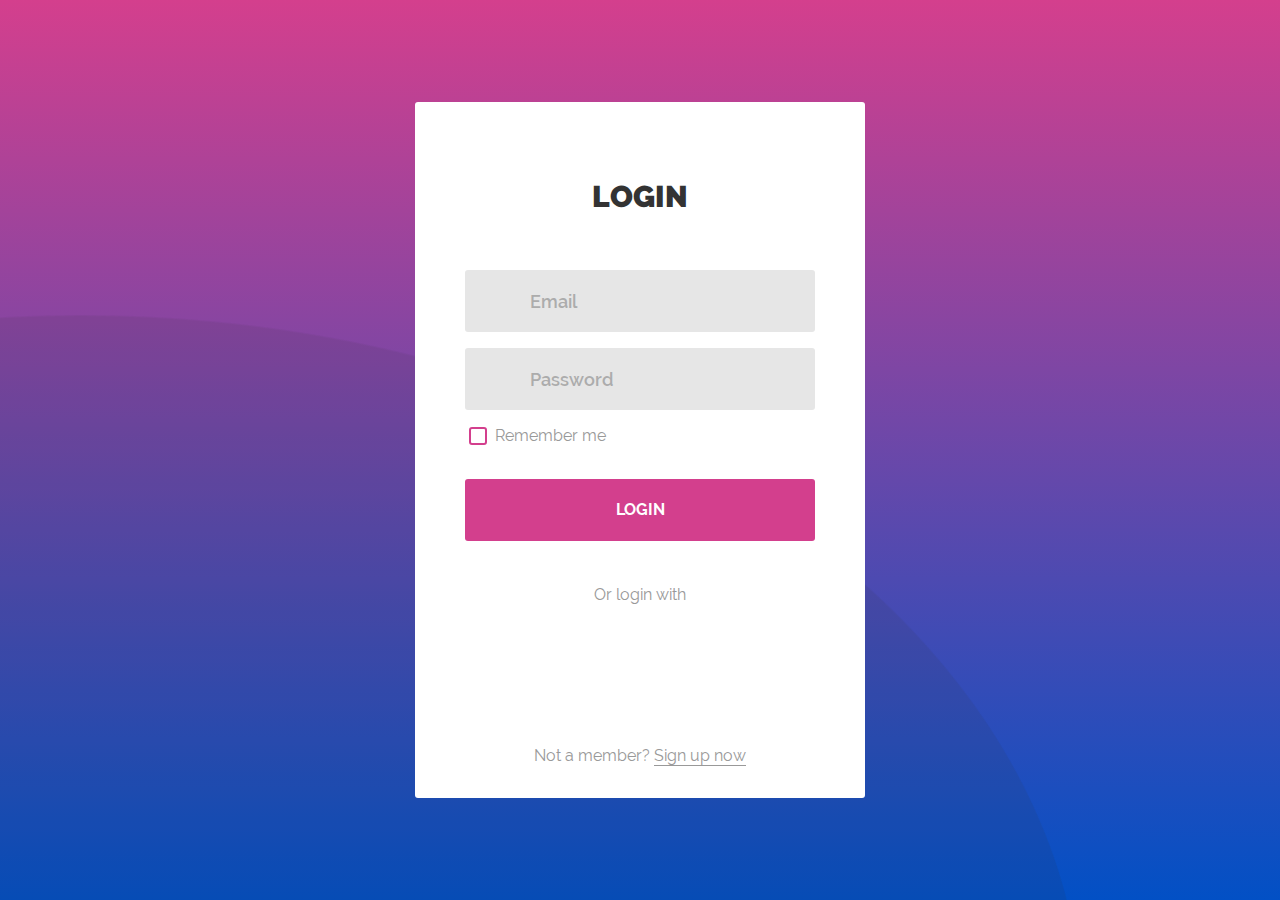
<file: login/index.html>
<!DOCTYPE html>
<html lang="en">
<head>
	<title>Login V11</title>
	<meta charset="UTF-8">
	<meta name="viewport" content="width=device-width, initial-scale=1">
<!--===============================================================================================-->
	<link rel="icon" type="image/png" href="images/icons/favicon.ico"/>
<!--===============================================================================================-->
	<link rel="stylesheet" type="text/css" href="vendor/bootstrap/css/bootstrap.min.css">
<!--===============================================================================================-->
	<link rel="stylesheet" type="text/css" href="fonts/font-awesome-4.7.0/css/font-awesome.min.css">
<!--===============================================================================================-->
	<link rel="stylesheet" type="text/css" href="fonts/Linearicons-Free-v1.0.0/icon-font.min.css">
<!--===============================================================================================-->
	<link rel="stylesheet" type="text/css" href="vendor/animate/animate.css">
<!--===============================================================================================-->
	<link rel="stylesheet" type="text/css" href="vendor/css-hamburgers/hamburgers.min.css">
<!--===============================================================================================-->
	<link rel="stylesheet" type="text/css" href="vendor/select2/select2.min.css">
<!--===============================================================================================-->
	<link rel="stylesheet" type="text/css" href="css/util.css">
	<link rel="stylesheet" type="text/css" href="css/main.css">
<!--===============================================================================================-->
</head>
<body>

	<div class="limiter">
		<div class="container-login100">
			<div class="wrap-login100 p-l-50 p-r-50 p-t-77 p-b-30">
				<form class="login100-form validate-form">
					<span class="login100-form-title p-b-55">
						Login
					</span>

					<div class="wrap-input100 validate-input m-b-16" data-validate = "Valid email is required: ex@abc.xyz">
						<input class="input100" type="text" name="email" placeholder="Email">
						<span class="focus-input100"></span>
						<span class="symbol-input100">
							<span class="lnr lnr-envelope"></span>
						</span>
					</div>

					<div class="wrap-input100 validate-input m-b-16" data-validate = "Password is required">
						<input class="input100" type="password" name="pass" placeholder="Password">
						<span class="focus-input100"></span>
						<span class="symbol-input100">
							<span class="lnr lnr-lock"></span>
						</span>
					</div>

					<div class="contact100-form-checkbox m-l-4">
						<input class="input-checkbox100" id="ckb1" type="checkbox" name="remember-me">
						<label class="label-checkbox100" for="ckb1">
							Remember me
						</label>
					</div>

					<div class="container-login100-form-btn p-t-25">
						<button class="login100-form-btn">
							Login
						</button>
					</div>

					<div class="text-center w-full p-t-42 p-b-22">
						<span class="txt1">
							Or login with
						</span>
					</div>
<!--
					<a href="#" class="btn-face m-b-10">
						<i class="fa fa-facebook-official"></i>
						Facebook
					</a>

					<a href="#" class="btn-google m-b-10">
						<img src="images/icons/icon-google.png" alt="GOOGLE">
						Google
					</a>
!-->
					<div class="text-center w-full p-t-115">
						<span class="txt1">
							Not a member?
						</span>

						<a class="txt1 bo1 hov1" href="../registration/index.html">
							Sign up now
						</a>
					</div>
				</form>
			</div>
		</div>
	</div>




<!--===============================================================================================-->
	<script src="vendor/jquery/jquery-3.2.1.min.js"></script>
<!--===============================================================================================-->
	<script src="vendor/bootstrap/js/popper.js"></script>
	<script src="vendor/bootstrap/js/bootstrap.min.js"></script>
<!--===============================================================================================-->
	<script src="vendor/select2/select2.min.js"></script>
<!--===============================================================================================-->
	<script src="js/main.js"></script>

</body>
</html>
</file>
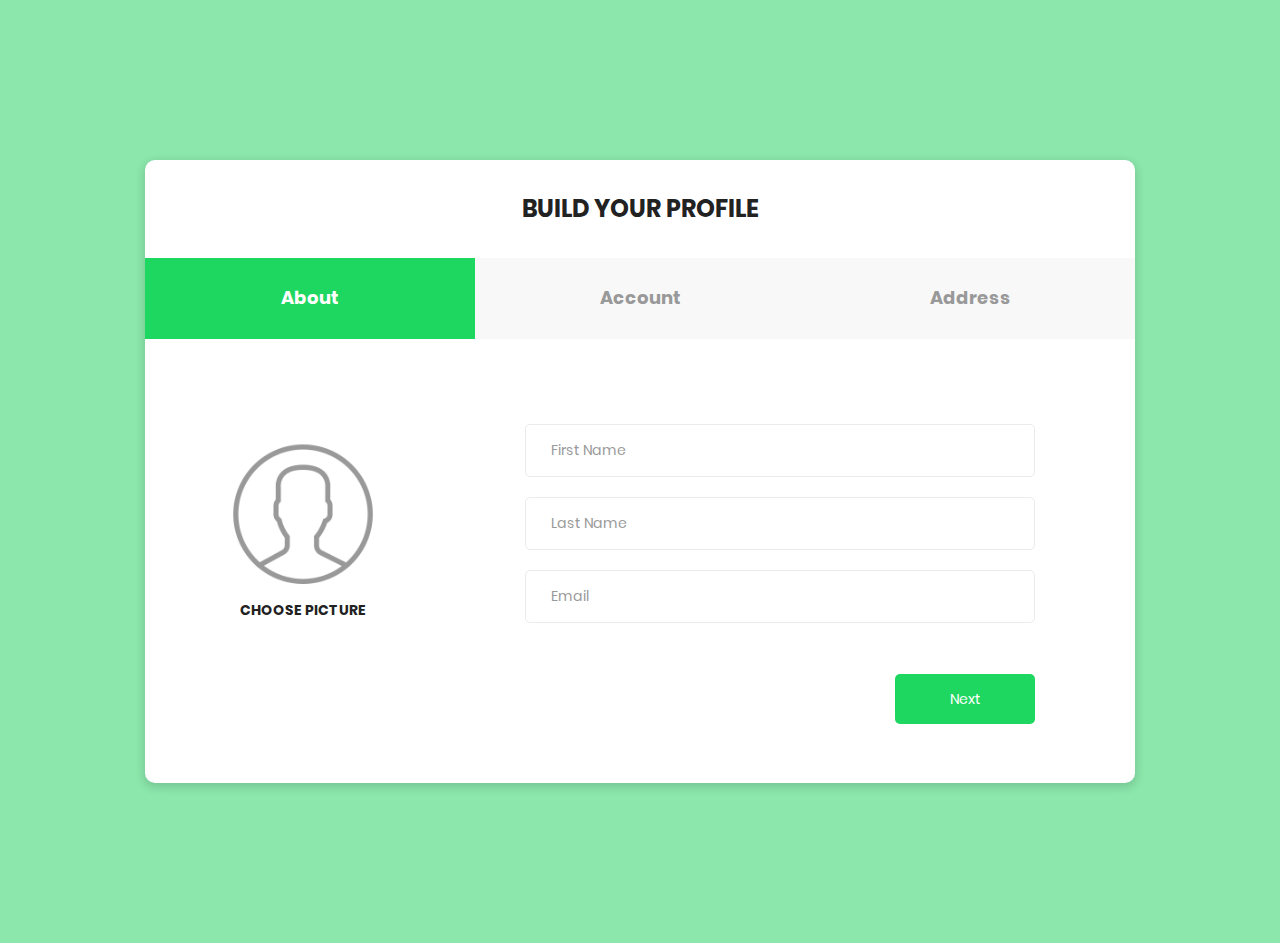
<file: registration/index.html>
<!DOCTYPE html>
<html lang="en">
<head>
    <meta charset="UTF-8">
    <meta name="viewport" content="width=device-width, initial-scale=1.0">
		<meta name="author" content="colorlib.com">
    <meta http-equiv="X-UA-Compatible" content="ie=edge">
    <title>Sign Up Form</title>

    <!-- Font Icon -->
    <link rel="stylesheet" href="fonts/material-icon/css/material-design-iconic-font.min.css">

    <!-- Main css -->
    <link rel="stylesheet" href="css/style.css">
</head>
<body>

    <div class="main">

        <div class="container">
            <h2>Build your profile</h2>
            <form method="POST" id="signup-form" class="signup-form" enctype="multipart/form-data">
                <h3>
                    About
                </h3>
                <fieldset>
                    <div class="form-row">
                        <div class="form-file">
                            <input type="file" class="inputfile" name="your_picture" id="your_picture"  onchange="readURL(this);" data-multiple-caption="{count} files selected" multiple />
                            <label for="your_picture">
                                <figure>
                                    <img src="images/your-picture.png" alt="" class="your_picture_image">
                                </figure>
                                <span class="file-button">choose picture</span>
                            </label>
                        </div>
                        <div class="form-group-flex">
                            <div class="form-group">
                                <input type="text" name="first_name" id="first_name" placeholder="First Name" />
                            </div>
                            <div class="form-group">
                                <input type="text" name="last_name" id="last_name" placeholder="Last Name" />
                            </div>
                            <div class="form-group">
                                <input type="email" name="email" id="email" placeholder="Email" />
                            </div>
                        </div>
                    </div>
                </fieldset>

                <h3>
                    Account
                </h3>
                <fieldset>
                    <div class="form-radio">
                        <label for="job" class="label-radio">What are you doing ?</label>
                        <div class="form-flex">
                            <div class="form-radio">
                                <input type="radio" name="job" value="designer" id="designer" />
                                <label for="designer">
                                    <figure>
                                        <img src="images/icon-1.png" alt="">
                                    </figure>
                                    <span>Designer</span>
                                </label>
                            </div>

                            <div class="form-radio">
                                <input type="radio" name="job" value="coder" id="coder" checked="checked" />
                                <label for="coder">
                                    <figure>
                                        <img src="images/icon-2.png" alt="">
                                    </figure>
                                    <span>Coder</span>
                                </label>
                            </div>

                            <div class="form-radio">
                                <input type="radio" name="job" value="developer" id="developer" />
                                <label for="developer">
                                    <figure>
                                        <img src="images/icon-3.png" alt="">
                                    </figure>
                                    <span>Developer</span>
                                </label>
                            </div>
                        </div>
                    </div>
                </fieldset>

                <h3>
                    Address
                </h3>
                <fieldset>
                    <div class="form-row form-input-flex">
                        <div class="form-input">
                            <input type="text" name="street_name" id="street_name" placeholder="Street Name" />
                        </div>
                        <div class="form-input">
                            <input type="text" name="street_number" id="street_number" placeholder="Street Number" />
                        </div>
                    </div>
                    <div class="form-row form-input-flex">
                        <div class="form-input">
                            <input type="text" name="city" id="city" placeholder="City" />
                        </div>
                        <div class="form-input">
                            <select name="country" id="country">
                                <option value="">Country</option>
                                <option value="Viet Nam">Viet Nam</option>
                                <option value="USA">USA</option>
                            </select>
                            <span class="select-icon"><i class="zmdi zmdi-caret-down"></i></span>
                        </div>
                    </div>
                </fieldset>
            </form>
        </div>

    </div>

    <!-- JS -->
    <script src="vendor/jquery/jquery.min.js"></script>
    <script src="vendor/jquery-validation/dist/jquery.validate.min.js"></script>
    <script src="vendor/jquery-validation/dist/additional-methods.min.js"></script>
    <script src="vendor/jquery-steps/jquery.steps.min.js"></script>
    <script src="js/main.js"></script>
</body>
</html>
</file>
<file: login/css/util.css>
/*[ FONT SIZE ]
///////////////////////////////////////////////////////////
*/
.fs-1 {font-size: 1px;}
.fs-2 {font-size: 2px;}
.fs-3 {font-size: 3px;}
.fs-4 {font-size: 4px;}
.fs-5 {font-size: 5px;}
.fs-6 {font-size: 6px;}
.fs-7 {font-size: 7px;}
.fs-8 {font-size: 8px;}
.fs-9 {font-size: 9px;}
.fs-10 {font-size: 10px;}
.fs-11 {font-size: 11px;}
.fs-12 {font-size: 12px;}
.fs-13 {font-size: 13px;}
.fs-14 {font-size: 14px;}
.fs-15 {font-size: 15px;}
.fs-16 {font-size: 16px;}
.fs-17 {font-size: 17px;}
.fs-18 {font-size: 18px;}
.fs-19 {font-size: 19px;}
.fs-20 {font-size: 20px;}
.fs-21 {font-size: 21px;}
.fs-22 {font-size: 22px;}
.fs-23 {font-size: 23px;}
.fs-24 {font-size: 24px;}
.fs-25 {font-size: 25px;}
.fs-26 {font-size: 26px;}
.fs-27 {font-size: 27px;}
.fs-28 {font-size: 28px;}
.fs-29 {font-size: 29px;}
.fs-30 {font-size: 30px;}
.fs-31 {font-size: 31px;}
.fs-32 {font-size: 32px;}
.fs-33 {font-size: 33px;}
.fs-34 {font-size: 34px;}
.fs-35 {font-size: 35px;}
.fs-36 {font-size: 36px;}
.fs-37 {font-size: 37px;}
.fs-38 {font-size: 38px;}
.fs-39 {font-size: 39px;}
.fs-40 {font-size: 40px;}
.fs-41 {font-size: 41px;}
.fs-42 {font-size: 42px;}
.fs-43 {font-size: 43px;}
.fs-44 {font-size: 44px;}
.fs-45 {font-size: 45px;}
.fs-46 {font-size: 46px;}
.fs-47 {font-size: 47px;}
.fs-48 {font-size: 48px;}
.fs-49 {font-size: 49px;}
.fs-50 {font-size: 50px;}
.fs-51 {font-size: 51px;}
.fs-52 {font-size: 52px;}
.fs-53 {font-size: 53px;}
.fs-54 {font-size: 54px;}
.fs-55 {font-size: 55px;}
.fs-56 {font-size: 56px;}
.fs-57 {font-size: 57px;}
.fs-58 {font-size: 58px;}
.fs-59 {font-size: 59px;}
.fs-60 {font-size: 60px;}
.fs-61 {font-size: 61px;}
.fs-62 {font-size: 62px;}
.fs-63 {font-size: 63px;}
.fs-64 {font-size: 64px;}
.fs-65 {font-size: 65px;}
.fs-66 {font-size: 66px;}
.fs-67 {font-size: 67px;}
.fs-68 {font-size: 68px;}
.fs-69 {font-size: 69px;}
.fs-70 {font-size: 70px;}
.fs-71 {font-size: 71px;}
.fs-72 {font-size: 72px;}
.fs-73 {font-size: 73px;}
.fs-74 {font-size: 74px;}
.fs-75 {font-size: 75px;}
.fs-76 {font-size: 76px;}
.fs-77 {font-size: 77px;}
.fs-78 {font-size: 78px;}
.fs-79 {font-size: 79px;}
.fs-80 {font-size: 80px;}
.fs-81 {font-size: 81px;}
.fs-82 {font-size: 82px;}
.fs-83 {font-size: 83px;}
.fs-84 {font-size: 84px;}
.fs-85 {font-size: 85px;}
.fs-86 {font-size: 86px;}
.fs-87 {font-size: 87px;}
.fs-88 {font-size: 88px;}
.fs-89 {font-size: 89px;}
.fs-90 {font-size: 90px;}
.fs-91 {font-size: 91px;}
.fs-92 {font-size: 92px;}
.fs-93 {font-size: 93px;}
.fs-94 {font-size: 94px;}
.fs-95 {font-size: 95px;}
.fs-96 {font-size: 96px;}
.fs-97 {font-size: 97px;}
.fs-98 {font-size: 98px;}
.fs-99 {font-size: 99px;}
.fs-100 {font-size: 100px;}
.fs-101 {font-size: 101px;}
.fs-102 {font-size: 102px;}
.fs-103 {font-size: 103px;}
.fs-104 {font-size: 104px;}
.fs-105 {font-size: 105px;}
.fs-106 {font-size: 106px;}
.fs-107 {font-size: 107px;}
.fs-108 {font-size: 108px;}
.fs-109 {font-size: 109px;}
.fs-110 {font-size: 110px;}
.fs-111 {font-size: 111px;}
.fs-112 {font-size: 112px;}
.fs-113 {font-size: 113px;}
.fs-114 {font-size: 114px;}
.fs-115 {font-size: 115px;}
.fs-116 {font-size: 116px;}
.fs-117 {font-size: 117px;}
.fs-118 {font-size: 118px;}
.fs-119 {font-size: 119px;}
.fs-120 {font-size: 120px;}
.fs-121 {font-size: 121px;}
.fs-122 {font-size: 122px;}
.fs-123 {font-size: 123px;}
.fs-124 {font-size: 124px;}
.fs-125 {font-size: 125px;}
.fs-126 {font-size: 126px;}
.fs-127 {font-size: 127px;}
.fs-128 {font-size: 128px;}
.fs-129 {font-size: 129px;}
.fs-130 {font-size: 130px;}
.fs-131 {font-size: 131px;}
.fs-132 {font-size: 132px;}
.fs-133 {font-size: 133px;}
.fs-134 {font-size: 134px;}
.fs-135 {font-size: 135px;}
.fs-136 {font-size: 136px;}
.fs-137 {font-size: 137px;}
.fs-138 {font-size: 138px;}
.fs-139 {font-size: 139px;}
.fs-140 {font-size: 140px;}
.fs-141 {font-size: 141px;}
.fs-142 {font-size: 142px;}
.fs-143 {font-size: 143px;}
.fs-144 {font-size: 144px;}
.fs-145 {font-size: 145px;}
.fs-146 {font-size: 146px;}
.fs-147 {font-size: 147px;}
.fs-148 {font-size: 148px;}
.fs-149 {font-size: 149px;}
.fs-150 {font-size: 150px;}
.fs-151 {font-size: 151px;}
.fs-152 {font-size: 152px;}
.fs-153 {font-size: 153px;}
.fs-154 {font-size: 154px;}
.fs-155 {font-size: 155px;}
.fs-156 {font-size: 156px;}
.fs-157 {font-size: 157px;}
.fs-158 {font-size: 158px;}
.fs-159 {font-size: 159px;}
.fs-160 {font-size: 160px;}
.fs-161 {font-size: 161px;}
.fs-162 {font-size: 162px;}
.fs-163 {font-size: 163px;}
.fs-164 {font-size: 164px;}
.fs-165 {font-size: 165px;}
.fs-166 {font-size: 166px;}
.fs-167 {font-size: 167px;}
.fs-168 {font-size: 168px;}
.fs-169 {font-size: 169px;}
.fs-170 {font-size: 170px;}
.fs-171 {font-size: 171px;}
.fs-172 {font-size: 172px;}
.fs-173 {font-size: 173px;}
.fs-174 {font-size: 174px;}
.fs-175 {font-size: 175px;}
.fs-176 {font-size: 176px;}
.fs-177 {font-size: 177px;}
.fs-178 {font-size: 178px;}
.fs-179 {font-size: 179px;}
.fs-180 {font-size: 180px;}
.fs-181 {font-size: 181px;}
.fs-182 {font-size: 182px;}
.fs-183 {font-size: 183px;}
.fs-184 {font-size: 184px;}
.fs-185 {font-size: 185px;}
.fs-186 {font-size: 186px;}
.fs-187 {font-size: 187px;}
.fs-188 {font-size: 188px;}
.fs-189 {font-size: 189px;}
.fs-190 {font-size: 190px;}
.fs-191 {font-size: 191px;}
.fs-192 {font-size: 192px;}
.fs-193 {font-size: 193px;}
.fs-194 {font-size: 194px;}
.fs-195 {font-size: 195px;}
.fs-196 {font-size: 196px;}
.fs-197 {font-size: 197px;}
.fs-198 {font-size: 198px;}
.fs-199 {font-size: 199px;}
.fs-200 {font-size: 200px;}

/*[ PADDING ]
///////////////////////////////////////////////////////////
*/
.p-t-0 {padding-top: 0px;}
.p-t-1 {padding-top: 1px;}
.p-t-2 {padding-top: 2px;}
.p-t-3 {padding-top: 3px;}
.p-t-4 {padding-top: 4px;}
.p-t-5 {padding-top: 5px;}
.p-t-6 {padding-top: 6px;}
.p-t-7 {padding-top: 7px;}
.p-t-8 {padding-top: 8px;}
.p-t-9 {padding-top: 9px;}
.p-t-10 {padding-top: 10px;}
.p-t-11 {padding-top: 11px;}
.p-t-12 {padding-top: 12px;}
.p-t-13 {padding-top: 13px;}
.p-t-14 {padding-top: 14px;}
.p-t-15 {padding-top: 15px;}
.p-t-16 {padding-top: 16px;}
.p-t-17 {padding-top: 17px;}
.p-t-18 {padding-top: 18px;}
.p-t-19 {padding-top: 19px;}
.p-t-20 {padding-top: 20px;}
.p-t-21 {padding-top: 21px;}
.p-t-22 {padding-top: 22px;}
.p-t-23 {padding-top: 23px;}
.p-t-24 {padding-top: 24px;}
.p-t-25 {padding-top: 25px;}
.p-t-26 {padding-top: 26px;}
.p-t-27 {padding-top: 27px;}
.p-t-28 {padding-top: 28px;}
.p-t-29 {padding-top: 29px;}
.p-t-30 {padding-top: 30px;}
.p-t-31 {padding-top: 31px;}
.p-t-32 {padding-top: 32px;}
.p-t-33 {padding-top: 33px;}
.p-t-34 {padding-top: 34px;}
.p-t-35 {padding-top: 35px;}
.p-t-36 {padding-top: 36px;}
.p-t-37 {padding-top: 37px;}
.p-t-38 {padding-top: 38px;}
.p-t-39 {padding-top: 39px;}
.p-t-40 {padding-top: 40px;}
.p-t-41 {padding-top: 41px;}
.p-t-42 {padding-top: 42px;}
.p-t-43 {padding-top: 43px;}
.p-t-44 {padding-top: 44px;}
.p-t-45 {padding-top: 45px;}
.p-t-46 {padding-top: 46px;}
.p-t-47 {padding-top: 47px;}
.p-t-48 {padding-top: 48px;}
.p-t-49 {padding-top: 49px;}
.p-t-50 {padding-top: 50px;}
.p-t-51 {padding-top: 51px;}
.p-t-52 {padding-top: 52px;}
.p-t-53 {padding-top: 53px;}
.p-t-54 {padding-top: 54px;}
.p-t-55 {padding-top: 55px;}
.p-t-56 {padding-top: 56px;}
.p-t-57 {padding-top: 57px;}
.p-t-58 {padding-top: 58px;}
.p-t-59 {padding-top: 59px;}
.p-t-60 {padding-top: 60px;}
.p-t-61 {padding-top: 61px;}
.p-t-62 {padding-top: 62px;}
.p-t-63 {padding-top: 63px;}
.p-t-64 {padding-top: 64px;}
.p-t-65 {padding-top: 65px;}
.p-t-66 {padding-top: 66px;}
.p-t-67 {padding-top: 67px;}
.p-t-68 {padding-top: 68px;}
.p-t-69 {padding-top: 69px;}
.p-t-70 {padding-top: 70px;}
.p-t-71 {padding-top: 71px;}
.p-t-72 {padding-top: 72px;}
.p-t-73 {padding-top: 73px;}
.p-t-74 {padding-top: 74px;}
.p-t-75 {padding-top: 75px;}
.p-t-76 {padding-top: 76px;}
.p-t-77 {padding-top: 77px;}
.p-t-78 {padding-top: 78px;}
.p-t-79 {padding-top: 79px;}
.p-t-80 {padding-top: 80px;}
.p-t-81 {padding-top: 81px;}
.p-t-82 {padding-top: 82px;}
.p-t-83 {padding-top: 83px;}
.p-t-84 {padding-top: 84px;}
.p-t-85 {padding-top: 85px;}
.p-t-86 {padding-top: 86px;}
.p-t-87 {padding-top: 87px;}
.p-t-88 {padding-top: 88px;}
.p-t-89 {padding-top: 89px;}
.p-t-90 {padding-top: 90px;}
.p-t-91 {padding-top: 91px;}
.p-t-92 {padding-top: 92px;}
.p-t-93 {padding-top: 93px;}
.p-t-94 {padding-top: 94px;}
.p-t-95 {padding-top: 95px;}
.p-t-96 {padding-top: 96px;}
.p-t-97 {padding-top: 97px;}
.p-t-98 {padding-top: 98px;}
.p-t-99 {padding-top: 99px;}
.p-t-100 {padding-top: 100px;}
.p-t-101 {padding-top: 101px;}
.p-t-102 {padding-top: 102px;}
.p-t-103 {padding-top: 103px;}
.p-t-104 {padding-top: 104px;}
.p-t-105 {padding-top: 105px;}
.p-t-106 {padding-top: 106px;}
.p-t-107 {padding-top: 107px;}
.p-t-108 {padding-top: 108px;}
.p-t-109 {padding-top: 109px;}
.p-t-110 {padding-top: 110px;}
.p-t-111 {padding-top: 111px;}
.p-t-112 {padding-top: 112px;}
.p-t-113 {padding-top: 113px;}
.p-t-114 {padding-top: 114px;}
.p-t-115 {padding-top: 115px;}
.p-t-116 {padding-top: 116px;}
.p-t-117 {padding-top: 117px;}
.p-t-118 {padding-top: 118px;}
.p-t-119 {padding-top: 119px;}
.p-t-120 {padding-top: 120px;}
.p-t-121 {padding-top: 121px;}
.p-t-122 {padding-top: 122px;}
.p-t-123 {padding-top: 123px;}
.p-t-124 {padding-top: 124px;}
.p-t-125 {padding-top: 125px;}
.p-t-126 {padding-top: 126px;}
.p-t-127 {padding-top: 127px;}
.p-t-128 {padding-top: 128px;}
.p-t-129 {padding-top: 129px;}
.p-t-130 {padding-top: 130px;}
.p-t-131 {padding-top: 131px;}
.p-t-132 {padding-top: 132px;}
.p-t-133 {padding-top: 133px;}
.p-t-134 {padding-top: 134px;}
.p-t-135 {padding-top: 135px;}
.p-t-136 {padding-top: 136px;}
.p-t-137 {padding-top: 137px;}
.p-t-138 {padding-top: 138px;}
.p-t-139 {padding-top: 139px;}
.p-t-140 {padding-top: 140px;}
.p-t-141 {padding-top: 141px;}
.p-t-142 {padding-top: 142px;}
.p-t-143 {padding-top: 143px;}
.p-t-144 {padding-top: 144px;}
.p-t-145 {padding-top: 145px;}
.p-t-146 {padding-top: 146px;}
.p-t-147 {padding-top: 147px;}
.p-t-148 {padding-top: 148px;}
.p-t-149 {padding-top: 149px;}
.p-t-150 {padding-top: 150px;}
.p-t-151 {padding-top: 151px;}
.p-t-152 {padding-top: 152px;}
.p-t-153 {padding-top: 153px;}
.p-t-154 {padding-top: 154px;}
.p-t-155 {padding-top: 155px;}
.p-t-156 {padding-top: 156px;}
.p-t-157 {padding-top: 157px;}
.p-t-158 {padding-top: 158px;}
.p-t-159 {padding-top: 159px;}
.p-t-160 {padding-top: 160px;}
.p-t-161 {padding-top: 161px;}
.p-t-162 {padding-top: 162px;}
.p-t-163 {padding-top: 163px;}
.p-t-164 {padding-top: 164px;}
.p-t-165 {padding-top: 165px;}
.p-t-166 {padding-top: 166px;}
.p-t-167 {padding-top: 167px;}
.p-t-168 {padding-top: 168px;}
.p-t-169 {padding-top: 169px;}
.p-t-170 {padding-top: 170px;}
.p-t-171 {padding-top: 171px;}
.p-t-172 {padding-top: 172px;}
.p-t-173 {padding-top: 173px;}
.p-t-174 {padding-top: 174px;}
.p-t-175 {padding-top: 175px;}
.p-t-176 {padding-top: 176px;}
.p-t-177 {padding-top: 177px;}
.p-t-178 {padding-top: 178px;}
.p-t-179 {padding-top: 179px;}
.p-t-180 {padding-top: 180px;}
.p-t-181 {padding-top: 181px;}
.p-t-182 {padding-top: 182px;}
.p-t-183 {padding-top: 183px;}
.p-t-184 {padding-top: 184px;}
.p-t-185 {padding-top: 185px;}
.p-t-186 {padding-top: 186px;}
.p-t-187 {padding-top: 187px;}
.p-t-188 {padding-top: 188px;}
.p-t-189 {padding-top: 189px;}
.p-t-190 {padding-top: 190px;}
.p-t-191 {padding-top: 191px;}
.p-t-192 {padding-top: 192px;}
.p-t-193 {padding-top: 193px;}
.p-t-194 {padding-top: 194px;}
.p-t-195 {padding-top: 195px;}
.p-t-196 {padding-top: 196px;}
.p-t-197 {padding-top: 197px;}
.p-t-198 {padding-top: 198px;}
.p-t-199 {padding-top: 199px;}
.p-t-200 {padding-top: 200px;}
.p-t-201 {padding-top: 201px;}
.p-t-202 {padding-top: 202px;}
.p-t-203 {padding-top: 203px;}
.p-t-204 {padding-top: 204px;}
.p-t-205 {padding-top: 205px;}
.p-t-206 {padding-top: 206px;}
.p-t-207 {padding-top: 207px;}
.p-t-208 {padding-top: 208px;}
.p-t-209 {padding-top: 209px;}
.p-t-210 {padding-top: 210px;}
.p-t-211 {padding-top: 211px;}
.p-t-212 {padding-top: 212px;}
.p-t-213 {padding-top: 213px;}
.p-t-214 {padding-top: 214px;}
.p-t-215 {padding-top: 215px;}
.p-t-216 {padding-top: 216px;}
.p-t-217 {padding-top: 217px;}
.p-t-218 {padding-top: 218px;}
.p-t-219 {padding-top: 219px;}
.p-t-220 {padding-top: 220px;}
.p-t-221 {padding-top: 221px;}
.p-t-222 {padding-top: 222px;}
.p-t-223 {padding-top: 223px;}
.p-t-224 {padding-top: 224px;}
.p-t-225 {padding-top: 225px;}
.p-t-226 {padding-top: 226px;}
.p-t-227 {padding-top: 227px;}
.p-t-228 {padding-top: 228px;}
.p-t-229 {padding-top: 229px;}
.p-t-230 {padding-top: 230px;}
.p-t-231 {padding-top: 231px;}
.p-t-232 {padding-top: 232px;}
.p-t-233 {padding-top: 233px;}
.p-t-234 {padding-top: 234px;}
.p-t-235 {padding-top: 235px;}
.p-t-236 {padding-top: 236px;}
.p-t-237 {padding-top: 237px;}
.p-t-238 {padding-top: 238px;}
.p-t-239 {padding-top: 239px;}
.p-t-240 {padding-top: 240px;}
.p-t-241 {padding-top: 241px;}
.p-t-242 {padding-top: 242px;}
.p-t-243 {padding-top: 243px;}
.p-t-244 {padding-top: 244px;}
.p-t-245 {padding-top: 245px;}
.p-t-246 {padding-top: 246px;}
.p-t-247 {padding-top: 247px;}
.p-t-248 {padding-top: 248px;}
.p-t-249 {padding-top: 249px;}
.p-t-250 {padding-top: 250px;}
.p-b-0 {padding-bottom: 0px;}
.p-b-1 {padding-bottom: 1px;}
.p-b-2 {padding-bottom: 2px;}
.p-b-3 {padding-bottom: 3px;}
.p-b-4 {padding-bottom: 4px;}
.p-b-5 {padding-bottom: 5px;}
.p-b-6 {padding-bottom: 6px;}
.p-b-7 {padding-bottom: 7px;}
.p-b-8 {padding-bottom: 8px;}
.p-b-9 {padding-bottom: 9px;}
.p-b-10 {padding-bottom: 10px;}
.p-b-11 {padding-bottom: 11px;}
.p-b-12 {padding-bottom: 12px;}
.p-b-13 {padding-bottom: 13px;}
.p-b-14 {padding-bottom: 14px;}
.p-b-15 {padding-bottom: 15px;}
.p-b-16 {padding-bottom: 16px;}
.p-b-17 {padding-bottom: 17px;}
.p-b-18 {padding-bottom: 18px;}
.p-b-19 {padding-bottom: 19px;}
.p-b-20 {padding-bottom: 20px;}
.p-b-21 {padding-bottom: 21px;}
.p-b-22 {padding-bottom: 22px;}
.p-b-23 {padding-bottom: 23px;}
.p-b-24 {padding-bottom: 24px;}
.p-b-25 {padding-bottom: 25px;}
.p-b-26 {padding-bottom: 26px;}
.p-b-27 {padding-bottom: 27px;}
.p-b-28 {padding-bottom: 28px;}
.p-b-29 {padding-bottom: 29px;}
.p-b-30 {padding-bottom: 30px;}
.p-b-31 {padding-bottom: 31px;}
.p-b-32 {padding-bottom: 32px;}
.p-b-33 {padding-bottom: 33px;}
.p-b-34 {padding-bottom: 34px;}
.p-b-35 {padding-bottom: 35px;}
.p-b-36 {padding-bottom: 36px;}
.p-b-37 {padding-bottom: 37px;}
.p-b-38 {padding-bottom: 38px;}
.p-b-39 {padding-bottom: 39px;}
.p-b-40 {padding-bottom: 40px;}
.p-b-41 {padding-bottom: 41px;}
.p-b-42 {padding-bottom: 42px;}
.p-b-43 {padding-bottom: 43px;}
.p-b-44 {padding-bottom: 44px;}
.p-b-45 {padding-bottom: 45px;}
.p-b-46 {padding-bottom: 46px;}
.p-b-47 {padding-bottom: 47px;}
.p-b-48 {padding-bottom: 48px;}
.p-b-49 {padding-bottom: 49px;}
.p-b-50 {padding-bottom: 50px;}
.p-b-51 {padding-bottom: 51px;}
.p-b-52 {padding-bottom: 52px;}
.p-b-53 {padding-bottom: 53px;}
.p-b-54 {padding-bottom: 54px;}
.p-b-55 {padding-bottom: 55px;}
.p-b-56 {padding-bottom: 56px;}
.p-b-57 {padding-bottom: 57px;}
.p-b-58 {padding-bottom: 58px;}
.p-b-59 {padding-bottom: 59px;}
.p-b-60 {padding-bottom: 60px;}
.p-b-61 {padding-bottom: 61px;}
.p-b-62 {padding-bottom: 62px;}
.p-b-63 {padding-bottom: 63px;}
.p-b-64 {padding-bottom: 64px;}
.p-b-65 {padding-bottom: 65px;}
.p-b-66 {padding-bottom: 66px;}
.p-b-67 {padding-bottom: 67px;}
.p-b-68 {padding-bottom: 68px;}
.p-b-69 {padding-bottom: 69px;}
.p-b-70 {padding-bottom: 70px;}
.p-b-71 {padding-bottom: 71px;}
.p-b-72 {padding-bottom: 72px;}
.p-b-73 {padding-bottom: 73px;}
.p-b-74 {padding-bottom: 74px;}
.p-b-75 {padding-bottom: 75px;}
.p-b-76 {padding-bottom: 76px;}
.p-b-77 {padding-bottom: 77px;}
.p-b-78 {padding-bottom: 78px;}
.p-b-79 {padding-bottom: 79px;}
.p-b-80 {padding-bottom: 80px;}
.p-b-81 {padding-bottom: 81px;}
.p-b-82 {padding-bottom: 82px;}
.p-b-83 {padding-bottom: 83px;}
.p-b-84 {padding-bottom: 84px;}
.p-b-85 {padding-bottom: 85px;}
.p-b-86 {padding-bottom: 86px;}
.p-b-87 {padding-bottom: 87px;}
.p-b-88 {padding-bottom: 88px;}
.p-b-89 {padding-bottom: 89px;}
.p-b-90 {padding-bottom: 90px;}
.p-b-91 {padding-bottom: 91px;}
.p-b-92 {padding-bottom: 92px;}
.p-b-93 {padding-bottom: 93px;}
.p-b-94 {padding-bottom: 94px;}
.p-b-95 {padding-bottom: 95px;}
.p-b-96 {padding-bottom: 96px;}
.p-b-97 {padding-bottom: 97px;}
.p-b-98 {padding-bottom: 98px;}
.p-b-99 {padding-bottom: 99px;}
.p-b-100 {padding-bottom: 100px;}
.p-b-101 {padding-bottom: 101px;}
.p-b-102 {padding-bottom: 102px;}
.p-b-103 {padding-bottom: 103px;}
.p-b-104 {padding-bottom: 104px;}
.p-b-105 {padding-bottom: 105px;}
.p-b-106 {padding-bottom: 106px;}
.p-b-107 {padding-bottom: 107px;}
.p-b-108 {padding-bottom: 108px;}
.p-b-109 {padding-bottom: 109px;}
.p-b-110 {padding-bottom: 110px;}
.p-b-111 {padding-bottom: 111px;}
.p-b-112 {padding-bottom: 112px;}
.p-b-113 {padding-bottom: 113px;}
.p-b-114 {padding-bottom: 114px;}
.p-b-115 {padding-bottom: 115px;}
.p-b-116 {padding-bottom: 116px;}
.p-b-117 {padding-bottom: 117px;}
.p-b-118 {padding-bottom: 118px;}
.p-b-119 {padding-bottom: 119px;}
.p-b-120 {padding-bottom: 120px;}
.p-b-121 {padding-bottom: 121px;}
.p-b-122 {padding-bottom: 122px;}
.p-b-123 {padding-bottom: 123px;}
.p-b-124 {padding-bottom: 124px;}
.p-b-125 {padding-bottom: 125px;}
.p-b-126 {padding-bottom: 126px;}
.p-b-127 {padding-bottom: 127px;}
.p-b-128 {padding-bottom: 128px;}
.p-b-129 {padding-bottom: 129px;}
.p-b-130 {padding-bottom: 130px;}
.p-b-131 {padding-bottom: 131px;}
.p-b-132 {padding-bottom: 132px;}
.p-b-133 {padding-bottom: 133px;}
.p-b-134 {padding-bottom: 134px;}
.p-b-135 {padding-bottom: 135px;}
.p-b-136 {padding-bottom: 136px;}
.p-b-137 {padding-bottom: 137px;}
.p-b-138 {padding-bottom: 138px;}
.p-b-139 {padding-bottom: 139px;}
.p-b-140 {padding-bottom: 140px;}
.p-b-141 {padding-bottom: 141px;}
.p-b-142 {padding-bottom: 142px;}
.p-b-143 {padding-bottom: 143px;}
.p-b-144 {padding-bottom: 144px;}
.p-b-145 {padding-bottom: 145px;}
.p-b-146 {padding-bottom: 146px;}
.p-b-147 {padding-bottom: 147px;}
.p-b-148 {padding-bottom: 148px;}
.p-b-149 {padding-bottom: 149px;}
.p-b-150 {padding-bottom: 150px;}
.p-b-151 {padding-bottom: 151px;}
.p-b-152 {padding-bottom: 152px;}
.p-b-153 {padding-bottom: 153px;}
.p-b-154 {padding-bottom: 154px;}
.p-b-155 {padding-bottom: 155px;}
.p-b-156 {padding-bottom: 156px;}
.p-b-157 {padding-bottom: 157px;}
.p-b-158 {padding-bottom: 158px;}
.p-b-159 {padding-bottom: 159px;}
.p-b-160 {padding-bottom: 160px;}
.p-b-161 {padding-bottom: 161px;}
.p-b-162 {padding-bottom: 162px;}
.p-b-163 {padding-bottom: 163px;}
.p-b-164 {padding-bottom: 164px;}
.p-b-165 {padding-bottom: 165px;}
.p-b-166 {padding-bottom: 166px;}
.p-b-167 {padding-bottom: 167px;}
.p-b-168 {padding-bottom: 168px;}
.p-b-169 {padding-bottom: 169px;}
.p-b-170 {padding-bottom: 170px;}
.p-b-171 {padding-bottom: 171px;}
.p-b-172 {padding-bottom: 172px;}
.p-b-173 {padding-bottom: 173px;}
.p-b-174 {padding-bottom: 174px;}
.p-b-175 {padding-bottom: 175px;}
.p-b-176 {padding-bottom: 176px;}
.p-b-177 {padding-bottom: 177px;}
.p-b-178 {padding-bottom: 178px;}
.p-b-179 {padding-bottom: 179px;}
.p-b-180 {padding-bottom: 180px;}
.p-b-181 {padding-bottom: 181px;}
.p-b-182 {padding-bottom: 182px;}
.p-b-183 {padding-bottom: 183px;}
.p-b-184 {padding-bottom: 184px;}
.p-b-185 {padding-bottom: 185px;}
.p-b-186 {padding-bottom: 186px;}
.p-b-187 {padding-bottom: 187px;}
.p-b-188 {padding-bottom: 188px;}
.p-b-189 {padding-bottom: 189px;}
.p-b-190 {padding-bottom: 190px;}
.p-b-191 {padding-bottom: 191px;}
.p-b-192 {padding-bottom: 192px;}
.p-b-193 {padding-bottom: 193px;}
.p-b-194 {padding-bottom: 194px;}
.p-b-195 {padding-bottom: 195px;}
.p-b-196 {padding-bottom: 196px;}
.p-b-197 {padding-bottom: 197px;}
.p-b-198 {padding-bottom: 198px;}
.p-b-199 {padding-bottom: 199px;}
.p-b-200 {padding-bottom: 200px;}
.p-b-201 {padding-bottom: 201px;}
.p-b-202 {padding-bottom: 202px;}
.p-b-203 {padding-bottom: 203px;}
.p-b-204 {padding-bottom: 204px;}
.p-b-205 {padding-bottom: 205px;}
.p-b-206 {padding-bottom: 206px;}
.p-b-207 {padding-bottom: 207px;}
.p-b-208 {padding-bottom: 208px;}
.p-b-209 {padding-bottom: 209px;}
.p-b-210 {padding-bottom: 210px;}
.p-b-211 {padding-bottom: 211px;}
.p-b-212 {padding-bottom: 212px;}
.p-b-213 {padding-bottom: 213px;}
.p-b-214 {padding-bottom: 214px;}
.p-b-215 {padding-bottom: 215px;}
.p-b-216 {padding-bottom: 216px;}
.p-b-217 {padding-bottom: 217px;}
.p-b-218 {padding-bottom: 218px;}
.p-b-219 {padding-bottom: 219px;}
.p-b-220 {padding-bottom: 220px;}
.p-b-221 {padding-bottom: 221px;}
.p-b-222 {padding-bottom: 222px;}
.p-b-223 {padding-bottom: 223px;}
.p-b-224 {padding-bottom: 224px;}
.p-b-225 {padding-bottom: 225px;}
.p-b-226 {padding-bottom: 226px;}
.p-b-227 {padding-bottom: 227px;}
.p-b-228 {padding-bottom: 228px;}
.p-b-229 {padding-bottom: 229px;}
.p-b-230 {padding-bottom: 230px;}
.p-b-231 {padding-bottom: 231px;}
.p-b-232 {padding-bottom: 232px;}
.p-b-233 {padding-bottom: 233px;}
.p-b-234 {padding-bottom: 234px;}
.p-b-235 {padding-bottom: 235px;}
.p-b-236 {padding-bottom: 236px;}
.p-b-237 {padding-bottom: 237px;}
.p-b-238 {padding-bottom: 238px;}
.p-b-239 {padding-bottom: 239px;}
.p-b-240 {padding-bottom: 240px;}
.p-b-241 {padding-bottom: 241px;}
.p-b-242 {padding-bottom: 242px;}
.p-b-243 {padding-bottom: 243px;}
.p-b-244 {padding-bottom: 244px;}
.p-b-245 {padding-bottom: 245px;}
.p-b-246 {padding-bottom: 246px;}
.p-b-247 {padding-bottom: 247px;}
.p-b-248 {padding-bottom: 248px;}
.p-b-249 {padding-bottom: 249px;}
.p-b-250 {padding-bottom: 250px;}
.p-l-0 {padding-left: 0px;}
.p-l-1 {padding-left: 1px;}
.p-l-2 {padding-left: 2px;}
.p-l-3 {padding-left: 3px;}
.p-l-4 {padding-left: 4px;}
.p-l-5 {padding-left: 5px;}
.p-l-6 {padding-left: 6px;}
.p-l-7 {padding-left: 7px;}
.p-l-8 {padding-left: 8px;}
.p-l-9 {padding-left: 9px;}
.p-l-10 {padding-left: 10px;}
.p-l-11 {padding-left: 11px;}
.p-l-12 {padding-left: 12px;}
.p-l-13 {padding-left: 13px;}
.p-l-14 {padding-left: 14px;}
.p-l-15 {padding-left: 15px;}
.p-l-16 {padding-left: 16px;}
.p-l-17 {padding-left: 17px;}
.p-l-18 {padding-left: 18px;}
.p-l-19 {padding-left: 19px;}
.p-l-20 {padding-left: 20px;}
.p-l-21 {padding-left: 21px;}
.p-l-22 {padding-left: 22px;}
.p-l-23 {padding-left: 23px;}
.p-l-24 {padding-left: 24px;}
.p-l-25 {padding-left: 25px;}
.p-l-26 {padding-left: 26px;}
.p-l-27 {padding-left: 27px;}
.p-l-28 {padding-left: 28px;}
.p-l-29 {padding-left: 29px;}
.p-l-30 {padding-left: 30px;}
.p-l-31 {padding-left: 31px;}
.p-l-32 {padding-left: 32px;}
.p-l-33 {padding-left: 33px;}
.p-l-34 {padding-left: 34px;}
.p-l-35 {padding-left: 35px;}
.p-l-36 {padding-left: 36px;}
.p-l-37 {padding-left: 37px;}
.p-l-38 {padding-left: 38px;}
.p-l-39 {padding-left: 39px;}
.p-l-40 {padding-left: 40px;}
.p-l-41 {padding-left: 41px;}
.p-l-42 {padding-left: 42px;}
.p-l-43 {padding-left: 43px;}
.p-l-44 {padding-left: 44px;}
.p-l-45 {padding-left: 45px;}
.p-l-46 {padding-left: 46px;}
.p-l-47 {padding-left: 47px;}
.p-l-48 {padding-left: 48px;}
.p-l-49 {padding-left: 49px;}
.p-l-50 {padding-left: 50px;}
.p-l-51 {padding-left: 51px;}
.p-l-52 {padding-left: 52px;}
.p-l-53 {padding-left: 53px;}
.p-l-54 {padding-left: 54px;}
.p-l-55 {padding-left: 55px;}
.p-l-56 {padding-left: 56px;}
.p-l-57 {padding-left: 57px;}
.p-l-58 {padding-left: 58px;}
.p-l-59 {padding-left: 59px;}
.p-l-60 {padding-left: 60px;}
.p-l-61 {padding-left: 61px;}
.p-l-62 {padding-left: 62px;}
.p-l-63 {padding-left: 63px;}
.p-l-64 {padding-left: 64px;}
.p-l-65 {padding-left: 65px;}
.p-l-66 {padding-left: 66px;}
.p-l-67 {padding-left: 67px;}
.p-l-68 {padding-left: 68px;}
.p-l-69 {padding-left: 69px;}
.p-l-70 {padding-left: 70px;}
.p-l-71 {padding-left: 71px;}
.p-l-72 {padding-left: 72px;}
.p-l-73 {padding-left: 73px;}
.p-l-74 {padding-left: 74px;}
.p-l-75 {padding-left: 75px;}
.p-l-76 {padding-left: 76px;}
.p-l-77 {padding-left: 77px;}
.p-l-78 {padding-left: 78px;}
.p-l-79 {padding-left: 79px;}
.p-l-80 {padding-left: 80px;}
.p-l-81 {padding-left: 81px;}
.p-l-82 {padding-left: 82px;}
.p-l-83 {padding-left: 83px;}
.p-l-84 {padding-left: 84px;}
.p-l-85 {padding-left: 85px;}
.p-l-86 {padding-left: 86px;}
.p-l-87 {padding-left: 87px;}
.p-l-88 {padding-left: 88px;}
.p-l-89 {padding-left: 89px;}
.p-l-90 {padding-left: 90px;}
.p-l-91 {padding-left: 91px;}
.p-l-92 {padding-left: 92px;}
.p-l-93 {padding-left: 93px;}
.p-l-94 {padding-left: 94px;}
.p-l-95 {padding-left: 95px;}
.p-l-96 {padding-left: 96px;}
.p-l-97 {padding-left: 97px;}
.p-l-98 {padding-left: 98px;}
.p-l-99 {padding-left: 99px;}
.p-l-100 {padding-left: 100px;}
.p-l-101 {padding-left: 101px;}
.p-l-102 {padding-left: 102px;}
.p-l-103 {padding-left: 103px;}
.p-l-104 {padding-left: 104px;}
.p-l-105 {padding-left: 105px;}
.p-l-106 {padding-left: 106px;}
.p-l-107 {padding-left: 107px;}
.p-l-108 {padding-left: 108px;}
.p-l-109 {padding-left: 109px;}
.p-l-110 {padding-left: 110px;}
.p-l-111 {padding-left: 111px;}
.p-l-112 {padding-left: 112px;}
.p-l-113 {padding-left: 113px;}
.p-l-114 {padding-left: 114px;}
.p-l-115 {padding-left: 115px;}
.p-l-116 {padding-left: 116px;}
.p-l-117 {padding-left: 117px;}
.p-l-118 {padding-left: 118px;}
.p-l-119 {padding-left: 119px;}
.p-l-120 {padding-left: 120px;}
.p-l-121 {padding-left: 121px;}
.p-l-122 {padding-left: 122px;}
.p-l-123 {padding-left: 123px;}
.p-l-124 {padding-left: 124px;}
.p-l-125 {padding-left: 125px;}
.p-l-126 {padding-left: 126px;}
.p-l-127 {padding-left: 127px;}
.p-l-128 {padding-left: 128px;}
.p-l-129 {padding-left: 129px;}
.p-l-130 {padding-left: 130px;}
.p-l-131 {padding-left: 131px;}
.p-l-132 {padding-left: 132px;}
.p-l-133 {padding-left: 133px;}
.p-l-134 {padding-left: 134px;}
.p-l-135 {padding-left: 135px;}
.p-l-136 {padding-left: 136px;}
.p-l-137 {padding-left: 137px;}
.p-l-138 {padding-left: 138px;}
.p-l-139 {padding-left: 139px;}
.p-l-140 {padding-left: 140px;}
.p-l-141 {padding-left: 141px;}
.p-l-142 {padding-left: 142px;}
.p-l-143 {padding-left: 143px;}
.p-l-144 {padding-left: 144px;}
.p-l-145 {padding-left: 145px;}
.p-l-146 {padding-left: 146px;}
.p-l-147 {padding-left: 147px;}
.p-l-148 {padding-left: 148px;}
.p-l-149 {padding-left: 149px;}
.p-l-150 {padding-left: 150px;}
.p-l-151 {padding-left: 151px;}
.p-l-152 {padding-left: 152px;}
.p-l-153 {padding-left: 153px;}
.p-l-154 {padding-left: 154px;}
.p-l-155 {padding-left: 155px;}
.p-l-156 {padding-left: 156px;}
.p-l-157 {padding-left: 157px;}
.p-l-158 {padding-left: 158px;}
.p-l-159 {padding-left: 159px;}
.p-l-160 {padding-left: 160px;}
.p-l-161 {padding-left: 161px;}
.p-l-162 {padding-left: 162px;}
.p-l-163 {padding-left: 163px;}
.p-l-164 {padding-left: 164px;}
.p-l-165 {padding-left: 165px;}
.p-l-166 {padding-left: 166px;}
.p-l-167 {padding-left: 167px;}
.p-l-168 {padding-left: 168px;}
.p-l-169 {padding-left: 169px;}
.p-l-170 {padding-left: 170px;}
.p-l-171 {padding-left: 171px;}
.p-l-172 {padding-left: 172px;}
.p-l-173 {padding-left: 173px;}
.p-l-174 {padding-left: 174px;}
.p-l-175 {padding-left: 175px;}
.p-l-176 {padding-left: 176px;}
.p-l-177 {padding-left: 177px;}
.p-l-178 {padding-left: 178px;}
.p-l-179 {padding-left: 179px;}
.p-l-180 {padding-left: 180px;}
.p-l-181 {padding-left: 181px;}
.p-l-182 {padding-left: 182px;}
.p-l-183 {padding-left: 183px;}
.p-l-184 {padding-left: 184px;}
.p-l-185 {padding-left: 185px;}
.p-l-186 {padding-left: 186px;}
.p-l-187 {padding-left: 187px;}
.p-l-188 {padding-left: 188px;}
.p-l-189 {padding-left: 189px;}
.p-l-190 {padding-left: 190px;}
.p-l-191 {padding-left: 191px;}
.p-l-192 {padding-left: 192px;}
.p-l-193 {padding-left: 193px;}
.p-l-194 {padding-left: 194px;}
.p-l-195 {padding-left: 195px;}
.p-l-196 {padding-left: 196px;}
.p-l-197 {padding-left: 197px;}
.p-l-198 {padding-left: 198px;}
.p-l-199 {padding-left: 199px;}
.p-l-200 {padding-left: 200px;}
.p-l-201 {padding-left: 201px;}
.p-l-202 {padding-left: 202px;}
.p-l-203 {padding-left: 203px;}
.p-l-204 {padding-left: 204px;}
.p-l-205 {padding-left: 205px;}
.p-l-206 {padding-left: 206px;}
.p-l-207 {padding-left: 207px;}
.p-l-208 {padding-left: 208px;}
.p-l-209 {padding-left: 209px;}
.p-l-210 {padding-left: 210px;}
.p-l-211 {padding-left: 211px;}
.p-l-212 {padding-left: 212px;}
.p-l-213 {padding-left: 213px;}
.p-l-214 {padding-left: 214px;}
.p-l-215 {padding-left: 215px;}
.p-l-216 {padding-left: 216px;}
.p-l-217 {padding-left: 217px;}
.p-l-218 {padding-left: 218px;}
.p-l-219 {padding-left: 219px;}
.p-l-220 {padding-left: 220px;}
.p-l-221 {padding-left: 221px;}
.p-l-222 {padding-left: 222px;}
.p-l-223 {padding-left: 223px;}
.p-l-224 {padding-left: 224px;}
.p-l-225 {padding-left: 225px;}
.p-l-226 {padding-left: 226px;}
.p-l-227 {padding-left: 227px;}
.p-l-228 {padding-left: 228px;}
.p-l-229 {padding-left: 229px;}
.p-l-230 {padding-left: 230px;}
.p-l-231 {padding-left: 231px;}
.p-l-232 {padding-left: 232px;}
.p-l-233 {padding-left: 233px;}
.p-l-234 {padding-left: 234px;}
.p-l-235 {padding-left: 235px;}
.p-l-236 {padding-left: 236px;}
.p-l-237 {padding-left: 237px;}
.p-l-238 {padding-left: 238px;}
.p-l-239 {padding-left: 239px;}
.p-l-240 {padding-left: 240px;}
.p-l-241 {padding-left: 241px;}
.p-l-242 {padding-left: 242px;}
.p-l-243 {padding-left: 243px;}
.p-l-244 {padding-left: 244px;}
.p-l-245 {padding-left: 245px;}
.p-l-246 {padding-left: 246px;}
.p-l-247 {padding-left: 247px;}
.p-l-248 {padding-left: 248px;}
.p-l-249 {padding-left: 249px;}
.p-l-250 {padding-left: 250px;}
.p-r-0 {padding-right: 0px;}
.p-r-1 {padding-right: 1px;}
.p-r-2 {padding-right: 2px;}
.p-r-3 {padding-right: 3px;}
.p-r-4 {padding-right: 4px;}
.p-r-5 {padding-right: 5px;}
.p-r-6 {padding-right: 6px;}
.p-r-7 {padding-right: 7px;}
.p-r-8 {padding-right: 8px;}
.p-r-9 {padding-right: 9px;}
.p-r-10 {padding-right: 10px;}
.p-r-11 {padding-right: 11px;}
.p-r-12 {padding-right: 12px;}
.p-r-13 {padding-right: 13px;}
.p-r-14 {padding-right: 14px;}
.p-r-15 {padding-right: 15px;}
.p-r-16 {padding-right: 16px;}
.p-r-17 {padding-right: 17px;}
.p-r-18 {padding-right: 18px;}
.p-r-19 {padding-right: 19px;}
.p-r-20 {padding-right: 20px;}
.p-r-21 {padding-right: 21px;}
.p-r-22 {padding-right: 22px;}
.p-r-23 {padding-right: 23px;}
.p-r-24 {padding-right: 24px;}
.p-r-25 {padding-right: 25px;}
.p-r-26 {padding-right: 26px;}
.p-r-27 {padding-right: 27px;}
.p-r-28 {padding-right: 28px;}
.p-r-29 {padding-right: 29px;}
.p-r-30 {padding-right: 30px;}
.p-r-31 {padding-right: 31px;}
.p-r-32 {padding-right: 32px;}
.p-r-33 {padding-right: 33px;}
.p-r-34 {padding-right: 34px;}
.p-r-35 {padding-right: 35px;}
.p-r-36 {padding-right: 36px;}
.p-r-37 {padding-right: 37px;}
.p-r-38 {padding-right: 38px;}
.p-r-39 {padding-right: 39px;}
.p-r-40 {padding-right: 40px;}
.p-r-41 {padding-right: 41px;}
.p-r-42 {padding-right: 42px;}
.p-r-43 {padding-right: 43px;}
.p-r-44 {padding-right: 44px;}
.p-r-45 {padding-right: 45px;}
.p-r-46 {padding-right: 46px;}
.p-r-47 {padding-right: 47px;}
.p-r-48 {padding-right: 48px;}
.p-r-49 {padding-right: 49px;}
.p-r-50 {padding-right: 50px;}
.p-r-51 {padding-right: 51px;}
.p-r-52 {padding-right: 52px;}
.p-r-53 {padding-right: 53px;}
.p-r-54 {padding-right: 54px;}
.p-r-55 {padding-right: 55px;}
.p-r-56 {padding-right: 56px;}
.p-r-57 {padding-right: 57px;}
.p-r-58 {padding-right: 58px;}
.p-r-59 {padding-right: 59px;}
.p-r-60 {padding-right: 60px;}
.p-r-61 {padding-right: 61px;}
.p-r-62 {padding-right: 62px;}
.p-r-63 {padding-right: 63px;}
.p-r-64 {padding-right: 64px;}
.p-r-65 {padding-right: 65px;}
.p-r-66 {padding-right: 66px;}
.p-r-67 {padding-right: 67px;}
.p-r-68 {padding-right: 68px;}
.p-r-69 {padding-right: 69px;}
.p-r-70 {padding-right: 70px;}
.p-r-71 {padding-right: 71px;}
.p-r-72 {padding-right: 72px;}
.p-r-73 {padding-right: 73px;}
.p-r-74 {padding-right: 74px;}
.p-r-75 {padding-right: 75px;}
.p-r-76 {padding-right: 76px;}
.p-r-77 {padding-right: 77px;}
.p-r-78 {padding-right: 78px;}
.p-r-79 {padding-right: 79px;}
.p-r-80 {padding-right: 80px;}
.p-r-81 {padding-right: 81px;}
.p-r-82 {padding-right: 82px;}
.p-r-83 {padding-right: 83px;}
.p-r-84 {padding-right: 84px;}
.p-r-85 {padding-right: 85px;}
.p-r-86 {padding-right: 86px;}
.p-r-87 {padding-right: 87px;}
.p-r-88 {padding-right: 88px;}
.p-r-89 {padding-right: 89px;}
.p-r-90 {padding-right: 90px;}
.p-r-91 {padding-right: 91px;}
.p-r-92 {padding-right: 92px;}
.p-r-93 {padding-right: 93px;}
.p-r-94 {padding-right: 94px;}
.p-r-95 {padding-right: 95px;}
.p-r-96 {padding-right: 96px;}
.p-r-97 {padding-right: 97px;}
.p-r-98 {padding-right: 98px;}
.p-r-99 {padding-right: 99px;}
.p-r-100 {padding-right: 100px;}
.p-r-101 {padding-right: 101px;}
.p-r-102 {padding-right: 102px;}
.p-r-103 {padding-right: 103px;}
.p-r-104 {padding-right: 104px;}
.p-r-105 {padding-right: 105px;}
.p-r-106 {padding-right: 106px;}
.p-r-107 {padding-right: 107px;}
.p-r-108 {padding-right: 108px;}
.p-r-109 {padding-right: 109px;}
.p-r-110 {padding-right: 110px;}
.p-r-111 {padding-right: 111px;}
.p-r-112 {padding-right: 112px;}
.p-r-113 {padding-right: 113px;}
.p-r-114 {padding-right: 114px;}
.p-r-115 {padding-right: 115px;}
.p-r-116 {padding-right: 116px;}
.p-r-117 {padding-right: 117px;}
.p-r-118 {padding-right: 118px;}
.p-r-119 {padding-right: 119px;}
.p-r-120 {padding-right: 120px;}
.p-r-121 {padding-right: 121px;}
.p-r-122 {padding-right: 122px;}
.p-r-123 {padding-right: 123px;}
.p-r-124 {padding-right: 124px;}
.p-r-125 {padding-right: 125px;}
.p-r-126 {padding-right: 126px;}
.p-r-127 {padding-right: 127px;}
.p-r-128 {padding-right: 128px;}
.p-r-129 {padding-right: 129px;}
.p-r-130 {padding-right: 130px;}
.p-r-131 {padding-right: 131px;}
.p-r-132 {padding-right: 132px;}
.p-r-133 {padding-right: 133px;}
.p-r-134 {padding-right: 134px;}
.p-r-135 {padding-right: 135px;}
.p-r-136 {padding-right: 136px;}
.p-r-137 {padding-right: 137px;}
.p-r-138 {padding-right: 138px;}
.p-r-139 {padding-right: 139px;}
.p-r-140 {padding-right: 140px;}
.p-r-141 {padding-right: 141px;}
.p-r-142 {padding-right: 142px;}
.p-r-143 {padding-right: 143px;}
.p-r-144 {padding-right: 144px;}
.p-r-145 {padding-right: 145px;}
.p-r-146 {padding-right: 146px;}
.p-r-147 {padding-right: 147px;}
.p-r-148 {padding-right: 148px;}
.p-r-149 {padding-right: 149px;}
.p-r-150 {padding-right: 150px;}
.p-r-151 {padding-right: 151px;}
.p-r-152 {padding-right: 152px;}
.p-r-153 {padding-right: 153px;}
.p-r-154 {padding-right: 154px;}
.p-r-155 {padding-right: 155px;}
.p-r-156 {padding-right: 156px;}
.p-r-157 {padding-right: 157px;}
.p-r-158 {padding-right: 158px;}
.p-r-159 {padding-right: 159px;}
.p-r-160 {padding-right: 160px;}
.p-r-161 {padding-right: 161px;}
.p-r-162 {padding-right: 162px;}
.p-r-163 {padding-right: 163px;}
.p-r-164 {padding-right: 164px;}
.p-r-165 {padding-right: 165px;}
.p-r-166 {padding-right: 166px;}
.p-r-167 {padding-right: 167px;}
.p-r-168 {padding-right: 168px;}
.p-r-169 {padding-right: 169px;}
.p-r-170 {padding-right: 170px;}
.p-r-171 {padding-right: 171px;}
.p-r-172 {padding-right: 172px;}
.p-r-173 {padding-right: 173px;}
.p-r-174 {padding-right: 174px;}
.p-r-175 {padding-right: 175px;}
.p-r-176 {padding-right: 176px;}
.p-r-177 {padding-right: 177px;}
.p-r-178 {padding-right: 178px;}
.p-r-179 {padding-right: 179px;}
.p-r-180 {padding-right: 180px;}
.p-r-181 {padding-right: 181px;}
.p-r-182 {padding-right: 182px;}
.p-r-183 {padding-right: 183px;}
.p-r-184 {padding-right: 184px;}
.p-r-185 {padding-right: 185px;}
.p-r-186 {padding-right: 186px;}
.p-r-187 {padding-right: 187px;}
.p-r-188 {padding-right: 188px;}
.p-r-189 {padding-right: 189px;}
.p-r-190 {padding-right: 190px;}
.p-r-191 {padding-right: 191px;}
.p-r-192 {padding-right: 192px;}
.p-r-193 {padding-right: 193px;}
.p-r-194 {padding-right: 194px;}
.p-r-195 {padding-right: 195px;}
.p-r-196 {padding-right: 196px;}
.p-r-197 {padding-right: 197px;}
.p-r-198 {padding-right: 198px;}
.p-r-199 {padding-right: 199px;}
.p-r-200 {padding-right: 200px;}
.p-r-201 {padding-right: 201px;}
.p-r-202 {padding-right: 202px;}
.p-r-203 {padding-right: 203px;}
.p-r-204 {padding-right: 204px;}
.p-r-205 {padding-right: 205px;}
.p-r-206 {padding-right: 206px;}
.p-r-207 {padding-right: 207px;}
.p-r-208 {padding-right: 208px;}
.p-r-209 {padding-right: 209px;}
.p-r-210 {padding-right: 210px;}
.p-r-211 {padding-right: 211px;}
.p-r-212 {padding-right: 212px;}
.p-r-213 {padding-right: 213px;}
.p-r-214 {padding-right: 214px;}
.p-r-215 {padding-right: 215px;}
.p-r-216 {padding-right: 216px;}
.p-r-217 {padding-right: 217px;}
.p-r-218 {padding-right: 218px;}
.p-r-219 {padding-right: 219px;}
.p-r-220 {padding-right: 220px;}
.p-r-221 {padding-right: 221px;}
.p-r-222 {padding-right: 222px;}
.p-r-223 {padding-right: 223px;}
.p-r-224 {padding-right: 224px;}
.p-r-225 {padding-right: 225px;}
.p-r-226 {padding-right: 226px;}
.p-r-227 {padding-right: 227px;}
.p-r-228 {padding-right: 228px;}
.p-r-229 {padding-right: 229px;}
.p-r-230 {padding-right: 230px;}
.p-r-231 {padding-right: 231px;}
.p-r-232 {padding-right: 232px;}
.p-r-233 {padding-right: 233px;}
.p-r-234 {padding-right: 234px;}
.p-r-235 {padding-right: 235px;}
.p-r-236 {padding-right: 236px;}
.p-r-237 {padding-right: 237px;}
.p-r-238 {padding-right: 238px;}
.p-r-239 {padding-right: 239px;}
.p-r-240 {padding-right: 240px;}
.p-r-241 {padding-right: 241px;}
.p-r-242 {padding-right: 242px;}
.p-r-243 {padding-right: 243px;}
.p-r-244 {padding-right: 244px;}
.p-r-245 {padding-right: 245px;}
.p-r-246 {padding-right: 246px;}
.p-r-247 {padding-right: 247px;}
.p-r-248 {padding-right: 248px;}
.p-r-249 {padding-right: 249px;}
.p-r-250 {padding-right: 250px;}

/*[ MARGIN ]
///////////////////////////////////////////////////////////
*/
.m-t-0 {margin-top: 0px;}
.m-t-1 {margin-top: 1px;}
.m-t-2 {margin-top: 2px;}
.m-t-3 {margin-top: 3px;}
.m-t-4 {margin-top: 4px;}
.m-t-5 {margin-top: 5px;}
.m-t-6 {margin-top: 6px;}
.m-t-7 {margin-top: 7px;}
.m-t-8 {margin-top: 8px;}
.m-t-9 {margin-top: 9px;}
.m-t-10 {margin-top: 10px;}
.m-t-11 {margin-top: 11px;}
.m-t-12 {margin-top: 12px;}
.m-t-13 {margin-top: 13px;}
.m-t-14 {margin-top: 14px;}
.m-t-15 {margin-top: 15px;}
.m-t-16 {margin-top: 16px;}
.m-t-17 {margin-top: 17px;}
.m-t-18 {margin-top: 18px;}
.m-t-19 {margin-top: 19px;}
.m-t-20 {margin-top: 20px;}
.m-t-21 {margin-top: 21px;}
.m-t-22 {margin-top: 22px;}
.m-t-23 {margin-top: 23px;}
.m-t-24 {margin-top: 24px;}
.m-t-25 {margin-top: 25px;}
.m-t-26 {margin-top: 26px;}
.m-t-27 {margin-top: 27px;}
.m-t-28 {margin-top: 28px;}
.m-t-29 {margin-top: 29px;}
.m-t-30 {margin-top: 30px;}
.m-t-31 {margin-top: 31px;}
.m-t-32 {margin-top: 32px;}
.m-t-33 {margin-top: 33px;}
.m-t-34 {margin-top: 34px;}
.m-t-35 {margin-top: 35px;}
.m-t-36 {margin-top: 36px;}
.m-t-37 {margin-top: 37px;}
.m-t-38 {margin-top: 38px;}
.m-t-39 {margin-top: 39px;}
.m-t-40 {margin-top: 40px;}
.m-t-41 {margin-top: 41px;}
.m-t-42 {margin-top: 42px;}
.m-t-43 {margin-top: 43px;}
.m-t-44 {margin-top: 44px;}
.m-t-45 {margin-top: 45px;}
.m-t-46 {margin-top: 46px;}
.m-t-47 {margin-top: 47px;}
.m-t-48 {margin-top: 48px;}
.m-t-49 {margin-top: 49px;}
.m-t-50 {margin-top: 50px;}
.m-t-51 {margin-top: 51px;}
.m-t-52 {margin-top: 52px;}
.m-t-53 {margin-top: 53px;}
.m-t-54 {margin-top: 54px;}
.m-t-55 {margin-top: 55px;}
.m-t-56 {margin-top: 56px;}
.m-t-57 {margin-top: 57px;}
.m-t-58 {margin-top: 58px;}
.m-t-59 {margin-top: 59px;}
.m-t-60 {margin-top: 60px;}
.m-t-61 {margin-top: 61px;}
.m-t-62 {margin-top: 62px;}
.m-t-63 {margin-top: 63px;}
.m-t-64 {margin-top: 64px;}
.m-t-65 {margin-top: 65px;}
.m-t-66 {margin-top: 66px;}
.m-t-67 {margin-top: 67px;}
.m-t-68 {margin-top: 68px;}
.m-t-69 {margin-top: 69px;}
.m-t-70 {margin-top: 70px;}
.m-t-71 {margin-top: 71px;}
.m-t-72 {margin-top: 72px;}
.m-t-73 {margin-top: 73px;}
.m-t-74 {margin-top: 74px;}
.m-t-75 {margin-top: 75px;}
.m-t-76 {margin-top: 76px;}
.m-t-77 {margin-top: 77px;}
.m-t-78 {margin-top: 78px;}
.m-t-79 {margin-top: 79px;}
.m-t-80 {margin-top: 80px;}
.m-t-81 {margin-top: 81px;}
.m-t-82 {margin-top: 82px;}
.m-t-83 {margin-top: 83px;}
.m-t-84 {margin-top: 84px;}
.m-t-85 {margin-top: 85px;}
.m-t-86 {margin-top: 86px;}
.m-t-87 {margin-top: 87px;}
.m-t-88 {margin-top: 88px;}
.m-t-89 {margin-top: 89px;}
.m-t-90 {margin-top: 90px;}
.m-t-91 {margin-top: 91px;}
.m-t-92 {margin-top: 92px;}
.m-t-93 {margin-top: 93px;}
.m-t-94 {margin-top: 94px;}
.m-t-95 {margin-top: 95px;}
.m-t-96 {margin-top: 96px;}
.m-t-97 {margin-top: 97px;}
.m-t-98 {margin-top: 98px;}
.m-t-99 {margin-top: 99px;}
.m-t-100 {margin-top: 100px;}
.m-t-101 {margin-top: 101px;}
.m-t-102 {margin-top: 102px;}
.m-t-103 {margin-top: 103px;}
.m-t-104 {margin-top: 104px;}
.m-t-105 {margin-top: 105px;}
.m-t-106 {margin-top: 106px;}
.m-t-107 {margin-top: 107px;}
.m-t-108 {margin-top: 108px;}
.m-t-109 {margin-top: 109px;}
.m-t-110 {margin-top: 110px;}
.m-t-111 {margin-top: 111px;}
.m-t-112 {margin-top: 112px;}
.m-t-113 {margin-top: 113px;}
.m-t-114 {margin-top: 114px;}
.m-t-115 {margin-top: 115px;}
.m-t-116 {margin-top: 116px;}
.m-t-117 {margin-top: 117px;}
.m-t-118 {margin-top: 118px;}
.m-t-119 {margin-top: 119px;}
.m-t-120 {margin-top: 120px;}
.m-t-121 {margin-top: 121px;}
.m-t-122 {margin-top: 122px;}
.m-t-123 {margin-top: 123px;}
.m-t-124 {margin-top: 124px;}
.m-t-125 {margin-top: 125px;}
.m-t-126 {margin-top: 126px;}
.m-t-127 {margin-top: 127px;}
.m-t-128 {margin-top: 128px;}
.m-t-129 {margin-top: 129px;}
.m-t-130 {margin-top: 130px;}
.m-t-131 {margin-top: 131px;}
.m-t-132 {margin-top: 132px;}
.m-t-133 {margin-top: 133px;}
.m-t-134 {margin-top: 134px;}
.m-t-135 {margin-top: 135px;}
.m-t-136 {margin-top: 136px;}
.m-t-137 {margin-top: 137px;}
.m-t-138 {margin-top: 138px;}
.m-t-139 {margin-top: 139px;}
.m-t-140 {margin-top: 140px;}
.m-t-141 {margin-top: 141px;}
.m-t-142 {margin-top: 142px;}
.m-t-143 {margin-top: 143px;}
.m-t-144 {margin-top: 144px;}
.m-t-145 {margin-top: 145px;}
.m-t-146 {margin-top: 146px;}
.m-t-147 {margin-top: 147px;}
.m-t-148 {margin-top: 148px;}
.m-t-149 {margin-top: 149px;}
.m-t-150 {margin-top: 150px;}
.m-t-151 {margin-top: 151px;}
.m-t-152 {margin-top: 152px;}
.m-t-153 {margin-top: 153px;}
.m-t-154 {margin-top: 154px;}
.m-t-155 {margin-top: 155px;}
.m-t-156 {margin-top: 156px;}
.m-t-157 {margin-top: 157px;}
.m-t-158 {margin-top: 158px;}
.m-t-159 {margin-top: 159px;}
.m-t-160 {margin-top: 160px;}
.m-t-161 {margin-top: 161px;}
.m-t-162 {margin-top: 162px;}
.m-t-163 {margin-top: 163px;}
.m-t-164 {margin-top: 164px;}
.m-t-165 {margin-top: 165px;}
.m-t-166 {margin-top: 166px;}
.m-t-167 {margin-top: 167px;}
.m-t-168 {margin-top: 168px;}
.m-t-169 {margin-top: 169px;}
.m-t-170 {margin-top: 170px;}
.m-t-171 {margin-top: 171px;}
.m-t-172 {margin-top: 172px;}
.m-t-173 {margin-top: 173px;}
.m-t-174 {margin-top: 174px;}
.m-t-175 {margin-top: 175px;}
.m-t-176 {margin-top: 176px;}
.m-t-177 {margin-top: 177px;}
.m-t-178 {margin-top: 178px;}
.m-t-179 {margin-top: 179px;}
.m-t-180 {margin-top: 180px;}
.m-t-181 {margin-top: 181px;}
.m-t-182 {margin-top: 182px;}
.m-t-183 {margin-top: 183px;}
.m-t-184 {margin-top: 184px;}
.m-t-185 {margin-top: 185px;}
.m-t-186 {margin-top: 186px;}
.m-t-187 {margin-top: 187px;}
.m-t-188 {margin-top: 188px;}
.m-t-189 {margin-top: 189px;}
.m-t-190 {margin-top: 190px;}
.m-t-191 {margin-top: 191px;}
.m-t-192 {margin-top: 192px;}
.m-t-193 {margin-top: 193px;}
.m-t-194 {margin-top: 194px;}
.m-t-195 {margin-top: 195px;}
.m-t-196 {margin-top: 196px;}
.m-t-197 {margin-top: 197px;}
.m-t-198 {margin-top: 198px;}
.m-t-199 {margin-top: 199px;}
.m-t-200 {margin-top: 200px;}
.m-t-201 {margin-top: 201px;}
.m-t-202 {margin-top: 202px;}
.m-t-203 {margin-top: 203px;}
.m-t-204 {margin-top: 204px;}
.m-t-205 {margin-top: 205px;}
.m-t-206 {margin-top: 206px;}
.m-t-207 {margin-top: 207px;}
.m-t-208 {margin-top: 208px;}
.m-t-209 {margin-top: 209px;}
.m-t-210 {margin-top: 210px;}
.m-t-211 {margin-top: 211px;}
.m-t-212 {margin-top: 212px;}
.m-t-213 {margin-top: 213px;}
.m-t-214 {margin-top: 214px;}
.m-t-215 {margin-top: 215px;}
.m-t-216 {margin-top: 216px;}
.m-t-217 {margin-top: 217px;}
.m-t-218 {margin-top: 218px;}
.m-t-219 {margin-top: 219px;}
.m-t-220 {margin-top: 220px;}
.m-t-221 {margin-top: 221px;}
.m-t-222 {margin-top: 222px;}
.m-t-223 {margin-top: 223px;}
.m-t-224 {margin-top: 224px;}
.m-t-225 {margin-top: 225px;}
.m-t-226 {margin-top: 226px;}
.m-t-227 {margin-top: 227px;}
.m-t-228 {margin-top: 228px;}
.m-t-229 {margin-top: 229px;}
.m-t-230 {margin-top: 230px;}
.m-t-231 {margin-top: 231px;}
.m-t-232 {margin-top: 232px;}
.m-t-233 {margin-top: 233px;}
.m-t-234 {margin-top: 234px;}
.m-t-235 {margin-top: 235px;}
.m-t-236 {margin-top: 236px;}
.m-t-237 {margin-top: 237px;}
.m-t-238 {margin-top: 238px;}
.m-t-239 {margin-top: 239px;}
.m-t-240 {margin-top: 240px;}
.m-t-241 {margin-top: 241px;}
.m-t-242 {margin-top: 242px;}
.m-t-243 {margin-top: 243px;}
.m-t-244 {margin-top: 244px;}
.m-t-245 {margin-top: 245px;}
.m-t-246 {margin-top: 246px;}
.m-t-247 {margin-top: 247px;}
.m-t-248 {margin-top: 248px;}
.m-t-249 {margin-top: 249px;}
.m-t-250 {margin-top: 250px;}
.m-b-0 {margin-bottom: 0px;}
.m-b-1 {margin-bottom: 1px;}
.m-b-2 {margin-bottom: 2px;}
.m-b-3 {margin-bottom: 3px;}
.m-b-4 {margin-bottom: 4px;}
.m-b-5 {margin-bottom: 5px;}
.m-b-6 {margin-bottom: 6px;}
.m-b-7 {margin-bottom: 7px;}
.m-b-8 {margin-bottom: 8px;}
.m-b-9 {margin-bottom: 9px;}
.m-b-10 {margin-bottom: 10px;}
.m-b-11 {margin-bottom: 11px;}
.m-b-12 {margin-bottom: 12px;}
.m-b-13 {margin-bottom: 13px;}
.m-b-14 {margin-bottom: 14px;}
.m-b-15 {margin-bottom: 15px;}
.m-b-16 {margin-bottom: 16px;}
.m-b-17 {margin-bottom: 17px;}
.m-b-18 {margin-bottom: 18px;}
.m-b-19 {margin-bottom: 19px;}
.m-b-20 {margin-bottom: 20px;}
.m-b-21 {margin-bottom: 21px;}
.m-b-22 {margin-bottom: 22px;}
.m-b-23 {margin-bottom: 23px;}
.m-b-24 {margin-bottom: 24px;}
.m-b-25 {margin-bottom: 25px;}
.m-b-26 {margin-bottom: 26px;}
.m-b-27 {margin-bottom: 27px;}
.m-b-28 {margin-bottom: 28px;}
.m-b-29 {margin-bottom: 29px;}
.m-b-30 {margin-bottom: 30px;}
.m-b-31 {margin-bottom: 31px;}
.m-b-32 {margin-bottom: 32px;}
.m-b-33 {margin-bottom: 33px;}
.m-b-34 {margin-bottom: 34px;}
.m-b-35 {margin-bottom: 35px;}
.m-b-36 {margin-bottom: 36px;}
.m-b-37 {margin-bottom: 37px;}
.m-b-38 {margin-bottom: 38px;}
.m-b-39 {margin-bottom: 39px;}
.m-b-40 {margin-bottom: 40px;}
.m-b-41 {margin-bottom: 41px;}
.m-b-42 {margin-bottom: 42px;}
.m-b-43 {margin-bottom: 43px;}
.m-b-44 {margin-bottom: 44px;}
.m-b-45 {margin-bottom: 45px;}
.m-b-46 {margin-bottom: 46px;}
.m-b-47 {margin-bottom: 47px;}
.m-b-48 {margin-bottom: 48px;}
.m-b-49 {margin-bottom: 49px;}
.m-b-50 {margin-bottom: 50px;}
.m-b-51 {margin-bottom: 51px;}
.m-b-52 {margin-bottom: 52px;}
.m-b-53 {margin-bottom: 53px;}
.m-b-54 {margin-bottom: 54px;}
.m-b-55 {margin-bottom: 55px;}
.m-b-56 {margin-bottom: 56px;}
.m-b-57 {margin-bottom: 57px;}
.m-b-58 {margin-bottom: 58px;}
.m-b-59 {margin-bottom: 59px;}
.m-b-60 {margin-bottom: 60px;}
.m-b-61 {margin-bottom: 61px;}
.m-b-62 {margin-bottom: 62px;}
.m-b-63 {margin-bottom: 63px;}
.m-b-64 {margin-bottom: 64px;}
.m-b-65 {margin-bottom: 65px;}
.m-b-66 {margin-bottom: 66px;}
.m-b-67 {margin-bottom: 67px;}
.m-b-68 {margin-bottom: 68px;}
.m-b-69 {margin-bottom: 69px;}
.m-b-70 {margin-bottom: 70px;}
.m-b-71 {margin-bottom: 71px;}
.m-b-72 {margin-bottom: 72px;}
.m-b-73 {margin-bottom: 73px;}
.m-b-74 {margin-bottom: 74px;}
.m-b-75 {margin-bottom: 75px;}
.m-b-76 {margin-bottom: 76px;}
.m-b-77 {margin-bottom: 77px;}
.m-b-78 {margin-bottom: 78px;}
.m-b-79 {margin-bottom: 79px;}
.m-b-80 {margin-bottom: 80px;}
.m-b-81 {margin-bottom: 81px;}
.m-b-82 {margin-bottom: 82px;}
.m-b-83 {margin-bottom: 83px;}
.m-b-84 {margin-bottom: 84px;}
.m-b-85 {margin-bottom: 85px;}
.m-b-86 {margin-bottom: 86px;}
.m-b-87 {margin-bottom: 87px;}
.m-b-88 {margin-bottom: 88px;}
.m-b-89 {margin-bottom: 89px;}
.m-b-90 {margin-bottom: 90px;}
.m-b-91 {margin-bottom: 91px;}
.m-b-92 {margin-bottom: 92px;}
.m-b-93 {margin-bottom: 93px;}
.m-b-94 {margin-bottom: 94px;}
.m-b-95 {margin-bottom: 95px;}
.m-b-96 {margin-bottom: 96px;}
.m-b-97 {margin-bottom: 97px;}
.m-b-98 {margin-bottom: 98px;}
.m-b-99 {margin-bottom: 99px;}
.m-b-100 {margin-bottom: 100px;}
.m-b-101 {margin-bottom: 101px;}
.m-b-102 {margin-bottom: 102px;}
.m-b-103 {margin-bottom: 103px;}
.m-b-104 {margin-bottom: 104px;}
.m-b-105 {margin-bottom: 105px;}
.m-b-106 {margin-bottom: 106px;}
.m-b-107 {margin-bottom: 107px;}
.m-b-108 {margin-bottom: 108px;}
.m-b-109 {margin-bottom: 109px;}
.m-b-110 {margin-bottom: 110px;}
.m-b-111 {margin-bottom: 111px;}
.m-b-112 {margin-bottom: 112px;}
.m-b-113 {margin-bottom: 113px;}
.m-b-114 {margin-bottom: 114px;}
.m-b-115 {margin-bottom: 115px;}
.m-b-116 {margin-bottom: 116px;}
.m-b-117 {margin-bottom: 117px;}
.m-b-118 {margin-bottom: 118px;}
.m-b-119 {margin-bottom: 119px;}
.m-b-120 {margin-bottom: 120px;}
.m-b-121 {margin-bottom: 121px;}
.m-b-122 {margin-bottom: 122px;}
.m-b-123 {margin-bottom: 123px;}
.m-b-124 {margin-bottom: 124px;}
.m-b-125 {margin-bottom: 125px;}
.m-b-126 {margin-bottom: 126px;}
.m-b-127 {margin-bottom: 127px;}
.m-b-128 {margin-bottom: 128px;}
.m-b-129 {margin-bottom: 129px;}
.m-b-130 {margin-bottom: 130px;}
.m-b-131 {margin-bottom: 131px;}
.m-b-132 {margin-bottom: 132px;}
.m-b-133 {margin-bottom: 133px;}
.m-b-134 {margin-bottom: 134px;}
.m-b-135 {margin-bottom: 135px;}
.m-b-136 {margin-bottom: 136px;}
.m-b-137 {margin-bottom: 137px;}
.m-b-138 {margin-bottom: 138px;}
.m-b-139 {margin-bottom: 139px;}
.m-b-140 {margin-bottom: 140px;}
.m-b-141 {margin-bottom: 141px;}
.m-b-142 {margin-bottom: 142px;}
.m-b-143 {margin-bottom: 143px;}
.m-b-144 {margin-bottom: 144px;}
.m-b-145 {margin-bottom: 145px;}
.m-b-146 {margin-bottom: 146px;}
.m-b-147 {margin-bottom: 147px;}
.m-b-148 {margin-bottom: 148px;}
.m-b-149 {margin-bottom: 149px;}
.m-b-150 {margin-bottom: 150px;}
.m-b-151 {margin-bottom: 151px;}
.m-b-152 {margin-bottom: 152px;}
.m-b-153 {margin-bottom: 153px;}
.m-b-154 {margin-bottom: 154px;}
.m-b-155 {margin-bottom: 155px;}
.m-b-156 {margin-bottom: 156px;}
.m-b-157 {margin-bottom: 157px;}
.m-b-158 {margin-bottom: 158px;}
.m-b-159 {margin-bottom: 159px;}
.m-b-160 {margin-bottom: 160px;}
.m-b-161 {margin-bottom: 161px;}
.m-b-162 {margin-bottom: 162px;}
.m-b-163 {margin-bottom: 163px;}
.m-b-164 {margin-bottom: 164px;}
.m-b-165 {margin-bottom: 165px;}
.m-b-166 {margin-bottom: 166px;}
.m-b-167 {margin-bottom: 167px;}
.m-b-168 {margin-bottom: 168px;}
.m-b-169 {margin-bottom: 169px;}
.m-b-170 {margin-bottom: 170px;}
.m-b-171 {margin-bottom: 171px;}
.m-b-172 {margin-bottom: 172px;}
.m-b-173 {margin-bottom: 173px;}
.m-b-174 {margin-bottom: 174px;}
.m-b-175 {margin-bottom: 175px;}
.m-b-176 {margin-bottom: 176px;}
.m-b-177 {margin-bottom: 177px;}
.m-b-178 {margin-bottom: 178px;}
.m-b-179 {margin-bottom: 179px;}
.m-b-180 {margin-bottom: 180px;}
.m-b-181 {margin-bottom: 181px;}
.m-b-182 {margin-bottom: 182px;}
.m-b-183 {margin-bottom: 183px;}
.m-b-184 {margin-bottom: 184px;}
.m-b-185 {margin-bottom: 185px;}
.m-b-186 {margin-bottom: 186px;}
.m-b-187 {margin-bottom: 187px;}
.m-b-188 {margin-bottom: 188px;}
.m-b-189 {margin-bottom: 189px;}
.m-b-190 {margin-bottom: 190px;}
.m-b-191 {margin-bottom: 191px;}
.m-b-192 {margin-bottom: 192px;}
.m-b-193 {margin-bottom: 193px;}
.m-b-194 {margin-bottom: 194px;}
.m-b-195 {margin-bottom: 195px;}
.m-b-196 {margin-bottom: 196px;}
.m-b-197 {margin-bottom: 197px;}
.m-b-198 {margin-bottom: 198px;}
.m-b-199 {margin-bottom: 199px;}
.m-b-200 {margin-bottom: 200px;}
.m-b-201 {margin-bottom: 201px;}
.m-b-202 {margin-bottom: 202px;}
.m-b-203 {margin-bottom: 203px;}
.m-b-204 {margin-bottom: 204px;}
.m-b-205 {margin-bottom: 205px;}
.m-b-206 {margin-bottom: 206px;}
.m-b-207 {margin-bottom: 207px;}
.m-b-208 {margin-bottom: 208px;}
.m-b-209 {margin-bottom: 209px;}
.m-b-210 {margin-bottom: 210px;}
.m-b-211 {margin-bottom: 211px;}
.m-b-212 {margin-bottom: 212px;}
.m-b-213 {margin-bottom: 213px;}
.m-b-214 {margin-bottom: 214px;}
.m-b-215 {margin-bottom: 215px;}
.m-b-216 {margin-bottom: 216px;}
.m-b-217 {margin-bottom: 217px;}
.m-b-218 {margin-bottom: 218px;}
.m-b-219 {margin-bottom: 219px;}
.m-b-220 {margin-bottom: 220px;}
.m-b-221 {margin-bottom: 221px;}
.m-b-222 {margin-bottom: 222px;}
.m-b-223 {margin-bottom: 223px;}
.m-b-224 {margin-bottom: 224px;}
.m-b-225 {margin-bottom: 225px;}
.m-b-226 {margin-bottom: 226px;}
.m-b-227 {margin-bottom: 227px;}
.m-b-228 {margin-bottom: 228px;}
.m-b-229 {margin-bottom: 229px;}
.m-b-230 {margin-bottom: 230px;}
.m-b-231 {margin-bottom: 231px;}
.m-b-232 {margin-bottom: 232px;}
.m-b-233 {margin-bottom: 233px;}
.m-b-234 {margin-bottom: 234px;}
.m-b-235 {margin-bottom: 235px;}
.m-b-236 {margin-bottom: 236px;}
.m-b-237 {margin-bottom: 237px;}
.m-b-238 {margin-bottom: 238px;}
.m-b-239 {margin-bottom: 239px;}
.m-b-240 {margin-bottom: 240px;}
.m-b-241 {margin-bottom: 241px;}
.m-b-242 {margin-bottom: 242px;}
.m-b-243 {margin-bottom: 243px;}
.m-b-244 {margin-bottom: 244px;}
.m-b-245 {margin-bottom: 245px;}
.m-b-246 {margin-bottom: 246px;}
.m-b-247 {margin-bottom: 247px;}
.m-b-248 {margin-bottom: 248px;}
.m-b-249 {margin-bottom: 249px;}
.m-b-250 {margin-bottom: 250px;}
.m-l-0 {margin-left: 0px;}
.m-l-1 {margin-left: 1px;}
.m-l-2 {margin-left: 2px;}
.m-l-3 {margin-left: 3px;}
.m-l-4 {margin-left: 4px;}
.m-l-5 {margin-left: 5px;}
.m-l-6 {margin-left: 6px;}
.m-l-7 {margin-left: 7px;}
.m-l-8 {margin-left: 8px;}
.m-l-9 {margin-left: 9px;}
.m-l-10 {margin-left: 10px;}
.m-l-11 {margin-left: 11px;}
.m-l-12 {margin-left: 12px;}
.m-l-13 {margin-left: 13px;}
.m-l-14 {margin-left: 14px;}
.m-l-15 {margin-left: 15px;}
.m-l-16 {margin-left: 16px;}
.m-l-17 {margin-left: 17px;}
.m-l-18 {margin-left: 18px;}
.m-l-19 {margin-left: 19px;}
.m-l-20 {margin-left: 20px;}
.m-l-21 {margin-left: 21px;}
.m-l-22 {margin-left: 22px;}
.m-l-23 {margin-left: 23px;}
.m-l-24 {margin-left: 24px;}
.m-l-25 {margin-left: 25px;}
.m-l-26 {margin-left: 26px;}
.m-l-27 {margin-left: 27px;}
.m-l-28 {margin-left: 28px;}
.m-l-29 {margin-left: 29px;}
.m-l-30 {margin-left: 30px;}
.m-l-31 {margin-left: 31px;}
.m-l-32 {margin-left: 32px;}
.m-l-33 {margin-left: 33px;}
.m-l-34 {margin-left: 34px;}
.m-l-35 {margin-left: 35px;}
.m-l-36 {margin-left: 36px;}
.m-l-37 {margin-left: 37px;}
.m-l-38 {margin-left: 38px;}
.m-l-39 {margin-left: 39px;}
.m-l-40 {margin-left: 40px;}
.m-l-41 {margin-left: 41px;}
.m-l-42 {margin-left: 42px;}
.m-l-43 {margin-left: 43px;}
.m-l-44 {margin-left: 44px;}
.m-l-45 {margin-left: 45px;}
.m-l-46 {margin-left: 46px;}
.m-l-47 {margin-left: 47px;}
.m-l-48 {margin-left: 48px;}
.m-l-49 {margin-left: 49px;}
.m-l-50 {margin-left: 50px;}
.m-l-51 {margin-left: 51px;}
.m-l-52 {margin-left: 52px;}
.m-l-53 {margin-left: 53px;}
.m-l-54 {margin-left: 54px;}
.m-l-55 {margin-left: 55px;}
.m-l-56 {margin-left: 56px;}
.m-l-57 {margin-left: 57px;}
.m-l-58 {margin-left: 58px;}
.m-l-59 {margin-left: 59px;}
.m-l-60 {margin-left: 60px;}
.m-l-61 {margin-left: 61px;}
.m-l-62 {margin-left: 62px;}
.m-l-63 {margin-left: 63px;}
.m-l-64 {margin-left: 64px;}
.m-l-65 {margin-left: 65px;}
.m-l-66 {margin-left: 66px;}
.m-l-67 {margin-left: 67px;}
.m-l-68 {margin-left: 68px;}
.m-l-69 {margin-left: 69px;}
.m-l-70 {margin-left: 70px;}
.m-l-71 {margin-left: 71px;}
.m-l-72 {margin-left: 72px;}
.m-l-73 {margin-left: 73px;}
.m-l-74 {margin-left: 74px;}
.m-l-75 {margin-left: 75px;}
.m-l-76 {margin-left: 76px;}
.m-l-77 {margin-left: 77px;}
.m-l-78 {margin-left: 78px;}
.m-l-79 {margin-left: 79px;}
.m-l-80 {margin-left: 80px;}
.m-l-81 {margin-left: 81px;}
.m-l-82 {margin-left: 82px;}
.m-l-83 {margin-left: 83px;}
.m-l-84 {margin-left: 84px;}
.m-l-85 {margin-left: 85px;}
.m-l-86 {margin-left: 86px;}
.m-l-87 {margin-left: 87px;}
.m-l-88 {margin-left: 88px;}
.m-l-89 {margin-left: 89px;}
.m-l-90 {margin-left: 90px;}
.m-l-91 {margin-left: 91px;}
.m-l-92 {margin-left: 92px;}
.m-l-93 {margin-left: 93px;}
.m-l-94 {margin-left: 94px;}
.m-l-95 {margin-left: 95px;}
.m-l-96 {margin-left: 96px;}
.m-l-97 {margin-left: 97px;}
.m-l-98 {margin-left: 98px;}
.m-l-99 {margin-left: 99px;}
.m-l-100 {margin-left: 100px;}
.m-l-101 {margin-left: 101px;}
.m-l-102 {margin-left: 102px;}
.m-l-103 {margin-left: 103px;}
.m-l-104 {margin-left: 104px;}
.m-l-105 {margin-left: 105px;}
.m-l-106 {margin-left: 106px;}
.m-l-107 {margin-left: 107px;}
.m-l-108 {margin-left: 108px;}
.m-l-109 {margin-left: 109px;}
.m-l-110 {margin-left: 110px;}
.m-l-111 {margin-left: 111px;}
.m-l-112 {margin-left: 112px;}
.m-l-113 {margin-left: 113px;}
.m-l-114 {margin-left: 114px;}
.m-l-115 {margin-left: 115px;}
.m-l-116 {margin-left: 116px;}
.m-l-117 {margin-left: 117px;}
.m-l-118 {margin-left: 118px;}
.m-l-119 {margin-left: 119px;}
.m-l-120 {margin-left: 120px;}
.m-l-121 {margin-left: 121px;}
.m-l-122 {margin-left: 122px;}
.m-l-123 {margin-left: 123px;}
.m-l-124 {margin-left: 124px;}
.m-l-125 {margin-left: 125px;}
.m-l-126 {margin-left: 126px;}
.m-l-127 {margin-left: 127px;}
.m-l-128 {margin-left: 128px;}
.m-l-129 {margin-left: 129px;}
.m-l-130 {margin-left: 130px;}
.m-l-131 {margin-left: 131px;}
.m-l-132 {margin-left: 132px;}
.m-l-133 {margin-left: 133px;}
.m-l-134 {margin-left: 134px;}
.m-l-135 {margin-left: 135px;}
.m-l-136 {margin-left: 136px;}
.m-l-137 {margin-left: 137px;}
.m-l-138 {margin-left: 138px;}
.m-l-139 {margin-left: 139px;}
.m-l-140 {margin-left: 140px;}
.m-l-141 {margin-left: 141px;}
.m-l-142 {margin-left: 142px;}
.m-l-143 {margin-left: 143px;}
.m-l-144 {margin-left: 144px;}
.m-l-145 {margin-left: 145px;}
.m-l-146 {margin-left: 146px;}
.m-l-147 {margin-left: 147px;}
.m-l-148 {margin-left: 148px;}
.m-l-149 {margin-left: 149px;}
.m-l-150 {margin-left: 150px;}
.m-l-151 {margin-left: 151px;}
.m-l-152 {margin-left: 152px;}
.m-l-153 {margin-left: 153px;}
.m-l-154 {margin-left: 154px;}
.m-l-155 {margin-left: 155px;}
.m-l-156 {margin-left: 156px;}
.m-l-157 {margin-left: 157px;}
.m-l-158 {margin-left: 158px;}
.m-l-159 {margin-left: 159px;}
.m-l-160 {margin-left: 160px;}
.m-l-161 {margin-left: 161px;}
.m-l-162 {margin-left: 162px;}
.m-l-163 {margin-left: 163px;}
.m-l-164 {margin-left: 164px;}
.m-l-165 {margin-left: 165px;}
.m-l-166 {margin-left: 166px;}
.m-l-167 {margin-left: 167px;}
.m-l-168 {margin-left: 168px;}
.m-l-169 {margin-left: 169px;}
.m-l-170 {margin-left: 170px;}
.m-l-171 {margin-left: 171px;}
.m-l-172 {margin-left: 172px;}
.m-l-173 {margin-left: 173px;}
.m-l-174 {margin-left: 174px;}
.m-l-175 {margin-left: 175px;}
.m-l-176 {margin-left: 176px;}
.m-l-177 {margin-left: 177px;}
.m-l-178 {margin-left: 178px;}
.m-l-179 {margin-left: 179px;}
.m-l-180 {margin-left: 180px;}
.m-l-181 {margin-left: 181px;}
.m-l-182 {margin-left: 182px;}
.m-l-183 {margin-left: 183px;}
.m-l-184 {margin-left: 184px;}
.m-l-185 {margin-left: 185px;}
.m-l-186 {margin-left: 186px;}
.m-l-187 {margin-left: 187px;}
.m-l-188 {margin-left: 188px;}
.m-l-189 {margin-left: 189px;}
.m-l-190 {margin-left: 190px;}
.m-l-191 {margin-left: 191px;}
.m-l-192 {margin-left: 192px;}
.m-l-193 {margin-left: 193px;}
.m-l-194 {margin-left: 194px;}
.m-l-195 {margin-left: 195px;}
.m-l-196 {margin-left: 196px;}
.m-l-197 {margin-left: 197px;}
.m-l-198 {margin-left: 198px;}
.m-l-199 {margin-left: 199px;}
.m-l-200 {margin-left: 200px;}
.m-l-201 {margin-left: 201px;}
.m-l-202 {margin-left: 202px;}
.m-l-203 {margin-left: 203px;}
.m-l-204 {margin-left: 204px;}
.m-l-205 {margin-left: 205px;}
.m-l-206 {margin-left: 206px;}
.m-l-207 {margin-left: 207px;}
.m-l-208 {margin-left: 208px;}
.m-l-209 {margin-left: 209px;}
.m-l-210 {margin-left: 210px;}
.m-l-211 {margin-left: 211px;}
.m-l-212 {margin-left: 212px;}
.m-l-213 {margin-left: 213px;}
.m-l-214 {margin-left: 214px;}
.m-l-215 {margin-left: 215px;}
.m-l-216 {margin-left: 216px;}
.m-l-217 {margin-left: 217px;}
.m-l-218 {margin-left: 218px;}
.m-l-219 {margin-left: 219px;}
.m-l-220 {margin-left: 220px;}
.m-l-221 {margin-left: 221px;}
.m-l-222 {margin-left: 222px;}
.m-l-223 {margin-left: 223px;}
.m-l-224 {margin-left: 224px;}
.m-l-225 {margin-left: 225px;}
.m-l-226 {margin-left: 226px;}
.m-l-227 {margin-left: 227px;}
.m-l-228 {margin-left: 228px;}
.m-l-229 {margin-left: 229px;}
.m-l-230 {margin-left: 230px;}
.m-l-231 {margin-left: 231px;}
.m-l-232 {margin-left: 232px;}
.m-l-233 {margin-left: 233px;}
.m-l-234 {margin-left: 234px;}
.m-l-235 {margin-left: 235px;}
.m-l-236 {margin-left: 236px;}
.m-l-237 {margin-left: 237px;}
.m-l-238 {margin-left: 238px;}
.m-l-239 {margin-left: 239px;}
.m-l-240 {margin-left: 240px;}
.m-l-241 {margin-left: 241px;}
.m-l-242 {margin-left: 242px;}
.m-l-243 {margin-left: 243px;}
.m-l-244 {margin-left: 244px;}
.m-l-245 {margin-left: 245px;}
.m-l-246 {margin-left: 246px;}
.m-l-247 {margin-left: 247px;}
.m-l-248 {margin-left: 248px;}
.m-l-249 {margin-left: 249px;}
.m-l-250 {margin-left: 250px;}
.m-r-0 {margin-right: 0px;}
.m-r-1 {margin-right: 1px;}
.m-r-2 {margin-right: 2px;}
.m-r-3 {margin-right: 3px;}
.m-r-4 {margin-right: 4px;}
.m-r-5 {margin-right: 5px;}
.m-r-6 {margin-right: 6px;}
.m-r-7 {margin-right: 7px;}
.m-r-8 {margin-right: 8px;}
.m-r-9 {margin-right: 9px;}
.m-r-10 {margin-right: 10px;}
.m-r-11 {margin-right: 11px;}
.m-r-12 {margin-right: 12px;}
.m-r-13 {margin-right: 13px;}
.m-r-14 {margin-right: 14px;}
.m-r-15 {margin-right: 15px;}
.m-r-16 {margin-right: 16px;}
.m-r-17 {margin-right: 17px;}
.m-r-18 {margin-right: 18px;}
.m-r-19 {margin-right: 19px;}
.m-r-20 {margin-right: 20px;}
.m-r-21 {margin-right: 21px;}
.m-r-22 {margin-right: 22px;}
.m-r-23 {margin-right: 23px;}
.m-r-24 {margin-right: 24px;}
.m-r-25 {margin-right: 25px;}
.m-r-26 {margin-right: 26px;}
.m-r-27 {margin-right: 27px;}
.m-r-28 {margin-right: 28px;}
.m-r-29 {margin-right: 29px;}
.m-r-30 {margin-right: 30px;}
.m-r-31 {margin-right: 31px;}
.m-r-32 {margin-right: 32px;}
.m-r-33 {margin-right: 33px;}
.m-r-34 {margin-right: 34px;}
.m-r-35 {margin-right: 35px;}
.m-r-36 {margin-right: 36px;}
.m-r-37 {margin-right: 37px;}
.m-r-38 {margin-right: 38px;}
.m-r-39 {margin-right: 39px;}
.m-r-40 {margin-right: 40px;}
.m-r-41 {margin-right: 41px;}
.m-r-42 {margin-right: 42px;}
.m-r-43 {margin-right: 43px;}
.m-r-44 {margin-right: 44px;}
.m-r-45 {margin-right: 45px;}
.m-r-46 {margin-right: 46px;}
.m-r-47 {margin-right: 47px;}
.m-r-48 {margin-right: 48px;}
.m-r-49 {margin-right: 49px;}
.m-r-50 {margin-right: 50px;}
.m-r-51 {margin-right: 51px;}
.m-r-52 {margin-right: 52px;}
.m-r-53 {margin-right: 53px;}
.m-r-54 {margin-right: 54px;}
.m-r-55 {margin-right: 55px;}
.m-r-56 {margin-right: 56px;}
.m-r-57 {margin-right: 57px;}
.m-r-58 {margin-right: 58px;}
.m-r-59 {margin-right: 59px;}
.m-r-60 {margin-right: 60px;}
.m-r-61 {margin-right: 61px;}
.m-r-62 {margin-right: 62px;}
.m-r-63 {margin-right: 63px;}
.m-r-64 {margin-right: 64px;}
.m-r-65 {margin-right: 65px;}
.m-r-66 {margin-right: 66px;}
.m-r-67 {margin-right: 67px;}
.m-r-68 {margin-right: 68px;}
.m-r-69 {margin-right: 69px;}
.m-r-70 {margin-right: 70px;}
.m-r-71 {margin-right: 71px;}
.m-r-72 {margin-right: 72px;}
.m-r-73 {margin-right: 73px;}
.m-r-74 {margin-right: 74px;}
.m-r-75 {margin-right: 75px;}
.m-r-76 {margin-right: 76px;}
.m-r-77 {margin-right: 77px;}
.m-r-78 {margin-right: 78px;}
.m-r-79 {margin-right: 79px;}
.m-r-80 {margin-right: 80px;}
.m-r-81 {margin-right: 81px;}
.m-r-82 {margin-right: 82px;}
.m-r-83 {margin-right: 83px;}
.m-r-84 {margin-right: 84px;}
.m-r-85 {margin-right: 85px;}
.m-r-86 {margin-right: 86px;}
.m-r-87 {margin-right: 87px;}
.m-r-88 {margin-right: 88px;}
.m-r-89 {margin-right: 89px;}
.m-r-90 {margin-right: 90px;}
.m-r-91 {margin-right: 91px;}
.m-r-92 {margin-right: 92px;}
.m-r-93 {margin-right: 93px;}
.m-r-94 {margin-right: 94px;}
.m-r-95 {margin-right: 95px;}
.m-r-96 {margin-right: 96px;}
.m-r-97 {margin-right: 97px;}
.m-r-98 {margin-right: 98px;}
.m-r-99 {margin-right: 99px;}
.m-r-100 {margin-right: 100px;}
.m-r-101 {margin-right: 101px;}
.m-r-102 {margin-right: 102px;}
.m-r-103 {margin-right: 103px;}
.m-r-104 {margin-right: 104px;}
.m-r-105 {margin-right: 105px;}
.m-r-106 {margin-right: 106px;}
.m-r-107 {margin-right: 107px;}
.m-r-108 {margin-right: 108px;}
.m-r-109 {margin-right: 109px;}
.m-r-110 {margin-right: 110px;}
.m-r-111 {margin-right: 111px;}
.m-r-112 {margin-right: 112px;}
.m-r-113 {margin-right: 113px;}
.m-r-114 {margin-right: 114px;}
.m-r-115 {margin-right: 115px;}
.m-r-116 {margin-right: 116px;}
.m-r-117 {margin-right: 117px;}
.m-r-118 {margin-right: 118px;}
.m-r-119 {margin-right: 119px;}
.m-r-120 {margin-right: 120px;}
.m-r-121 {margin-right: 121px;}
.m-r-122 {margin-right: 122px;}
.m-r-123 {margin-right: 123px;}
.m-r-124 {margin-right: 124px;}
.m-r-125 {margin-right: 125px;}
.m-r-126 {margin-right: 126px;}
.m-r-127 {margin-right: 127px;}
.m-r-128 {margin-right: 128px;}
.m-r-129 {margin-right: 129px;}
.m-r-130 {margin-right: 130px;}
.m-r-131 {margin-right: 131px;}
.m-r-132 {margin-right: 132px;}
.m-r-133 {margin-right: 133px;}
.m-r-134 {margin-right: 134px;}
.m-r-135 {margin-right: 135px;}
.m-r-136 {margin-right: 136px;}
.m-r-137 {margin-right: 137px;}
.m-r-138 {margin-right: 138px;}
.m-r-139 {margin-right: 139px;}
.m-r-140 {margin-right: 140px;}
.m-r-141 {margin-right: 141px;}
.m-r-142 {margin-right: 142px;}
.m-r-143 {margin-right: 143px;}
.m-r-144 {margin-right: 144px;}
.m-r-145 {margin-right: 145px;}
.m-r-146 {margin-right: 146px;}
.m-r-147 {margin-right: 147px;}
.m-r-148 {margin-right: 148px;}
.m-r-149 {margin-right: 149px;}
.m-r-150 {margin-right: 150px;}
.m-r-151 {margin-right: 151px;}
.m-r-152 {margin-right: 152px;}
.m-r-153 {margin-right: 153px;}
.m-r-154 {margin-right: 154px;}
.m-r-155 {margin-right: 155px;}
.m-r-156 {margin-right: 156px;}
.m-r-157 {margin-right: 157px;}
.m-r-158 {margin-right: 158px;}
.m-r-159 {margin-right: 159px;}
.m-r-160 {margin-right: 160px;}
.m-r-161 {margin-right: 161px;}
.m-r-162 {margin-right: 162px;}
.m-r-163 {margin-right: 163px;}
.m-r-164 {margin-right: 164px;}
.m-r-165 {margin-right: 165px;}
.m-r-166 {margin-right: 166px;}
.m-r-167 {margin-right: 167px;}
.m-r-168 {margin-right: 168px;}
.m-r-169 {margin-right: 169px;}
.m-r-170 {margin-right: 170px;}
.m-r-171 {margin-right: 171px;}
.m-r-172 {margin-right: 172px;}
.m-r-173 {margin-right: 173px;}
.m-r-174 {margin-right: 174px;}
.m-r-175 {margin-right: 175px;}
.m-r-176 {margin-right: 176px;}
.m-r-177 {margin-right: 177px;}
.m-r-178 {margin-right: 178px;}
.m-r-179 {margin-right: 179px;}
.m-r-180 {margin-right: 180px;}
.m-r-181 {margin-right: 181px;}
.m-r-182 {margin-right: 182px;}
.m-r-183 {margin-right: 183px;}
.m-r-184 {margin-right: 184px;}
.m-r-185 {margin-right: 185px;}
.m-r-186 {margin-right: 186px;}
.m-r-187 {margin-right: 187px;}
.m-r-188 {margin-right: 188px;}
.m-r-189 {margin-right: 189px;}
.m-r-190 {margin-right: 190px;}
.m-r-191 {margin-right: 191px;}
.m-r-192 {margin-right: 192px;}
.m-r-193 {margin-right: 193px;}
.m-r-194 {margin-right: 194px;}
.m-r-195 {margin-right: 195px;}
.m-r-196 {margin-right: 196px;}
.m-r-197 {margin-right: 197px;}
.m-r-198 {margin-right: 198px;}
.m-r-199 {margin-right: 199px;}
.m-r-200 {margin-right: 200px;}
.m-r-201 {margin-right: 201px;}
.m-r-202 {margin-right: 202px;}
.m-r-203 {margin-right: 203px;}
.m-r-204 {margin-right: 204px;}
.m-r-205 {margin-right: 205px;}
.m-r-206 {margin-right: 206px;}
.m-r-207 {margin-right: 207px;}
.m-r-208 {margin-right: 208px;}
.m-r-209 {margin-right: 209px;}
.m-r-210 {margin-right: 210px;}
.m-r-211 {margin-right: 211px;}
.m-r-212 {margin-right: 212px;}
.m-r-213 {margin-right: 213px;}
.m-r-214 {margin-right: 214px;}
.m-r-215 {margin-right: 215px;}
.m-r-216 {margin-right: 216px;}
.m-r-217 {margin-right: 217px;}
.m-r-218 {margin-right: 218px;}
.m-r-219 {margin-right: 219px;}
.m-r-220 {margin-right: 220px;}
.m-r-221 {margin-right: 221px;}
.m-r-222 {margin-right: 222px;}
.m-r-223 {margin-right: 223px;}
.m-r-224 {margin-right: 224px;}
.m-r-225 {margin-right: 225px;}
.m-r-226 {margin-right: 226px;}
.m-r-227 {margin-right: 227px;}
.m-r-228 {margin-right: 228px;}
.m-r-229 {margin-right: 229px;}
.m-r-230 {margin-right: 230px;}
.m-r-231 {margin-right: 231px;}
.m-r-232 {margin-right: 232px;}
.m-r-233 {margin-right: 233px;}
.m-r-234 {margin-right: 234px;}
.m-r-235 {margin-right: 235px;}
.m-r-236 {margin-right: 236px;}
.m-r-237 {margin-right: 237px;}
.m-r-238 {margin-right: 238px;}
.m-r-239 {margin-right: 239px;}
.m-r-240 {margin-right: 240px;}
.m-r-241 {margin-right: 241px;}
.m-r-242 {margin-right: 242px;}
.m-r-243 {margin-right: 243px;}
.m-r-244 {margin-right: 244px;}
.m-r-245 {margin-right: 245px;}
.m-r-246 {margin-right: 246px;}
.m-r-247 {margin-right: 247px;}
.m-r-248 {margin-right: 248px;}
.m-r-249 {margin-right: 249px;}
.m-r-250 {margin-right: 250px;}
.m-l-r-auto {margin-left: auto;	margin-right: auto;}
.m-l-auto {margin-left: auto;}
.m-r-auto {margin-right: auto;}



/*[ TEXT ]
///////////////////////////////////////////////////////////
*/
/* ------------------------------------ */
.text-white {color: white;}
.text-black {color: black;}

.text-hov-white:hover {color: white;}

/* ------------------------------------ */
.text-up {text-transform: uppercase;}

/* ------------------------------------ */
.text-center {text-align: center;}
.text-left {text-align: left;}
.text-right {text-align: right;}
.text-middle {vertical-align: middle;}

/* ------------------------------------ */
.lh-1-0 {line-height: 1.0;}
.lh-1-1 {line-height: 1.1;}
.lh-1-2 {line-height: 1.2;}
.lh-1-3 {line-height: 1.3;}
.lh-1-4 {line-height: 1.4;}
.lh-1-5 {line-height: 1.5;}
.lh-1-6 {line-height: 1.6;}
.lh-1-7 {line-height: 1.7;}
.lh-1-8 {line-height: 1.8;}
.lh-1-9 {line-height: 1.9;}
.lh-2-0 {line-height: 2.0;}
.lh-2-1 {line-height: 2.1;}
.lh-2-2 {line-height: 2.2;}
.lh-2-3 {line-height: 2.3;}
.lh-2-4 {line-height: 2.4;}
.lh-2-5 {line-height: 2.5;}
.lh-2-6 {line-height: 2.6;}
.lh-2-7 {line-height: 2.7;}
.lh-2-8 {line-height: 2.8;}
.lh-2-9 {line-height: 2.9;}





/*[ SHAPE ]
///////////////////////////////////////////////////////////
*/

/*[ Display ]
-----------------------------------------------------------
*/
.dis-none {display: none;}
.dis-block {display: block;}
.dis-inline {display: inline;}
.dis-inline-block {display: inline-block;}
.dis-flex {
	display: -webkit-box;
	display: -webkit-flex;
	display: -moz-box;
	display: -ms-flexbox;
	display: flex;
}

/*[ Position ]
-----------------------------------------------------------
*/
.pos-relative {position: relative;}
.pos-absolute {position: absolute;}
.pos-fixed {position: fixed;}

/*[ float ]
-----------------------------------------------------------
*/
.float-l {float: left;}
.float-r {float: right;}


/*[ Width & Height ]
-----------------------------------------------------------
*/
.sizefull {
	width: 100%;
	height: 100%;
}
.w-full {width: 100%;}
.h-full {height: 100%;}
.max-w-full {max-width: 100%;}
.max-h-full {max-height: 100%;}
.min-w-full {min-width: 100%;}
.min-h-full {min-height: 100%;}

/*[ Top Bottom Left Right ]
-----------------------------------------------------------
*/
.top-0 {top: 0;}
.bottom-0 {bottom: 0;}
.left-0 {left: 0;}
.right-0 {right: 0;}

.top-auto {top: auto;}
.bottom-auto {bottom: auto;}
.left-auto {left: auto;}
.right-auto {right: auto;}


/*[ Opacity ]
-----------------------------------------------------------
*/
.op-0-0 {opacity: 0;}
.op-0-1 {opacity: 0.1;}
.op-0-2 {opacity: 0.2;}
.op-0-3 {opacity: 0.3;}
.op-0-4 {opacity: 0.4;}
.op-0-5 {opacity: 0.5;}
.op-0-6 {opacity: 0.6;}
.op-0-7 {opacity: 0.7;}
.op-0-8 {opacity: 0.8;}
.op-0-9 {opacity: 0.9;}
.op-1-0 {opacity: 1;}

/*[ Background ]
-----------------------------------------------------------
*/
.bgwhite {background-color: white;}
.bgblack {background-color: black;}



/*[ Wrap Picture ]
-----------------------------------------------------------
*/
.wrap-pic-w img {width: 100%;}
.wrap-pic-max-w img {max-width: 100%;}

/* ------------------------------------ */
.wrap-pic-h img {height: 100%;}
.wrap-pic-max-h img {max-height: 100%;}

/* ------------------------------------ */
.wrap-pic-cir {
	border-radius: 50%;
	overflow: hidden;
}
.wrap-pic-cir img {
	width: 100%;
}



/*[ Hover ]
-----------------------------------------------------------
*/
.hov-pointer:hover {cursor: pointer;}

/* ------------------------------------ */
.hov-img-zoom {
	display: block;
	overflow: hidden;
}
.hov-img-zoom img{
	width: 100%;
	-webkit-transition: all 0.6s;
    -o-transition: all 0.6s;
    -moz-transition: all 0.6s;
    transition: all 0.6s;
}
.hov-img-zoom:hover img {
	-webkit-transform: scale(1.1);
  	-moz-transform: scale(1.1);
  	-ms-transform: scale(1.1);
  	-o-transform: scale(1.1);
	transform: scale(1.1);
}



/*[  ]
-----------------------------------------------------------
*/
.bo-cir {border-radius: 50%;}

.of-hidden {overflow: hidden;}

.visible-false {visibility: hidden;}
.visible-true {visibility: visible;}




/*[ Transition ]
-----------------------------------------------------------
*/
.trans-0-1 {
	-webkit-transition: all 0.1s;
    -o-transition: all 0.1s;
    -moz-transition: all 0.1s;
    transition: all 0.1s;
}
.trans-0-2 {
	-webkit-transition: all 0.2s;
    -o-transition: all 0.2s;
    -moz-transition: all 0.2s;
    transition: all 0.2s;
}
.trans-0-3 {
	-webkit-transition: all 0.3s;
    -o-transition: all 0.3s;
    -moz-transition: all 0.3s;
    transition: all 0.3s;
}
.trans-0-4 {
	-webkit-transition: all 0.4s;
    -o-transition: all 0.4s;
    -moz-transition: all 0.4s;
    transition: all 0.4s;
}
.trans-0-5 {
	-webkit-transition: all 0.5s;
    -o-transition: all 0.5s;
    -moz-transition: all 0.5s;
    transition: all 0.5s;
}
.trans-0-6 {
	-webkit-transition: all 0.6s;
    -o-transition: all 0.6s;
    -moz-transition: all 0.6s;
    transition: all 0.6s;
}
.trans-0-9 {
	-webkit-transition: all 0.9s;
    -o-transition: all 0.9s;
    -moz-transition: all 0.9s;
    transition: all 0.9s;
}
.trans-1-0 {
	-webkit-transition: all 1s;
    -o-transition: all 1s;
    -moz-transition: all 1s;
    transition: all 1s;
}



/*[ Layout ]
///////////////////////////////////////////////////////////
*/

/*[ Flex ]
-----------------------------------------------------------
*/
/* ------------------------------------ */
.flex-w {
	display: -webkit-box;
	display: -webkit-flex;
	display: -moz-box;
	display: -ms-flexbox;
	display: flex;
	-webkit-flex-wrap: wrap;
	-moz-flex-wrap: wrap;
	-ms-flex-wrap: wrap;
	-o-flex-wrap: wrap;
	flex-wrap: wrap;
}

/* ------------------------------------ */
.flex-l {
	display: -webkit-box;
	display: -webkit-flex;
	display: -moz-box;
	display: -ms-flexbox;
	display: flex;
	justify-content: flex-start;
}

.flex-r {
	display: -webkit-box;
	display: -webkit-flex;
	display: -moz-box;
	display: -ms-flexbox;
	display: flex;
	justify-content: flex-end;
}

.flex-c {
	display: -webkit-box;
	display: -webkit-flex;
	display: -moz-box;
	display: -ms-flexbox;
	display: flex;
	justify-content: center;
}

.flex-sa {
	display: -webkit-box;
	display: -webkit-flex;
	display: -moz-box;
	display: -ms-flexbox;
	display: flex;
	justify-content: space-around;
}

.flex-sb {
	display: -webkit-box;
	display: -webkit-flex;
	display: -moz-box;
	display: -ms-flexbox;
	display: flex;
	justify-content: space-between;
}

/* ------------------------------------ */
.flex-t {
	display: -webkit-box;
	display: -webkit-flex;
	display: -moz-box;
	display: -ms-flexbox;
	display: flex;
	-ms-align-items: flex-start;
	align-items: flex-start;
}

.flex-b {
	display: -webkit-box;
	display: -webkit-flex;
	display: -moz-box;
	display: -ms-flexbox;
	display: flex;
	-ms-align-items: flex-end;
	align-items: flex-end;
}

.flex-m {
	display: -webkit-box;
	display: -webkit-flex;
	display: -moz-box;
	display: -ms-flexbox;
	display: flex;
	-ms-align-items: center;
	align-items: center;
}

.flex-str {
	display: -webkit-box;
	display: -webkit-flex;
	display: -moz-box;
	display: -ms-flexbox;
	display: flex;
	-ms-align-items: stretch;
	align-items: stretch;
}

/* ------------------------------------ */
.flex-row {
	display: -webkit-box;
	display: -webkit-flex;
	display: -moz-box;
	display: -ms-flexbox;
	display: flex;
	-webkit-flex-direction: row;
	-moz-flex-direction: row;
	-ms-flex-direction: row;
	-o-flex-direction: row;
	flex-direction: row;
}

.flex-row-rev {
	display: -webkit-box;
	display: -webkit-flex;
	display: -moz-box;
	display: -ms-flexbox;
	display: flex;
	-webkit-flex-direction: row-reverse;
	-moz-flex-direction: row-reverse;
	-ms-flex-direction: row-reverse;
	-o-flex-direction: row-reverse;
	flex-direction: row-reverse;
}

.flex-col {
	display: -webkit-box;
	display: -webkit-flex;
	display: -moz-box;
	display: -ms-flexbox;
	display: flex;
	-webkit-flex-direction: column;
	-moz-flex-direction: column;
	-ms-flex-direction: column;
	-o-flex-direction: column;
	flex-direction: column;
}

.flex-col-rev {
	display: -webkit-box;
	display: -webkit-flex;
	display: -moz-box;
	display: -ms-flexbox;
	display: flex;
	-webkit-flex-direction: column-reverse;
	-moz-flex-direction: column-reverse;
	-ms-flex-direction: column-reverse;
	-o-flex-direction: column-reverse;
	flex-direction: column-reverse;
}

/* ------------------------------------ */
.flex-c-m {
	display: -webkit-box;
	display: -webkit-flex;
	display: -moz-box;
	display: -ms-flexbox;
	display: flex;
	justify-content: center;
	-ms-align-items: center;
	align-items: center;
}

.flex-c-t {
	display: -webkit-box;
	display: -webkit-flex;
	display: -moz-box;
	display: -ms-flexbox;
	display: flex;
	justify-content: center;
	-ms-align-items: flex-start;
	align-items: flex-start;
}

.flex-c-b {
	display: -webkit-box;
	display: -webkit-flex;
	display: -moz-box;
	display: -ms-flexbox;
	display: flex;
	justify-content: center;
	-ms-align-items: flex-end;
	align-items: flex-end;
}

.flex-c-str {
	display: -webkit-box;
	display: -webkit-flex;
	display: -moz-box;
	display: -ms-flexbox;
	display: flex;
	justify-content: center;
	-ms-align-items: stretch;
	align-items: stretch;
}

.flex-l-m {
	display: -webkit-box;
	display: -webkit-flex;
	display: -moz-box;
	display: -ms-flexbox;
	display: flex;
	justify-content: flex-start;
	-ms-align-items: center;
	align-items: center;
}

.flex-r-m {
	display: -webkit-box;
	display: -webkit-flex;
	display: -moz-box;
	display: -ms-flexbox;
	display: flex;
	justify-content: flex-end;
	-ms-align-items: center;
	align-items: center;
}

.flex-sa-m {
	display: -webkit-box;
	display: -webkit-flex;
	display: -moz-box;
	display: -ms-flexbox;
	display: flex;
	justify-content: space-around;
	-ms-align-items: center;
	align-items: center;
}

.flex-sb-m {
	display: -webkit-box;
	display: -webkit-flex;
	display: -moz-box;
	display: -ms-flexbox;
	display: flex;
	justify-content: space-between;
	-ms-align-items: center;
	align-items: center;
}

/* ------------------------------------ */
.flex-col-l {
	display: -webkit-box;
	display: -webkit-flex;
	display: -moz-box;
	display: -ms-flexbox;
	display: flex;
	-webkit-flex-direction: column;
	-moz-flex-direction: column;
	-ms-flex-direction: column;
	-o-flex-direction: column;
	flex-direction: column;
	-ms-align-items: flex-start;
	align-items: flex-start;
}

.flex-col-r {
	display: -webkit-box;
	display: -webkit-flex;
	display: -moz-box;
	display: -ms-flexbox;
	display: flex;
	-webkit-flex-direction: column;
	-moz-flex-direction: column;
	-ms-flex-direction: column;
	-o-flex-direction: column;
	flex-direction: column;
	-ms-align-items: flex-end;
	align-items: flex-end;
}

.flex-col-c {
	display: -webkit-box;
	display: -webkit-flex;
	display: -moz-box;
	display: -ms-flexbox;
	display: flex;
	-webkit-flex-direction: column;
	-moz-flex-direction: column;
	-ms-flex-direction: column;
	-o-flex-direction: column;
	flex-direction: column;
	-ms-align-items: center;
	align-items: center;
}

.flex-col-l-m {
	display: -webkit-box;
	display: -webkit-flex;
	display: -moz-box;
	display: -ms-flexbox;
	display: flex;
	-webkit-flex-direction: column;
	-moz-flex-direction: column;
	-ms-flex-direction: column;
	-o-flex-direction: column;
	flex-direction: column;
	-ms-align-items: flex-start;
	align-items: flex-start;
	justify-content: center;
}

.flex-col-r-m {
	display: -webkit-box;
	display: -webkit-flex;
	display: -moz-box;
	display: -ms-flexbox;
	display: flex;
	-webkit-flex-direction: column;
	-moz-flex-direction: column;
	-ms-flex-direction: column;
	-o-flex-direction: column;
	flex-direction: column;
	-ms-align-items: flex-end;
	align-items: flex-end;
	justify-content: center;
}

.flex-col-c-m {
	display: -webkit-box;
	display: -webkit-flex;
	display: -moz-box;
	display: -ms-flexbox;
	display: flex;
	-webkit-flex-direction: column;
	-moz-flex-direction: column;
	-ms-flex-direction: column;
	-o-flex-direction: column;
	flex-direction: column;
	-ms-align-items: center;
	align-items: center;
	justify-content: center;
}

.flex-col-str {
	display: -webkit-box;
	display: -webkit-flex;
	display: -moz-box;
	display: -ms-flexbox;
	display: flex;
	-webkit-flex-direction: column;
	-moz-flex-direction: column;
	-ms-flex-direction: column;
	-o-flex-direction: column;
	flex-direction: column;
	-ms-align-items: stretch;
	align-items: stretch;
}

.flex-col-sb {
	display: -webkit-box;
	display: -webkit-flex;
	display: -moz-box;
	display: -ms-flexbox;
	display: flex;
	-webkit-flex-direction: column;
	-moz-flex-direction: column;
	-ms-flex-direction: column;
	-o-flex-direction: column;
	flex-direction: column;
	justify-content: space-between;
}

/* ------------------------------------ */
.flex-col-rev-l {
	display: -webkit-box;
	display: -webkit-flex;
	display: -moz-box;
	display: -ms-flexbox;
	display: flex;
	-webkit-flex-direction: column-reverse;
	-moz-flex-direction: column-reverse;
	-ms-flex-direction: column-reverse;
	-o-flex-direction: column-reverse;
	flex-direction: column-reverse;
	-ms-align-items: flex-start;
	align-items: flex-start;
}

.flex-col-rev-r {
	display: -webkit-box;
	display: -webkit-flex;
	display: -moz-box;
	display: -ms-flexbox;
	display: flex;
	-webkit-flex-direction: column-reverse;
	-moz-flex-direction: column-reverse;
	-ms-flex-direction: column-reverse;
	-o-flex-direction: column-reverse;
	flex-direction: column-reverse;
	-ms-align-items: flex-end;
	align-items: flex-end;
}

.flex-col-rev-c {
	display: -webkit-box;
	display: -webkit-flex;
	display: -moz-box;
	display: -ms-flexbox;
	display: flex;
	-webkit-flex-direction: column-reverse;
	-moz-flex-direction: column-reverse;
	-ms-flex-direction: column-reverse;
	-o-flex-direction: column-reverse;
	flex-direction: column-reverse;
	-ms-align-items: center;
	align-items: center;
}

.flex-col-rev-str {
	display: -webkit-box;
	display: -webkit-flex;
	display: -moz-box;
	display: -ms-flexbox;
	display: flex;
	-webkit-flex-direction: column-reverse;
	-moz-flex-direction: column-reverse;
	-ms-flex-direction: column-reverse;
	-o-flex-direction: column-reverse;
	flex-direction: column-reverse;
	-ms-align-items: stretch;
	align-items: stretch;
}


/*[ Absolute ]
-----------------------------------------------------------
*/
.ab-c-m {
	position: absolute;
	top: 50%;
	left: 50%;
	-webkit-transform: translate(-50%, -50%);
  	-moz-transform: translate(-50%, -50%);
  	-ms-transform: translate(-50%, -50%);
  	-o-transform: translate(-50%, -50%);
	transform: translate(-50%, -50%);
}

.ab-c-t {
	position: absolute;
	top: 0px;
	left: 50%;
	-webkit-transform: translateX(-50%);
  	-moz-transform: translateX(-50%);
  	-ms-transform: translateX(-50%);
  	-o-transform: translateX(-50%);
	transform: translateX(-50%);
}

.ab-c-b {
	position: absolute;
	bottom: 0px;
	left: 50%;
	-webkit-transform: translateX(-50%);
  	-moz-transform: translateX(-50%);
  	-ms-transform: translateX(-50%);
  	-o-transform: translateX(-50%);
	transform: translateX(-50%);
}

.ab-l-m {
	position: absolute;
	left: 0px;
	top: 50%;
	-webkit-transform: translateY(-50%);
  	-moz-transform: translateY(-50%);
  	-ms-transform: translateY(-50%);
  	-o-transform: translateY(-50%);
	transform: translateY(-50%);
}

.ab-r-m {
	position: absolute;
	right: 0px;
	top: 50%;
	-webkit-transform: translateY(-50%);
  	-moz-transform: translateY(-50%);
  	-ms-transform: translateY(-50%);
  	-o-transform: translateY(-50%);
	transform: translateY(-50%);
}

.ab-t-l {
	position: absolute;
	left: 0px;
	top: 0px;
}

.ab-t-r {
	position: absolute;
	right: 0px;
	top: 0px;
}

.ab-b-l {
	position: absolute;
	left: 0px;
	bottom: 0px;
}

.ab-b-r {
	position: absolute;
	right: 0px;
	bottom: 0px;
}
</file>
<file: login/css/main.css>
/*//////////////////////////////////////////////////////////////////
[ FONT ]*/

@font-face {
  font-family: Poppins-Regular;
  src: url('../fonts/poppins/Poppins-Regular.ttf'); 
}

@font-face {
  font-family: Poppins-Bold;
  src: url('../fonts/poppins/Poppins-Bold.ttf'); 
}

@font-face {
  font-family: Poppins-Medium;
  src: url('../fonts/poppins/Poppins-Medium.ttf'); 
}

@font-face {
  font-family: Raleway-Regular;
  src: url('../fonts/raleway/Raleway-Regular.ttf'); 
}

@font-face {
  font-family: Raleway-Black;
  src: url('../fonts/raleway/Raleway-Black.ttf'); 
}

@font-face {
  font-family: Raleway-SemiBold;
  src: url('../fonts/raleway/Raleway-SemiBold.ttf'); 
}

@font-face {
  font-family: Raleway-Bold;
  src: url('../fonts/raleway/Raleway-Bold.ttf'); 
}


/*//////////////////////////////////////////////////////////////////
[ RESTYLE TAG ]*/

* {
	margin: 0px; 
	padding: 0px; 
	box-sizing: border-box;
}

body, html {
	height: 100%;
	font-family: Poppins-Regular, sans-serif;
}

/*---------------------------------------------*/
a {
	font-family: Poppins-Regular;
	font-size: 14px;
	line-height: 1.7;
	color: #666666;
	margin: 0px;
	transition: all 0.4s;
	-webkit-transition: all 0.4s;
  -o-transition: all 0.4s;
  -moz-transition: all 0.4s;
}

a:focus {
	outline: none !important;
}

a:hover {
	text-decoration: none;
  color: #d33f8d;
}

/*---------------------------------------------*/
h1,h2,h3,h4,h5,h6 {
	margin: 0px;
}

p {
	font-family: Poppins-Regular;
	font-size: 14px;
	line-height: 1.7;
	color: #666666;
	margin: 0px;
}

ul, li {
	margin: 0px;
	list-style-type: none;
}


/*---------------------------------------------*/
input {
	outline: none;
	border: none;
}

textarea {
  outline: none;
  border: none;
}

textarea:focus, input:focus {
  border-color: transparent !important;
}

input:focus::-webkit-input-placeholder { color:transparent; }
input:focus:-moz-placeholder { color:transparent; }
input:focus::-moz-placeholder { color:transparent; }
input:focus:-ms-input-placeholder { color:transparent; }

textarea:focus::-webkit-input-placeholder { color:transparent; }
textarea:focus:-moz-placeholder { color:transparent; }
textarea:focus::-moz-placeholder { color:transparent; }
textarea:focus:-ms-input-placeholder { color:transparent; }

input::-webkit-input-placeholder { color: #acacac; }
input:-moz-placeholder { color: #acacac; }
input::-moz-placeholder { color: #acacac; }
input:-ms-input-placeholder { color: #acacac; }

textarea::-webkit-input-placeholder { color: #acacac; }
textarea:-moz-placeholder { color: #acacac; }
textarea::-moz-placeholder { color: #acacac; }
textarea:-ms-input-placeholder { color: #acacac; }

/*---------------------------------------------*/
button {
	outline: none !important;
	border: none;
	background: transparent;
}

button:hover {
	cursor: pointer;
}

iframe {
	border: none !important;
}


/*//////////////////////////////////////////////////////////////////
[ Utility ]*/
.txt1 {
  font-family: Raleway-Regular;
  font-size: 16px;
  color: #999999;
  line-height: 1.4;
}

.bo1 {
  border-bottom: 1px solid #999999;
}

.hov1:hover {
  border-color: #d33f8d;
}


/*//////////////////////////////////////////////////////////////////
[ login ]*/

.limiter {
  width: 100%;
  margin: 0 auto;
}

.container-login100 {
  width: 100%;  
  min-height: 100vh;
  display: -webkit-box;
  display: -webkit-flex;
  display: -moz-box;
  display: -ms-flexbox;
  display: flex;
  flex-wrap: wrap;
  justify-content: center;
  align-items: center;
  padding: 15px;
  background: #0250c5;
  background: -webkit-linear-gradient(bottom, #0250c5, #d43f8d);
  background: -o-linear-gradient(bottom, #0250c5, #d43f8d);
  background: -moz-linear-gradient(bottom, #0250c5, #d43f8d);
  background: linear-gradient(bottom, #0250c5, #d43f8d);
  position: relative;
  z-index: 1;
}

.container-login100::before {
  content: "";
  display: block;
  position: absolute;
  z-index: -1;
  width: 100%;
  height: 100%;
  top: 0;
  left: 0;
  background-image: url('../images/img-01.png');
  background-repeat: no-repeat;
  background-size: cover;
  background-position: center;
}

.wrap-login100 {
  width: 450px;
  background: #fff;
  border-radius: 3px;
  overflow: hidden;
}



/*------------------------------------------------------------------
[  ]*/
.login100-form {
  width: 100%;
  display: -webkit-box;
  display: -webkit-flex;
  display: -moz-box;
  display: -ms-flexbox;
  display: flex;
  justify-content: space-between;
  flex-wrap: wrap;
}

.login100-form-title {
  font-family: Raleway-Black;
  font-size: 30px;
  color: #333333;
  line-height: 1.2;
  text-transform: uppercase;
  text-align: center;

  width: 100%;
  display: block;
}


/*---------------------------------------------*/
.wrap-input100 {
  position: relative;
  width: 100%;
  z-index: 1;
}

.input100 {
  font-family: Raleway-SemiBold;
  font-size: 18px;
  line-height: 1.2;
  color: #686868;

  display: block;
  width: 100%;
  background: #e6e6e6;
  height: 62px;
  border-radius: 3px;
  padding: 0 30px 0 65px;
}


/*------------------------------------------------------------------
[ Focus ]*/
.focus-input100 {
  display: block;
  position: absolute;
  border-radius: 3px;
  bottom: 0;
  left: 0;
  z-index: -1;
  width: 100%;
  height: 100%;
  box-shadow: 0px 0px 0px 0px;
  color: rgba(211,63,141, 0.6);
}

.input100:focus + .focus-input100 {
  -webkit-animation: anim-shadow 0.5s ease-in-out forwards;
  animation: anim-shadow 0.5s ease-in-out forwards;
}

@-webkit-keyframes anim-shadow {
  to {
    box-shadow: 0px 0px 60px 20px;
    opacity: 0;
  }
}

@keyframes anim-shadow {
  to {
    box-shadow: 0px 0px 60px 20px;
    opacity: 0;
  }
}

.symbol-input100 {
  font-size: 24px;
  color: #999999;

  display: -webkit-box;
  display: -webkit-flex;
  display: -moz-box;
  display: -ms-flexbox;
  display: flex;
  align-items: center;
  position: absolute;
  border-radius: 25px;
  bottom: 0;
  left: 0;
  width: 100%;
  height: 100%;
  padding-left: 23px;
  padding-bottom: 5px;
  pointer-events: none;

  -webkit-transition: all 0.4s;
  -o-transition: all 0.4s;
  -moz-transition: all 0.4s;
  transition: all 0.4s;
}

.input100:focus + .focus-input100 + .symbol-input100 {
  color: #d33f8d;
  padding-left: 18px;
}

/*==================================================================
[ Restyle Checkbox ]*/

.input-checkbox100 {
  display: none;
}

.label-checkbox100 {
  font-family: Raleway-Regular;
  font-size: 16px;
  color: #999999;
  line-height: 1.2;

  display: block;
  position: relative;
  padding-left: 26px;
  cursor: pointer;
}

.label-checkbox100::before {
  content: "\f00c";
  font-family: FontAwesome;
  font-size: 13px;
  color: transparent;

  display: -webkit-box;
  display: -webkit-flex;
  display: -moz-box;
  display: -ms-flexbox;
  display: flex;
  justify-content: center;
  align-items: center;
  position: absolute;
  width: 18px;
  height: 18px;
  border-radius: 3px;
  background: #fff;
  border: 2px solid #d33f8d;
  left: 0;
  top: 48%;
  -webkit-transform: translateY(-50%);
  -moz-transform: translateY(-50%);
  -ms-transform: translateY(-50%);
  -o-transform: translateY(-50%);
  transform: translateY(-50%);
}

.input-checkbox100:checked + .label-checkbox100::before {
  color: #d33f8d;
}


/*------------------------------------------------------------------
[ Button ]*/
.container-login100-form-btn {
  width: 100%;
  display: -webkit-box;
  display: -webkit-flex;
  display: -moz-box;
  display: -ms-flexbox;
  display: flex;
  flex-wrap: wrap;
  justify-content: center;
}

.login100-form-btn {
  font-family: Raleway-Bold;
  font-size: 16px;
  line-height: 1.5;
  color: #fff;
  text-transform: uppercase;

  width: 100%;
  height: 62px;
  border-radius: 3px;
  background: #d33f8d;
  display: -webkit-box;
  display: -webkit-flex;
  display: -moz-box;
  display: -ms-flexbox;
  display: flex;
  justify-content: center;
  align-items: center;
  padding: 0 25px;

  -webkit-transition: all 0.4s;
  -o-transition: all 0.4s;
  -moz-transition: all 0.4s;
  transition: all 0.4s;
}

.login100-form-btn:hover {
  background: #333333;
}

/*------------------------------------------------------------------
[ Button sign in with ]*/
.btn-face,
.btn-google {
  font-family: Raleway-Bold;
  font-size: 16px;
  line-height: 1.2;

  display: -webkit-box;
  display: -webkit-flex;
  display: -moz-box;
  display: -ms-flexbox;
  display: flex;
  justify-content: center;
  align-items: center;
  width: calc((100% - 10px) / 2);
  height: 40px;
  border-radius: 3px;
  border: 1px solid #e6e6e6;
  background-color: #fff;

  -webkit-transition: all 0.4s;
  -o-transition: all 0.4s;
  -moz-transition: all 0.4s;
  transition: all 0.4s;
}


.btn-face {
  color: #3b5998;
}

.btn-face i {
  font-size: 20px;
  margin-right: 10px;
  padding-bottom: 1px;
}

.btn-google {
  color: #555555;
}

.btn-google img {
  width: 19px;
  margin-right: 10px;
  padding-bottom: 1px;
}


.btn-face:hover,
.btn-google:hover {
  border-color: #d33f8d;
}



/*------------------------------------------------------------------
[ Alert validate ]*/

.validate-input {
  position: relative;
}

.alert-validate::before {
  content: attr(data-validate);
  position: absolute;
  max-width: 70%;
  background-color: white;
  border: 1px solid #c80000;
  border-radius: 3px;
  padding: 4px 25px 4px 10px;
  top: 50%;
  -webkit-transform: translateY(-50%);
  -moz-transform: translateY(-50%);
  -ms-transform: translateY(-50%);
  -o-transform: translateY(-50%);
  transform: translateY(-50%);
  right: 8px;
  pointer-events: none;

  font-family: Raleway-SemiBold;
  color: #c80000;
  font-size: 13px;
  line-height: 1.4;
  text-align: left;

  visibility: hidden;
  opacity: 0;

  -webkit-transition: opacity 0.4s;
  -o-transition: opacity 0.4s;
  -moz-transition: opacity 0.4s;
  transition: opacity 0.4s;
}

.alert-validate::after {
  content: "\f12a";
  font-family: FontAwesome;
  display: block;
  position: absolute;
  color: #c80000;
  font-size: 15px;
  top: 50%;
  -webkit-transform: translateY(-50%);
  -moz-transform: translateY(-50%);
  -ms-transform: translateY(-50%);
  -o-transform: translateY(-50%);
  transform: translateY(-50%);
  right: 13px;
}

.alert-validate:hover:before {
  visibility: visible;
  opacity: 1;
}

@media (max-width: 992px) {
  .alert-validate::before {
    visibility: visible;
    opacity: 1;
  }
}

/*//////////////////////////////////////////////////////////////////
[ responsive ]*/

@media (max-width: 480px) {
  .wrap-login100 {
    padding-left: 15px;
    padding-right: 15px;
  }
}
</file>
<file: registration/css/style.css>
/* @extend display-flex; */
display-flex, .select-icon, .select-icon i, .form-radio input + label figure, .form-flex, .steps ul, .actions ul li a, .form-row {
  display: flex;
  display: -webkit-flex; }

/* @extend list-type-ulli; */
list-type-ulli, .steps ul, .actions ul {
  list-style-type: none;
  margin: 0;
  padding: 0; }

/* poppins-300 - latin */
@font-face {
  font-family: 'Poppins';
  font-style: normal;
  font-weight: 300;
  src: url("../fonts/poppins/poppins-v5-latin-300.eot");
  /* IE9 Compat Modes */
  src: local("Poppins Light"), local("Poppins-Light"), url("../fonts/poppins/poppins-v5-latin-300.eot?#iefix") format("embedded-opentype"), url("../fonts/poppins/poppins-v5-latin-300.woff2") format("woff2"), url("../fonts/poppins/poppins-v5-latin-300.woff") format("woff"), url("../fonts/poppins/poppins-v5-latin-300.ttf") format("truetype"), url("../fonts/poppins/poppins-v5-latin-300.svg#Poppins") format("svg");
  /* Legacy iOS */ }
/* poppins-300italic - latin */
@font-face {
  font-family: 'Poppins';
  font-style: italic;
  font-weight: 300;
  src: url("../fonts/poppins/poppins-v5-latin-300italic.eot");
  /* IE9 Compat Modes */
  src: local("Poppins Light Italic"), local("Poppins-LightItalic"), url("../fonts/poppins/poppins-v5-latin-300italic.eot?#iefix") format("embedded-opentype"), url("../fonts/poppins/poppins-v5-latin-300italic.woff2") format("woff2"), url("../fonts/poppins/poppins-v5-latin-300italic.woff") format("woff"), url("../fonts/poppins/poppins-v5-latin-300italic.ttf") format("truetype"), url("../fonts/poppins/poppins-v5-latin-300italic.svg#Poppins") format("svg");
  /* Legacy iOS */ }
/* poppins-regular - latin */
@font-face {
  font-family: 'Poppins';
  font-style: normal;
  font-weight: 400;
  src: url("../fonts/poppins/poppins-v5-latin-regular.eot");
  /* IE9 Compat Modes */
  src: local("Poppins Regular"), local("Poppins-Regular"), url("../fonts/poppins/poppins-v5-latin-regular.eot?#iefix") format("embedded-opentype"), url("../fonts/poppins/poppins-v5-latin-regular.woff2") format("woff2"), url("../fonts/poppins/poppins-v5-latin-regular.woff") format("woff"), url("../fonts/poppins/poppins-v5-latin-regular.ttf") format("truetype"), url("../fonts/poppins/poppins-v5-latin-regular.svg#Poppins") format("svg");
  /* Legacy iOS */ }
/* poppins-italic - latin */
@font-face {
  font-family: 'Poppins';
  font-style: italic;
  font-weight: 400;
  src: url("../fonts/poppins/poppins-v5-latin-italic.eot");
  /* IE9 Compat Modes */
  src: local("Poppins Italic"), local("Poppins-Italic"), url("../fonts/poppins/poppins-v5-latin-italic.eot?#iefix") format("embedded-opentype"), url("../fonts/poppins/poppins-v5-latin-italic.woff2") format("woff2"), url("../fonts/poppins/poppins-v5-latin-italic.woff") format("woff"), url("../fonts/poppins/poppins-v5-latin-italic.ttf") format("truetype"), url("../fonts/poppins/poppins-v5-latin-italic.svg#Poppins") format("svg");
  /* Legacy iOS */ }
/* poppins-500 - latin */
@font-face {
  font-family: 'Poppins';
  font-style: normal;
  font-weight: 500;
  src: url("../fonts/poppins/poppins-v5-latin-500.eot");
  /* IE9 Compat Modes */
  src: local("Poppins Medium"), local("Poppins-Medium"), url("../fonts/poppins/poppins-v5-latin-500.eot?#iefix") format("embedded-opentype"), url("../fonts/poppins/poppins-v5-latin-500.woff2") format("woff2"), url("../fonts/poppins/poppins-v5-latin-500.woff") format("woff"), url("../fonts/poppins/poppins-v5-latin-500.ttf") format("truetype"), url("../fonts/poppins/poppins-v5-latin-500.svg#Poppins") format("svg");
  /* Legacy iOS */ }
/* poppins-500italic - latin */
@font-face {
  font-family: 'Poppins';
  font-style: italic;
  font-weight: 500;
  src: url("../fonts/poppins/poppins-v5-latin-500italic.eot");
  /* IE9 Compat Modes */
  src: local("Poppins Medium Italic"), local("Poppins-MediumItalic"), url("../fonts/poppins/poppins-v5-latin-500italic.eot?#iefix") format("embedded-opentype"), url("../fonts/poppins/poppins-v5-latin-500italic.woff2") format("woff2"), url("../fonts/poppins/poppins-v5-latin-500italic.woff") format("woff"), url("../fonts/poppins/poppins-v5-latin-500italic.ttf") format("truetype"), url("../fonts/poppins/poppins-v5-latin-500italic.svg#Poppins") format("svg");
  /* Legacy iOS */ }
/* poppins-600 - latin */
@font-face {
  font-family: 'Poppins';
  font-style: normal;
  font-weight: 600;
  src: url("../fonts/poppins/poppins-v5-latin-600.eot");
  /* IE9 Compat Modes */
  src: local("Poppins SemiBold"), local("Poppins-SemiBold"), url("../fonts/poppins/poppins-v5-latin-600.eot?#iefix") format("embedded-opentype"), url("../fonts/poppins/poppins-v5-latin-600.woff2") format("woff2"), url("../fonts/poppins/poppins-v5-latin-600.woff") format("woff"), url("../fonts/poppins/poppins-v5-latin-600.ttf") format("truetype"), url("../fonts/poppins/poppins-v5-latin-600.svg#Poppins") format("svg");
  /* Legacy iOS */ }
/* poppins-700 - latin */
@font-face {
  font-family: 'Poppins';
  font-style: normal;
  font-weight: 700;
  src: url("../fonts/poppins/poppins-v5-latin-700.eot");
  /* IE9 Compat Modes */
  src: local("Poppins Bold"), local("Poppins-Bold"), url("../fonts/poppins/poppins-v5-latin-700.eot?#iefix") format("embedded-opentype"), url("../fonts/poppins/poppins-v5-latin-700.woff2") format("woff2"), url("../fonts/poppins/poppins-v5-latin-700.woff") format("woff"), url("../fonts/poppins/poppins-v5-latin-700.ttf") format("truetype"), url("../fonts/poppins/poppins-v5-latin-700.svg#Poppins") format("svg");
  /* Legacy iOS */ }
/* poppins-700italic - latin */
@font-face {
  font-family: 'Poppins';
  font-style: italic;
  font-weight: 700;
  src: url("../fonts/poppins/poppins-v5-latin-700italic.eot");
  /* IE9 Compat Modes */
  src: local("Poppins Bold Italic"), local("Poppins-BoldItalic"), url("../fonts/poppins/poppins-v5-latin-700italic.eot?#iefix") format("embedded-opentype"), url("../fonts/poppins/poppins-v5-latin-700italic.woff2") format("woff2"), url("../fonts/poppins/poppins-v5-latin-700italic.woff") format("woff"), url("../fonts/poppins/poppins-v5-latin-700italic.ttf") format("truetype"), url("../fonts/poppins/poppins-v5-latin-700italic.svg#Poppins") format("svg");
  /* Legacy iOS */ }
/* poppins-800 - latin */
@font-face {
  font-family: 'Poppins';
  font-style: normal;
  font-weight: 800;
  src: url("../fonts/poppins/poppins-v5-latin-800.eot");
  /* IE9 Compat Modes */
  src: local("Poppins ExtraBold"), local("Poppins-ExtraBold"), url("../fonts/poppins/poppins-v5-latin-800.eot?#iefix") format("embedded-opentype"), url("../fonts/poppins/poppins-v5-latin-800.woff2") format("woff2"), url("../fonts/poppins/poppins-v5-latin-800.woff") format("woff"), url("../fonts/poppins/poppins-v5-latin-800.ttf") format("truetype"), url("../fonts/poppins/poppins-v5-latin-800.svg#Poppins") format("svg");
  /* Legacy iOS */ }
/* poppins-800italic - latin */
@font-face {
  font-family: 'Poppins';
  font-style: italic;
  font-weight: 800;
  src: url("../fonts/poppins/poppins-v5-latin-800italic.eot");
  /* IE9 Compat Modes */
  src: local("Poppins ExtraBold Italic"), local("Poppins-ExtraBoldItalic"), url("../fonts/poppins/poppins-v5-latin-800italic.eot?#iefix") format("embedded-opentype"), url("../fonts/poppins/poppins-v5-latin-800italic.woff2") format("woff2"), url("../fonts/poppins/poppins-v5-latin-800italic.woff") format("woff"), url("../fonts/poppins/poppins-v5-latin-800italic.ttf") format("truetype"), url("../fonts/poppins/poppins-v5-latin-800italic.svg#Poppins") format("svg");
  /* Legacy iOS */ }
/* poppins-900 - latin */
@font-face {
  font-family: 'Poppins';
  font-style: normal;
  font-weight: 900;
  src: url("../fonts/poppins/poppins-v5-latin-900.eot");
  /* IE9 Compat Modes */
  src: local("Poppins Black"), local("Poppins-Black"), url("../fonts/poppins/poppins-v5-latin-900.eot?#iefix") format("embedded-opentype"), url("../fonts/poppins/poppins-v5-latin-900.woff2") format("woff2"), url("../fonts/poppins/poppins-v5-latin-900.woff") format("woff"), url("../fonts/poppins/poppins-v5-latin-900.ttf") format("truetype"), url("../fonts/poppins/poppins-v5-latin-900.svg#Poppins") format("svg");
  /* Legacy iOS */ }
a:focus, a:active {
  text-decoration: none;
  outline: none;
  transition: all 300ms ease 0s;
  -moz-transition: all 300ms ease 0s;
  -webkit-transition: all 300ms ease 0s;
  -o-transition: all 300ms ease 0s;
  -ms-transition: all 300ms ease 0s; }

input, select, textarea {
  outline: none;
  appearance: unset !important;
  -moz-appearance: unset !important;
  -webkit-appearance: unset !important;
  -o-appearance: unset !important;
  -ms-appearance: unset !important; }

input::-webkit-outer-spin-button, input::-webkit-inner-spin-button {
  appearance: none !important;
  -moz-appearance: none !important;
  -webkit-appearance: none !important;
  -o-appearance: none !important;
  -ms-appearance: none !important;
  margin: 0; }

input:focus, select:focus, textarea:focus {
  outline: none;
  box-shadow: none !important;
  -moz-box-shadow: none !important;
  -webkit-box-shadow: none !important;
  -o-box-shadow: none !important;
  -ms-box-shadow: none !important; }

input[type=checkbox] {
  appearance: checkbox !important;
  -moz-appearance: checkbox !important;
  -webkit-appearance: checkbox !important;
  -o-appearance: checkbox !important;
  -ms-appearance: checkbox !important; }

input[type=radio] {
  appearance: radio !important;
  -moz-appearance: radio !important;
  -webkit-appearance: radio !important;
  -o-appearance: radio !important;
  -ms-appearance: radio !important; }

.clear {
  clear: both; }

h2 {
  font-size: 24px;
  color: #222;
  font-weight: bold;
  text-transform: uppercase;
  text-align: center;
  margin: 0px;
  padding-top: 30px; }

h3 {
  font-size: 18px;
  font-weight: bold;
  color: #999999;
  cursor: pointer; }

body {
  font-size: 14px;
  line-height: 1.6;
  color: #222;
  font-weight: 400;
  font-family: 'Poppins';
  margin: 0px;
  background: #8be7ac; }

.main {
  padding: 160px 0; }

.container {
  width: 990px;
  position: relative;
  margin: 0 auto;
  background: #fff;
  box-shadow: 0px 3px 9.5px 0.5px rgba(0, 0, 0, 0.15);
  -moz-box-shadow: 0px 3px 9.5px 0.5px rgba(0, 0, 0, 0.15);
  -webkit-box-shadow: 0px 3px 9.5px 0.5px rgba(0, 0, 0, 0.15);
  -o-box-shadow: 0px 3px 9.5px 0.5px rgba(0, 0, 0, 0.15);
  -ms-box-shadow: 0px 3px 9.5px 0.5px rgba(0, 0, 0, 0.15);
  border-radius: 10px;
  -moz-border-radius: 10px;
  -webkit-border-radius: 10px;
  -o-border-radius: 10px;
  -ms-border-radius: 10px; }

.signup-form {
  padding: 30px 0px 52px 0px;
  position: relative; }

input, select {
  box-sizing: border-box;
  background: transparent;
  border: none;
  font-size: 14px;
  padding: 15px 25px;
  border: 1px solid #ebebeb;
  font-family: 'Poppins';
  border-radius: 5px;
  -moz-border-radius: 5px;
  -webkit-border-radius: 5px;
  -o-border-radius: 5px;
  -ms-border-radius: 5px; }
  input:focus, select:focus {
    border: 1px solid #1ed760; }
  input::-webkit-input-placeholder, select::-webkit-input-placeholder {
    color: #999; }
  input::-moz-placeholder, select::-moz-placeholder {
    color: #999; }
  input:-ms-input-placeholder, select:-ms-input-placeholder {
    color: #999; }
  input:-moz-placeholder, select:-moz-placeholder {
    color: #999; }

select > option {
  color: #999999; }

select {
  position: relative;
  background: 0 0;
  z-index: 10;
  cursor: pointer;
  color: #999; }

.select-icon {
  z-index: 0;
  position: absolute;
  top: 0;
  right: 0;
  bottom: 20px;
  align-items: center;
  -moz-align-items: center;
  -webkit-align-items: center;
  -o-align-items: center;
  -ms-align-items: center;
  justify-content: center;
  -moz-justify-content: center;
  -webkit-justify-content: center;
  -o-justify-content: center;
  -ms-justify-content: center; }
  .select-icon i {
    align-items: center;
    -moz-align-items: center;
    -webkit-align-items: center;
    -o-align-items: center;
    -ms-align-items: center;
    justify-content: center;
    -moz-justify-content: center;
    -webkit-justify-content: center;
    -o-justify-content: center;
    -ms-justify-content: center;
    width: 70px;
    height: 40px;
    font-size: 30px;
    color: #999; }

input, label, select {
  width: 100%;
  display: block; }

fieldset {
  border: none;
  margin: 0px;
  padding: 0px; }

fieldset.current {
  padding-top: 85px; }

.form-radio {
  margin-top: -25px;
  width: 100%; }
  .form-radio input {
    width: 0;
    height: 0;
    position: absolute;
    left: -9999px; }
  .form-radio input + label {
    margin: 0px;
    box-sizing: border-box;
    position: relative;
    display: inline-block;
    text-align: center;
    transition: border-color .15s ease-out,  background-color .15s ease-out, box-shadow .15s ease-out;
    border-radius: 5px;
    -moz-border-radius: 5px;
    -webkit-border-radius: 5px;
    -o-border-radius: 5px;
    -ms-border-radius: 5px; }
    .form-radio input + label figure {
      width: 100px;
      height: 100px;
      border-radius: 50%;
      -moz-border-radius: 50%;
      -webkit-border-radius: 50%;
      -o-border-radius: 50%;
      -ms-border-radius: 50%;
      border: 2px solid #222;
      align-items: center;
      -moz-align-items: center;
      -webkit-align-items: center;
      -o-align-items: center;
      -ms-align-items: center;
      justify-content: center;
      -moz-justify-content: center;
      -webkit-justify-content: center;
      -o-justify-content: center;
      -ms-justify-content: center; }
      .form-radio input + label figure img {
        -webkit-filter: invert(30%) grayscale(100%) brightness(70%) contrast(4);
        filter: invert(30%) grayscale(100%) brightness(70%) contrast(4); }
    .form-radio input + label span {
      font-weight: bold; }
  .form-radio input:checked + label {
    z-index: 1; }
    .form-radio input:checked + label figure {
      border: 2px solid #1ed760; }
      .form-radio input:checked + label figure img {
        -webkit-filter: none;
        filter: none; }
    .form-radio input:checked + label span {
      color: #1ed760; }
  .form-radio input:focus + label {
    outline: none; }
  .form-radio input:hover {
    background-color: #1ed760;
    border-color: #1ed760; }

.form-flex {
  justify-content: space-around;
  -moz-justify-content: space-around;
  -webkit-justify-content: space-around;
  -o-justify-content: space-around;
  -ms-justify-content: space-around;
  padding: 0 140px; }

.content {
  padding-right: 100px;
  padding-left: 81px;
  height: 335px; }
  .content h3 {
    display: none; }

.steps ul {
  justify-content: space-between;
  -moz-justify-content: space-between;
  -webkit-justify-content: space-between;
  -o-justify-content: space-between;
  -ms-justify-content: space-between; }
  .steps ul li {
    width: 330px; }
    .steps ul li a {
      text-decoration: none;
      display: block;
      background: #f8f8f8;
      text-align: center;
      padding: 8px 0; }
    .steps ul li:hover a {
      background: #1ed760; }
      .steps ul li:hover a h3 {
        color: #fff; }
  .steps ul .current a {
    background: #1ed760; }
    .steps ul .current a h3 {
      color: #fff; }

.actions {
  padding-right: 100px;
  padding-left: 81px; }
  .actions ul {
    display: inline-block;
    width: 100%; }
    .actions ul .disabled {
      display: none; }
    .actions ul li:first-child {
      float: left; }
      .actions ul li:first-child a {
        background: transparent;
        color: #999999;
        border: 1px solid #ebebeb; }
    .actions ul li:nth-child(2), .actions ul li:last-child {
      float: right; }
    .actions ul li a {
      width: 140px;
      height: 50px;
      color: #fff;
      background: #1ed760;
      align-items: center;
      -moz-align-items: center;
      -webkit-align-items: center;
      -o-align-items: center;
      -ms-align-items: center;
      justify-content: center;
      -moz-justify-content: center;
      -webkit-justify-content: center;
      -o-justify-content: center;
      -ms-justify-content: center;
      text-decoration: none;
      border-radius: 5px;
      -moz-border-radius: 5px;
      -webkit-border-radius: 5px;
      -o-border-radius: 5px;
      -ms-border-radius: 5px; }

.inputfile {
  width: 0.1px;
  height: 0.1px;
  opacity: 0;
  overflow: hidden;
  position: absolute;
  z-index: -1; }

.inputfile + label {
  text-transform: uppercase; }

.inputfile + label {
  max-width: 100%;
  font-size: 14px;
  font-weight: bold;
  text-overflow: ellipsis;
  white-space: nowrap;
  cursor: pointer;
  display: inline-block;
  overflow: hidden;
  text-align: center; }

.inputfile + label figure {
  width: 154px;
  height: 154px;
  border-radius: 50%;
  background-color: transparent;
  display: block;
  margin: 0 auto;
  margin-bottom: 6px; }

.inputfile + label figure img {
  width: 100%;
  height: 100%;
  border-radius: 50%; }

.form-row {
  justify-content: space-between;
  -moz-justify-content: space-between;
  -webkit-justify-content: space-between;
  -o-justify-content: space-between;
  -ms-justify-content: space-between;
  align-items: center;
  -moz-align-items: center;
  -webkit-align-items: center;
  -o-align-items: center;
  -ms-align-items: center; }

.form-group-flex {
  width: 510px; }

.form-group {
  padding-bottom: 20px;
  position: relative; }

.form-input {
  width: 50%;
  padding: 0 10px;
  padding-bottom: 20px;
  position: relative; }

.form-input-flex {
  margin: 0 -10px; }

input.error {
  border: 1px solid #f63726;
  margin-bottom: 20px; }

label.error {
  font-size: 12px;
  color: #f63726;
  position: absolute;
  bottom: 17px;
  left: 0; }

.label-radio {
  text-transform: uppercase;
  text-align: center;
  font-weight: bold;
  padding-bottom: 70px; }

@media screen and (max-width: 992px) {
  .container {
    width: calc(100% - 40px);
    max-width: 100%; }

  .form-group-flex {
    width: 310px; } }
@media screen and (max-width: 768px) {
  .steps ul, .form-row {
    flex-direction: column;
    -moz-flex-direction: column;
    -webkit-flex-direction: column;
    -o-flex-direction: column;
    -ms-flex-direction: column; }

  .steps ul li {
    width: 100%; }

  .content {
    height: 550px;
    padding-right: 30px;
    padding-left: 30px; }

  .form-file {
    margin-bottom: 20px; }

  .form-flex {
    padding: 0 40px; }

  .form-input, .form-group-flex {
    width: 100%; } }
@media screen and (max-width: 480px) {
  .signup-form {
    padding-left: 30px;
    padding-right: 30px; } }

/*# sourceMappingURL=style.css.map */
</file>
<file: login/fonts/Linearicons-Free-v1.0.0/icon-font.min.css>
/*
Linearicons Free v1.0.0 - https://linearicons.com/free
By Perxis - https://perxis.com
(c) 2014-2015 Perxis.com
License: https://linearicons.com/free/license
*/
@font-face{font-family:Linearicons-Free;src:url(https://cdn.linearicons.com/free/1.0.0/Linearicons-Free.eot);src:url(https://cdn.linearicons.com/free/1.0.0/Linearicons-Free.eot?#iefix) format('embedded-opentype'),url(https://cdn.linearicons.com/free/1.0.0/Linearicons-Free.woff2) format('woff2'),url(https://cdn.linearicons.com/free/1.0.0/Linearicons-Free.ttf) format('truetype'),url(https://cdn.linearicons.com/free/1.0.0/Linearicons-Free.woff) format('woff'),url(https://cdn.linearicons.com/free/1.0.0/Linearicons-Free.svg#Linearicons-Free) format('svg');font-weight:400;font-style:normal}.lnr{font-family:Linearicons-Free;speak:none;font-style:normal;font-weight:400;font-variant:normal;text-transform:none;line-height:1;-webkit-font-smoothing:antialiased;-moz-osx-font-smoothing:grayscale}.lnr-home:before{content:"\e800"}.lnr-apartment:before{content:"\e801"}.lnr-pencil:before{content:"\e802"}.lnr-magic-wand:before{content:"\e803"}.lnr-drop:before{content:"\e804"}.lnr-lighter:before{content:"\e805"}.lnr-poop:before{content:"\e806"}.lnr-sun:before{content:"\e807"}.lnr-moon:before{content:"\e808"}.lnr-cloud:before{content:"\e809"}.lnr-cloud-upload:before{content:"\e80a"}.lnr-cloud-download:before{content:"\e80b"}.lnr-cloud-sync:before{content:"\e80c"}.lnr-cloud-check:before{content:"\e80d"}.lnr-database:before{content:"\e80e"}.lnr-lock:before{content:"\e80f"}.lnr-cog:before{content:"\e810"}.lnr-trash:before{content:"\e811"}.lnr-dice:before{content:"\e812"}.lnr-heart:before{content:"\e813"}.lnr-star:before{content:"\e814"}.lnr-star-half:before{content:"\e815"}.lnr-star-empty:before{content:"\e816"}.lnr-flag:before{content:"\e817"}.lnr-envelope:before{content:"\e818"}.lnr-paperclip:before{content:"\e819"}.lnr-inbox:before{content:"\e81a"}.lnr-eye:before{content:"\e81b"}.lnr-printer:before{content:"\e81c"}.lnr-file-empty:before{content:"\e81d"}.lnr-file-add:before{content:"\e81e"}.lnr-enter:before{content:"\e81f"}.lnr-exit:before{content:"\e820"}.lnr-graduation-hat:before{content:"\e821"}.lnr-license:before{content:"\e822"}.lnr-music-note:before{content:"\e823"}.lnr-film-play:before{content:"\e824"}.lnr-camera-video:before{content:"\e825"}.lnr-camera:before{content:"\e826"}.lnr-picture:before{content:"\e827"}.lnr-book:before{content:"\e828"}.lnr-bookmark:before{content:"\e829"}.lnr-user:before{content:"\e82a"}.lnr-users:before{content:"\e82b"}.lnr-shirt:before{content:"\e82c"}.lnr-store:before{content:"\e82d"}.lnr-cart:before{content:"\e82e"}.lnr-tag:before{content:"\e82f"}.lnr-phone-handset:before{content:"\e830"}.lnr-phone:before{content:"\e831"}.lnr-pushpin:before{content:"\e832"}.lnr-map-marker:before{content:"\e833"}.lnr-map:before{content:"\e834"}.lnr-location:before{content:"\e835"}.lnr-calendar-full:before{content:"\e836"}.lnr-keyboard:before{content:"\e837"}.lnr-spell-check:before{content:"\e838"}.lnr-screen:before{content:"\e839"}.lnr-smartphone:before{content:"\e83a"}.lnr-tablet:before{content:"\e83b"}.lnr-laptop:before{content:"\e83c"}.lnr-laptop-phone:before{content:"\e83d"}.lnr-power-switch:before{content:"\e83e"}.lnr-bubble:before{content:"\e83f"}.lnr-heart-pulse:before{content:"\e840"}.lnr-construction:before{content:"\e841"}.lnr-pie-chart:before{content:"\e842"}.lnr-chart-bars:before{content:"\e843"}.lnr-gift:before{content:"\e844"}.lnr-diamond:before{content:"\e845"}.lnr-linearicons:before{content:"\e846"}.lnr-dinner:before{content:"\e847"}.lnr-coffee-cup:before{content:"\e848"}.lnr-leaf:before{content:"\e849"}.lnr-paw:before{content:"\e84a"}.lnr-rocket:before{content:"\e84b"}.lnr-briefcase:before{content:"\e84c"}.lnr-bus:before{content:"\e84d"}.lnr-car:before{content:"\e84e"}.lnr-train:before{content:"\e84f"}.lnr-bicycle:before{content:"\e850"}.lnr-wheelchair:before{content:"\e851"}.lnr-select:before{content:"\e852"}.lnr-earth:before{content:"\e853"}.lnr-smile:before{content:"\e854"}.lnr-sad:before{content:"\e855"}.lnr-neutral:before{content:"\e856"}.lnr-mustache:before{content:"\e857"}.lnr-alarm:before{content:"\e858"}.lnr-bullhorn:before{content:"\e859"}.lnr-volume-high:before{content:"\e85a"}.lnr-volume-medium:before{content:"\e85b"}.lnr-volume-low:before{content:"\e85c"}.lnr-volume:before{content:"\e85d"}.lnr-mic:before{content:"\e85e"}.lnr-hourglass:before{content:"\e85f"}.lnr-undo:before{content:"\e860"}.lnr-redo:before{content:"\e861"}.lnr-sync:before{content:"\e862"}.lnr-history:before{content:"\e863"}.lnr-clock:before{content:"\e864"}.lnr-download:before{content:"\e865"}.lnr-upload:before{content:"\e866"}.lnr-enter-down:before{content:"\e867"}.lnr-exit-up:before{content:"\e868"}.lnr-bug:before{content:"\e869"}.lnr-code:before{content:"\e86a"}.lnr-link:before{content:"\e86b"}.lnr-unlink:before{content:"\e86c"}.lnr-thumbs-up:before{content:"\e86d"}.lnr-thumbs-down:before{content:"\e86e"}.lnr-magnifier:before{content:"\e86f"}.lnr-cross:before{content:"\e870"}.lnr-menu:before{content:"\e871"}.lnr-list:before{content:"\e872"}.lnr-chevron-up:before{content:"\e873"}.lnr-chevron-down:before{content:"\e874"}.lnr-chevron-left:before{content:"\e875"}.lnr-chevron-right:before{content:"\e876"}.lnr-arrow-up:before{content:"\e877"}.lnr-arrow-down:before{content:"\e878"}.lnr-arrow-left:before{content:"\e879"}.lnr-arrow-right:before{content:"\e87a"}.lnr-move:before{content:"\e87b"}.lnr-warning:before{content:"\e87c"}.lnr-question-circle:before{content:"\e87d"}.lnr-menu-circle:before{content:"\e87e"}.lnr-checkmark-circle:before{content:"\e87f"}.lnr-cross-circle:before{content:"\e880"}.lnr-plus-circle:before{content:"\e881"}.lnr-circle-minus:before{content:"\e882"}.lnr-arrow-up-circle:before{content:"\e883"}.lnr-arrow-down-circle:before{content:"\e884"}.lnr-arrow-left-circle:before{content:"\e885"}.lnr-arrow-right-circle:before{content:"\e886"}.lnr-chevron-up-circle:before{content:"\e887"}.lnr-chevron-down-circle:before{content:"\e888"}.lnr-chevron-left-circle:before{content:"\e889"}.lnr-chevron-right-circle:before{content:"\e88a"}.lnr-crop:before{content:"\e88b"}.lnr-frame-expand:before{content:"\e88c"}.lnr-frame-contract:before{content:"\e88d"}.lnr-layers:before{content:"\e88e"}.lnr-funnel:before{content:"\e88f"}.lnr-text-format:before{content:"\e890"}.lnr-text-format-remove:before{content:"\e891"}.lnr-text-size:before{content:"\e892"}.lnr-bold:before{content:"\e893"}.lnr-italic:before{content:"\e894"}.lnr-underline:before{content:"\e895"}.lnr-strikethrough:before{content:"\e896"}.lnr-highlight:before{content:"\e897"}.lnr-text-align-left:before{content:"\e898"}.lnr-text-align-center:before{content:"\e899"}.lnr-text-align-right:before{content:"\e89a"}.lnr-text-align-justify:before{content:"\e89b"}.lnr-line-spacing:before{content:"\e89c"}.lnr-indent-increase:before{content:"\e89d"}.lnr-indent-decrease:before{content:"\e89e"}.lnr-pilcrow:before{content:"\e89f"}.lnr-direction-ltr:before{content:"\e8a0"}.lnr-direction-rtl:before{content:"\e8a1"}.lnr-page-break:before{content:"\e8a2"}.lnr-sort-alpha-asc:before{content:"\e8a3"}.lnr-sort-amount-asc:before{content:"\e8a4"}.lnr-hand:before{content:"\e8a5"}.lnr-pointer-up:before{content:"\e8a6"}.lnr-pointer-right:before{content:"\e8a7"}.lnr-pointer-down:before{content:"\e8a8"}.lnr-pointer-left:before{content:"\e8a9"}
</file>
<file: login/vendor/css-hamburgers/hamburgers.min.css>
/*!
 * Hamburgers
 * @description Tasty CSS-animated hamburgers
 * @author Jonathan Suh @jonsuh
 * @site https://jonsuh.com/hamburgers
 * @link https://github.com/jonsuh/hamburgers
 */.hamburger{font:inherit;display:inline-block;overflow:visible;margin:0;padding:15px;cursor:pointer;transition-timing-function:linear;transition-duration:.15s;transition-property:opacity,filter;text-transform:none;color:inherit;border:0;background-color:transparent}.hamburger:hover{opacity:.7}.hamburger-box{position:relative;display:inline-block;width:40px;height:24px}.hamburger-inner{top:50%;display:block;margin-top:-2px}.hamburger-inner,.hamburger-inner:after,.hamburger-inner:before{position:absolute;width:40px;height:4px;transition-timing-function:ease;transition-duration:.15s;transition-property:transform;border-radius:4px;background-color:#000}.hamburger-inner:after,.hamburger-inner:before{display:block;content:''}.hamburger-inner:before{top:-10px}.hamburger-inner:after{bottom:-10px}.hamburger--3dx .hamburger-box{perspective:80px}.hamburger--3dx .hamburger-inner{transition:transform .2s cubic-bezier(.645,.045,.355,1),background-color 0s cubic-bezier(.645,.045,.355,1) .1s}.hamburger--3dx .hamburger-inner:after,.hamburger--3dx .hamburger-inner:before{transition:transform 0s cubic-bezier(.645,.045,.355,1) .1s}.hamburger--3dx.is-active .hamburger-inner{transform:rotateY(180deg);background-color:transparent}.hamburger--3dx.is-active .hamburger-inner:before{transform:translate3d(0,10px,0) rotate(45deg)}.hamburger--3dx.is-active .hamburger-inner:after{transform:translate3d(0,-10px,0) rotate(-45deg)}.hamburger--3dx-r .hamburger-box{perspective:80px}.hamburger--3dx-r .hamburger-inner{transition:transform .2s cubic-bezier(.645,.045,.355,1),background-color 0s cubic-bezier(.645,.045,.355,1) .1s}.hamburger--3dx-r .hamburger-inner:after,.hamburger--3dx-r .hamburger-inner:before{transition:transform 0s cubic-bezier(.645,.045,.355,1) .1s}.hamburger--3dx-r.is-active .hamburger-inner{transform:rotateY(-180deg);background-color:transparent}.hamburger--3dx-r.is-active .hamburger-inner:before{transform:translate3d(0,10px,0) rotate(45deg)}.hamburger--3dx-r.is-active .hamburger-inner:after{transform:translate3d(0,-10px,0) rotate(-45deg)}.hamburger--3dy .hamburger-box{perspective:80px}.hamburger--3dy .hamburger-inner{transition:transform .2s cubic-bezier(.645,.045,.355,1),background-color 0s cubic-bezier(.645,.045,.355,1) .1s}.hamburger--3dy .hamburger-inner:after,.hamburger--3dy .hamburger-inner:before{transition:transform 0s cubic-bezier(.645,.045,.355,1) .1s}.hamburger--3dy.is-active .hamburger-inner{transform:rotateX(-180deg);background-color:transparent}.hamburger--3dy.is-active .hamburger-inner:before{transform:translate3d(0,10px,0) rotate(45deg)}.hamburger--3dy.is-active .hamburger-inner:after{transform:translate3d(0,-10px,0) rotate(-45deg)}.hamburger--3dy-r .hamburger-box{perspective:80px}.hamburger--3dy-r .hamburger-inner{transition:transform .2s cubic-bezier(.645,.045,.355,1),background-color 0s cubic-bezier(.645,.045,.355,1) .1s}.hamburger--3dy-r .hamburger-inner:after,.hamburger--3dy-r .hamburger-inner:before{transition:transform 0s cubic-bezier(.645,.045,.355,1) .1s}.hamburger--3dy-r.is-active .hamburger-inner{transform:rotateX(180deg);background-color:transparent}.hamburger--3dy-r.is-active .hamburger-inner:before{transform:translate3d(0,10px,0) rotate(45deg)}.hamburger--3dy-r.is-active .hamburger-inner:after{transform:translate3d(0,-10px,0) rotate(-45deg)}.hamburger--arrow.is-active .hamburger-inner:before{transform:translate3d(-8px,0,0) rotate(-45deg) scaleX(.7)}.hamburger--arrow.is-active .hamburger-inner:after{transform:translate3d(-8px,0,0) rotate(45deg) scaleX(.7)}.hamburger--arrow-r.is-active .hamburger-inner:before{transform:translate3d(8px,0,0) rotate(45deg) scaleX(.7)}.hamburger--arrow-r.is-active .hamburger-inner:after{transform:translate3d(8px,0,0) rotate(-45deg) scaleX(.7)}.hamburger--arrowalt .hamburger-inner:before{transition:top .1s ease .15s,transform .15s cubic-bezier(.165,.84,.44,1)}.hamburger--arrowalt .hamburger-inner:after{transition:bottom .1s ease .15s,transform .15s cubic-bezier(.165,.84,.44,1)}.hamburger--arrowalt.is-active .hamburger-inner:before{top:0;transition:top .1s ease,transform .15s cubic-bezier(.895,.03,.685,.22) .1s;transform:translate3d(-8px,-10px,0) rotate(-45deg) scaleX(.7)}.hamburger--arrowalt.is-active .hamburger-inner:after{bottom:0;transition:bottom .1s ease,transform .15s cubic-bezier(.895,.03,.685,.22) .1s;transform:translate3d(-8px,10px,0) rotate(45deg) scaleX(.7)}.hamburger--arrowalt-r .hamburger-inner:before{transition:top .1s ease .15s,transform .15s cubic-bezier(.165,.84,.44,1)}.hamburger--arrowalt-r .hamburger-inner:after{transition:bottom .1s ease .15s,transform .15s cubic-bezier(.165,.84,.44,1)}.hamburger--arrowalt-r.is-active .hamburger-inner:before{top:0;transition:top .1s ease,transform .15s cubic-bezier(.895,.03,.685,.22) .1s;transform:translate3d(8px,-10px,0) rotate(45deg) scaleX(.7)}.hamburger--arrowalt-r.is-active .hamburger-inner:after{bottom:0;transition:bottom .1s ease,transform .15s cubic-bezier(.895,.03,.685,.22) .1s;transform:translate3d(8px,10px,0) rotate(-45deg) scaleX(.7)}.hamburger--boring .hamburger-inner,.hamburger--boring .hamburger-inner:after,.hamburger--boring .hamburger-inner:before{transition-property:none}.hamburger--boring.is-active .hamburger-inner{transform:rotate(45deg)}.hamburger--boring.is-active .hamburger-inner:before{top:0;opacity:0}.hamburger--boring.is-active .hamburger-inner:after{bottom:0;transform:rotate(-90deg)}.hamburger--collapse .hamburger-inner{top:auto;bottom:0;transition-delay:.15s;transition-timing-function:cubic-bezier(.55,.055,.675,.19);transition-duration:.15s}.hamburger--collapse .hamburger-inner:after{top:-20px;transition:top .3s cubic-bezier(.33333,.66667,.66667,1) .3s,opacity .1s linear}.hamburger--collapse .hamburger-inner:before{transition:top .12s cubic-bezier(.33333,.66667,.66667,1) .3s,transform .15s cubic-bezier(.55,.055,.675,.19)}.hamburger--collapse.is-active .hamburger-inner{transition-delay:.32s;transition-timing-function:cubic-bezier(.215,.61,.355,1);transform:translate3d(0,-10px,0) rotate(-45deg)}.hamburger--collapse.is-active .hamburger-inner:after{top:0;transition:top .3s cubic-bezier(.33333,0,.66667,.33333),opacity .1s linear .27s;opacity:0}.hamburger--collapse.is-active .hamburger-inner:before{top:0;transition:top .12s cubic-bezier(.33333,0,.66667,.33333) .18s,transform .15s cubic-bezier(.215,.61,.355,1) .42s;transform:rotate(-90deg)}.hamburger--collapse-r .hamburger-inner{top:auto;bottom:0;transition-delay:.15s;transition-timing-function:cubic-bezier(.55,.055,.675,.19);transition-duration:.15s}.hamburger--collapse-r .hamburger-inner:after{top:-20px;transition:top .3s cubic-bezier(.33333,.66667,.66667,1) .3s,opacity .1s linear}.hamburger--collapse-r .hamburger-inner:before{transition:top .12s cubic-bezier(.33333,.66667,.66667,1) .3s,transform .15s cubic-bezier(.55,.055,.675,.19)}.hamburger--collapse-r.is-active .hamburger-inner{transition-delay:.32s;transition-timing-function:cubic-bezier(.215,.61,.355,1);transform:translate3d(0,-10px,0) rotate(45deg)}.hamburger--collapse-r.is-active .hamburger-inner:after{top:0;transition:top .3s cubic-bezier(.33333,0,.66667,.33333),opacity .1s linear .27s;opacity:0}.hamburger--collapse-r.is-active .hamburger-inner:before{top:0;transition:top .12s cubic-bezier(.33333,0,.66667,.33333) .18s,transform .15s cubic-bezier(.215,.61,.355,1) .42s;transform:rotate(90deg)}.hamburger--elastic .hamburger-inner{top:2px;transition-timing-function:cubic-bezier(.68,-.55,.265,1.55);transition-duration:.4s}.hamburger--elastic .hamburger-inner:before{top:10px;transition:opacity .15s ease .4s}.hamburger--elastic .hamburger-inner:after{top:20px;transition:transform .4s cubic-bezier(.68,-.55,.265,1.55)}.hamburger--elastic.is-active .hamburger-inner{transition-delay:.1s;transform:translate3d(0,10px,0) rotate(135deg)}.hamburger--elastic.is-active .hamburger-inner:before{transition-delay:0s;opacity:0}.hamburger--elastic.is-active .hamburger-inner:after{transition-delay:.1s;transform:translate3d(0,-20px,0) rotate(-270deg)}.hamburger--elastic-r .hamburger-inner{top:2px;transition-timing-function:cubic-bezier(.68,-.55,.265,1.55);transition-duration:.4s}.hamburger--elastic-r .hamburger-inner:before{top:10px;transition:opacity .15s ease .4s}.hamburger--elastic-r .hamburger-inner:after{top:20px;transition:transform .4s cubic-bezier(.68,-.55,.265,1.55)}.hamburger--elastic-r.is-active .hamburger-inner{transition-delay:.1s;transform:translate3d(0,10px,0) rotate(-135deg)}.hamburger--elastic-r.is-active .hamburger-inner:before{transition-delay:0s;opacity:0}.hamburger--elastic-r.is-active .hamburger-inner:after{transition-delay:.1s;transform:translate3d(0,-20px,0) rotate(270deg)}.hamburger--emphatic{overflow:hidden}.hamburger--emphatic .hamburger-inner{transition:background-color .2s ease-in .25s}.hamburger--emphatic .hamburger-inner:before{left:0;transition:transform .2s cubic-bezier(.6,.04,.98,.335),top .05s linear .2s,left .2s ease-in .25s}.hamburger--emphatic .hamburger-inner:after{top:10px;right:0;transition:transform .2s cubic-bezier(.6,.04,.98,.335),top .05s linear .2s,right .2s ease-in .25s}.hamburger--emphatic.is-active .hamburger-inner{transition-delay:0s;transition-timing-function:ease-out;background-color:transparent}.hamburger--emphatic.is-active .hamburger-inner:before{top:-80px;left:-80px;transition:left .2s ease-out,top .05s linear .2s,transform .2s cubic-bezier(.075,.82,.165,1) .25s;transform:translate3d(80px,80px,0) rotate(45deg)}.hamburger--emphatic.is-active .hamburger-inner:after{top:-80px;right:-80px;transition:right .2s ease-out,top .05s linear .2s,transform .2s cubic-bezier(.075,.82,.165,1) .25s;transform:translate3d(-80px,80px,0) rotate(-45deg)}.hamburger--emphatic-r{overflow:hidden}.hamburger--emphatic-r .hamburger-inner{transition:background-color .2s ease-in .25s}.hamburger--emphatic-r .hamburger-inner:before{left:0;transition:transform .2s cubic-bezier(.6,.04,.98,.335),top .05s linear .2s,left .2s ease-in .25s}.hamburger--emphatic-r .hamburger-inner:after{top:10px;right:0;transition:transform .2s cubic-bezier(.6,.04,.98,.335),top .05s linear .2s,right .2s ease-in .25s}.hamburger--emphatic-r.is-active .hamburger-inner{transition-delay:0s;transition-timing-function:ease-out;background-color:transparent}.hamburger--emphatic-r.is-active .hamburger-inner:before{top:80px;left:-80px;transition:left .2s ease-out,top .05s linear .2s,transform .2s cubic-bezier(.075,.82,.165,1) .25s;transform:translate3d(80px,-80px,0) rotate(-45deg)}.hamburger--emphatic-r.is-active .hamburger-inner:after{top:80px;right:-80px;transition:right .2s ease-out,top .05s linear .2s,transform .2s cubic-bezier(.075,.82,.165,1) .25s;transform:translate3d(-80px,-80px,0) rotate(45deg)}.hamburger--slider .hamburger-inner{top:2px}.hamburger--slider .hamburger-inner:before{top:10px;transition-timing-function:ease;transition-duration:.2s;transition-property:transform,opacity}.hamburger--slider .hamburger-inner:after{top:20px}.hamburger--slider.is-active .hamburger-inner{transform:translate3d(0,10px,0) rotate(45deg)}.hamburger--slider.is-active .hamburger-inner:before{transform:rotate(-45deg) translate3d(-5.71429px,-6px,0);opacity:0}.hamburger--slider.is-active .hamburger-inner:after{transform:translate3d(0,-20px,0) rotate(-90deg)}.hamburger--slider-r .hamburger-inner{top:2px}.hamburger--slider-r .hamburger-inner:before{top:10px;transition-timing-function:ease;transition-duration:.2s;transition-property:transform,opacity}.hamburger--slider-r .hamburger-inner:after{top:20px}.hamburger--slider-r.is-active .hamburger-inner{transform:translate3d(0,10px,0) rotate(-45deg)}.hamburger--slider-r.is-active .hamburger-inner:before{transform:rotate(45deg) translate3d(5.71429px,-6px,0);opacity:0}.hamburger--slider-r.is-active .hamburger-inner:after{transform:translate3d(0,-20px,0) rotate(90deg)}.hamburger--spring .hamburger-inner{top:2px;transition:background-color 0s linear .15s}.hamburger--spring .hamburger-inner:before{top:10px;transition:top .12s cubic-bezier(.33333,.66667,.66667,1) .3s,transform .15s cubic-bezier(.55,.055,.675,.19)}.hamburger--spring .hamburger-inner:after{top:20px;transition:top .3s cubic-bezier(.33333,.66667,.66667,1) .3s,transform .15s cubic-bezier(.55,.055,.675,.19)}.hamburger--spring.is-active .hamburger-inner{transition-delay:.32s;background-color:transparent}.hamburger--spring.is-active .hamburger-inner:before{top:0;transition:top .12s cubic-bezier(.33333,0,.66667,.33333) .18s,transform .15s cubic-bezier(.215,.61,.355,1) .32s;transform:translate3d(0,10px,0) rotate(45deg)}.hamburger--spring.is-active .hamburger-inner:after{top:0;transition:top .3s cubic-bezier(.33333,0,.66667,.33333),transform .15s cubic-bezier(.215,.61,.355,1) .32s;transform:translate3d(0,10px,0) rotate(-45deg)}.hamburger--spring-r .hamburger-inner{top:auto;bottom:0;transition-delay:0s;transition-timing-function:cubic-bezier(.55,.055,.675,.19);transition-duration:.15s}.hamburger--spring-r .hamburger-inner:after{top:-20px;transition:top .3s cubic-bezier(.33333,.66667,.66667,1) .3s,opacity 0s linear}.hamburger--spring-r .hamburger-inner:before{transition:top .12s cubic-bezier(.33333,.66667,.66667,1) .3s,transform .15s cubic-bezier(.55,.055,.675,.19)}.hamburger--spring-r.is-active .hamburger-inner{transition-delay:.32s;transition-timing-function:cubic-bezier(.215,.61,.355,1);transform:translate3d(0,-10px,0) rotate(-45deg)}.hamburger--spring-r.is-active .hamburger-inner:after{top:0;transition:top .3s cubic-bezier(.33333,0,.66667,.33333),opacity 0s linear .32s;opacity:0}.hamburger--spring-r.is-active .hamburger-inner:before{top:0;transition:top .12s cubic-bezier(.33333,0,.66667,.33333) .18s,transform .15s cubic-bezier(.215,.61,.355,1) .32s;transform:rotate(90deg)}.hamburger--stand .hamburger-inner{transition:transform .1s cubic-bezier(.55,.055,.675,.19) .22s,background-color 0s linear .1s}.hamburger--stand .hamburger-inner:before{transition:top .1s ease-in .1s,transform .1s cubic-bezier(.55,.055,.675,.19) 0s}.hamburger--stand .hamburger-inner:after{transition:bottom .1s ease-in .1s,transform .1s cubic-bezier(.55,.055,.675,.19) 0s}.hamburger--stand.is-active .hamburger-inner{transition:transform .1s cubic-bezier(.215,.61,.355,1) 0s,background-color 0s linear .22s;transform:rotate(90deg);background-color:transparent}.hamburger--stand.is-active .hamburger-inner:before{top:0;transition:top .1s ease-out .12s,transform .1s cubic-bezier(.215,.61,.355,1) .22s;transform:rotate(-45deg)}.hamburger--stand.is-active .hamburger-inner:after{bottom:0;transition:bottom .1s ease-out .12s,transform .1s cubic-bezier(.215,.61,.355,1) .22s;transform:rotate(45deg)}.hamburger--stand-r .hamburger-inner{transition:transform .1s cubic-bezier(.55,.055,.675,.19) .22s,background-color 0s linear .1s}.hamburger--stand-r .hamburger-inner:before{transition:top .1s ease-in .1s,transform .1s cubic-bezier(.55,.055,.675,.19) 0s}.hamburger--stand-r .hamburger-inner:after{transition:bottom .1s ease-in .1s,transform .1s cubic-bezier(.55,.055,.675,.19) 0s}.hamburger--stand-r.is-active .hamburger-inner{transition:transform .1s cubic-bezier(.215,.61,.355,1) 0s,background-color 0s linear .22s;transform:rotate(-90deg);background-color:transparent}.hamburger--stand-r.is-active .hamburger-inner:before{top:0;transition:top .1s ease-out .12s,transform .1s cubic-bezier(.215,.61,.355,1) .22s;transform:rotate(-45deg)}.hamburger--stand-r.is-active .hamburger-inner:after{bottom:0;transition:bottom .1s ease-out .12s,transform .1s cubic-bezier(.215,.61,.355,1) .22s;transform:rotate(45deg)}.hamburger--spin .hamburger-inner{transition-timing-function:cubic-bezier(.55,.055,.675,.19);transition-duration:.3s}.hamburger--spin .hamburger-inner:before{transition:top .1s ease-in .34s,opacity .1s ease-in}.hamburger--spin .hamburger-inner:after{transition:bottom .1s ease-in .34s,transform .3s cubic-bezier(.55,.055,.675,.19)}.hamburger--spin.is-active .hamburger-inner{transition-delay:.14s;transition-timing-function:cubic-bezier(.215,.61,.355,1);transform:rotate(225deg)}.hamburger--spin.is-active .hamburger-inner:before{top:0;transition:top .1s ease-out,opacity .1s ease-out .14s;opacity:0}.hamburger--spin.is-active .hamburger-inner:after{bottom:0;transition:bottom .1s ease-out,transform .3s cubic-bezier(.215,.61,.355,1) .14s;transform:rotate(-90deg)}.hamburger--spin-r .hamburger-inner{transition-timing-function:cubic-bezier(.55,.055,.675,.19);transition-duration:.3s}.hamburger--spin-r .hamburger-inner:before{transition:top .1s ease-in .34s,opacity .1s ease-in}.hamburger--spin-r .hamburger-inner:after{transition:bottom .1s ease-in .34s,transform .3s cubic-bezier(.55,.055,.675,.19)}.hamburger--spin-r.is-active .hamburger-inner{transition-delay:.14s;transition-timing-function:cubic-bezier(.215,.61,.355,1);transform:rotate(-225deg)}.hamburger--spin-r.is-active .hamburger-inner:before{top:0;transition:top .1s ease-out,opacity .1s ease-out .14s;opacity:0}.hamburger--spin-r.is-active .hamburger-inner:after{bottom:0;transition:bottom .1s ease-out,transform .3s cubic-bezier(.215,.61,.355,1) .14s;transform:rotate(90deg)}.hamburger--squeeze .hamburger-inner{transition-timing-function:cubic-bezier(.55,.055,.675,.19);transition-duration:.1s}.hamburger--squeeze .hamburger-inner:before{transition:top .1s ease .14s,opacity .1s ease}.hamburger--squeeze .hamburger-inner:after{transition:bottom .1s ease .14s,transform .1s cubic-bezier(.55,.055,.675,.19)}.hamburger--squeeze.is-active .hamburger-inner{transition-delay:.14s;transition-timing-function:cubic-bezier(.215,.61,.355,1);transform:rotate(45deg)}.hamburger--squeeze.is-active .hamburger-inner:before{top:0;transition:top .1s ease,opacity .1s ease .14s;opacity:0}.hamburger--squeeze.is-active .hamburger-inner:after{bottom:0;transition:bottom .1s ease,transform .1s cubic-bezier(.215,.61,.355,1) .14s;transform:rotate(-90deg)}.hamburger--vortex .hamburger-inner{transition-timing-function:cubic-bezier(.19,1,.22,1);transition-duration:.3s}.hamburger--vortex .hamburger-inner:after,.hamburger--vortex .hamburger-inner:before{transition-delay:.1s;transition-timing-function:linear;transition-duration:0s}.hamburger--vortex .hamburger-inner:before{transition-property:top,opacity}.hamburger--vortex .hamburger-inner:after{transition-property:bottom,transform}.hamburger--vortex.is-active .hamburger-inner{transition-timing-function:cubic-bezier(.19,1,.22,1);transform:rotate(765deg)}.hamburger--vortex.is-active .hamburger-inner:after,.hamburger--vortex.is-active .hamburger-inner:before{transition-delay:0s}.hamburger--vortex.is-active .hamburger-inner:before{top:0;opacity:0}.hamburger--vortex.is-active .hamburger-inner:after{bottom:0;transform:rotate(90deg)}.hamburger--vortex-r .hamburger-inner{transition-timing-function:cubic-bezier(.19,1,.22,1);transition-duration:.3s}.hamburger--vortex-r .hamburger-inner:after,.hamburger--vortex-r .hamburger-inner:before{transition-delay:.1s;transition-timing-function:linear;transition-duration:0s}.hamburger--vortex-r .hamburger-inner:before{transition-property:top,opacity}.hamburger--vortex-r .hamburger-inner:after{transition-property:bottom,transform}.hamburger--vortex-r.is-active .hamburger-inner{transition-timing-function:cubic-bezier(.19,1,.22,1);transform:rotate(-765deg)}.hamburger--vortex-r.is-active .hamburger-inner:after,.hamburger--vortex-r.is-active .hamburger-inner:before{transition-delay:0s}.hamburger--vortex-r.is-active .hamburger-inner:before{top:0;opacity:0}.hamburger--vortex-r.is-active .hamburger-inner:after{bottom:0;transform:rotate(-90deg)}
</file>
<file: registration/fonts/material-icon/css/material-design-iconic-font.min.css>
@font-face{font-family:Material-Design-Iconic-Font;src:url(../fonts/Material-Design-Iconic-Font.woff2?v=2.2.0) format('woff2'),url(../fonts/Material-Design-Iconic-Font.woff?v=2.2.0) format('woff'),url(../fonts/Material-Design-Iconic-Font.ttf?v=2.2.0) format('truetype')}.zmdi{display:inline-block;font:normal normal normal 14px/1 'Material-Design-Iconic-Font';font-size:inherit;text-rendering:auto;-webkit-font-smoothing:antialiased;-moz-osx-font-smoothing:grayscale}.zmdi-hc-lg{font-size:1.33333333em;line-height:.75em;vertical-align:-15%}.zmdi-hc-2x{font-size:2em}.zmdi-hc-3x{font-size:3em}.zmdi-hc-4x{font-size:4em}.zmdi-hc-5x{font-size:5em}.zmdi-hc-fw{width:1.28571429em;text-align:center}.zmdi-hc-ul{padding-left:0;margin-left:2.14285714em;list-style-type:none}.zmdi-hc-ul>li{position:relative}.zmdi-hc-li{position:absolute;left:-2.14285714em;width:2.14285714em;top:.14285714em;text-align:center}.zmdi-hc-li.zmdi-hc-lg{left:-1.85714286em}.zmdi-hc-border{padding:.1em .25em;border:solid .1em #9e9e9e;border-radius:2px}.zmdi-hc-border-circle{padding:.1em .25em;border:solid .1em #9e9e9e;border-radius:50%}.zmdi.pull-left{float:left;margin-right:.15em}.zmdi.pull-right{float:right;margin-left:.15em}.zmdi-hc-spin{-webkit-animation:zmdi-spin 1.5s infinite linear;animation:zmdi-spin 1.5s infinite linear}.zmdi-hc-spin-reverse{-webkit-animation:zmdi-spin-reverse 1.5s infinite linear;animation:zmdi-spin-reverse 1.5s infinite linear}@-webkit-keyframes zmdi-spin{0%{-webkit-transform:rotate(0deg);transform:rotate(0deg)}100%{-webkit-transform:rotate(359deg);transform:rotate(359deg)}}@keyframes zmdi-spin{0%{-webkit-transform:rotate(0deg);transform:rotate(0deg)}100%{-webkit-transform:rotate(359deg);transform:rotate(359deg)}}@-webkit-keyframes zmdi-spin-reverse{0%{-webkit-transform:rotate(0deg);transform:rotate(0deg)}100%{-webkit-transform:rotate(-359deg);transform:rotate(-359deg)}}@keyframes zmdi-spin-reverse{0%{-webkit-transform:rotate(0deg);transform:rotate(0deg)}100%{-webkit-transform:rotate(-359deg);transform:rotate(-359deg)}}.zmdi-hc-rotate-90{-webkit-transform:rotate(90deg);-ms-transform:rotate(90deg);transform:rotate(90deg)}.zmdi-hc-rotate-180{-webkit-transform:rotate(180deg);-ms-transform:rotate(180deg);transform:rotate(180deg)}.zmdi-hc-rotate-270{-webkit-transform:rotate(270deg);-ms-transform:rotate(270deg);transform:rotate(270deg)}.zmdi-hc-flip-horizontal{-webkit-transform:scale(-1,1);-ms-transform:scale(-1,1);transform:scale(-1,1)}.zmdi-hc-flip-vertical{-webkit-transform:scale(1,-1);-ms-transform:scale(1,-1);transform:scale(1,-1)}.zmdi-hc-stack{position:relative;display:inline-block;width:2em;height:2em;line-height:2em;vertical-align:middle}.zmdi-hc-stack-1x,.zmdi-hc-stack-2x{position:absolute;left:0;width:100%;text-align:center}.zmdi-hc-stack-1x{line-height:inherit}.zmdi-hc-stack-2x{font-size:2em}.zmdi-hc-inverse{color:#fff}.zmdi-3d-rotation:before{content:'\f101'}.zmdi-airplane-off:before{content:'\f102'}.zmdi-airplane:before{content:'\f103'}.zmdi-album:before{content:'\f104'}.zmdi-archive:before{content:'\f105'}.zmdi-assignment-account:before{content:'\f106'}.zmdi-assignment-alert:before{content:'\f107'}.zmdi-assignment-check:before{content:'\f108'}.zmdi-assignment-o:before{content:'\f109'}.zmdi-assignment-return:before{content:'\f10a'}.zmdi-assignment-returned:before{content:'\f10b'}.zmdi-assignment:before{content:'\f10c'}.zmdi-attachment-alt:before{content:'\f10d'}.zmdi-attachment:before{content:'\f10e'}.zmdi-audio:before{content:'\f10f'}.zmdi-badge-check:before{content:'\f110'}.zmdi-balance-wallet:before{content:'\f111'}.zmdi-balance:before{content:'\f112'}.zmdi-battery-alert:before{content:'\f113'}.zmdi-battery-flash:before{content:'\f114'}.zmdi-battery-unknown:before{content:'\f115'}.zmdi-battery:before{content:'\f116'}.zmdi-bike:before{content:'\f117'}.zmdi-block-alt:before{content:'\f118'}.zmdi-block:before{content:'\f119'}.zmdi-boat:before{content:'\f11a'}.zmdi-book-image:before{content:'\f11b'}.zmdi-book:before{content:'\f11c'}.zmdi-bookmark-outline:before{content:'\f11d'}.zmdi-bookmark:before{content:'\f11e'}.zmdi-brush:before{content:'\f11f'}.zmdi-bug:before{content:'\f120'}.zmdi-bus:before{content:'\f121'}.zmdi-cake:before{content:'\f122'}.zmdi-car-taxi:before{content:'\f123'}.zmdi-car-wash:before{content:'\f124'}.zmdi-car:before{content:'\f125'}.zmdi-card-giftcard:before{content:'\f126'}.zmdi-card-membership:before{content:'\f127'}.zmdi-card-travel:before{content:'\f128'}.zmdi-card:before{content:'\f129'}.zmdi-case-check:before{content:'\f12a'}.zmdi-case-download:before{content:'\f12b'}.zmdi-case-play:before{content:'\f12c'}.zmdi-case:before{content:'\f12d'}.zmdi-cast-connected:before{content:'\f12e'}.zmdi-cast:before{content:'\f12f'}.zmdi-chart-donut:before{content:'\f130'}.zmdi-chart:before{content:'\f131'}.zmdi-city-alt:before{content:'\f132'}.zmdi-city:before{content:'\f133'}.zmdi-close-circle-o:before{content:'\f134'}.zmdi-close-circle:before{content:'\f135'}.zmdi-close:before{content:'\f136'}.zmdi-cocktail:before{content:'\f137'}.zmdi-code-setting:before{content:'\f138'}.zmdi-code-smartphone:before{content:'\f139'}.zmdi-code:before{content:'\f13a'}.zmdi-coffee:before{content:'\f13b'}.zmdi-collection-bookmark:before{content:'\f13c'}.zmdi-collection-case-play:before{content:'\f13d'}.zmdi-collection-folder-image:before{content:'\f13e'}.zmdi-collection-image-o:before{content:'\f13f'}.zmdi-collection-image:before{content:'\f140'}.zmdi-collection-item-1:before{content:'\f141'}.zmdi-collection-item-2:before{content:'\f142'}.zmdi-collection-item-3:before{content:'\f143'}.zmdi-collection-item-4:before{content:'\f144'}.zmdi-collection-item-5:before{content:'\f145'}.zmdi-collection-item-6:before{content:'\f146'}.zmdi-collection-item-7:before{content:'\f147'}.zmdi-collection-item-8:before{content:'\f148'}.zmdi-collection-item-9-plus:before{content:'\f149'}.zmdi-collection-item-9:before{content:'\f14a'}.zmdi-collection-item:before{content:'\f14b'}.zmdi-collection-music:before{content:'\f14c'}.zmdi-collection-pdf:before{content:'\f14d'}.zmdi-collection-plus:before{content:'\f14e'}.zmdi-collection-speaker:before{content:'\f14f'}.zmdi-collection-text:before{content:'\f150'}.zmdi-collection-video:before{content:'\f151'}.zmdi-compass:before{content:'\f152'}.zmdi-cutlery:before{content:'\f153'}.zmdi-delete:before{content:'\f154'}.zmdi-dialpad:before{content:'\f155'}.zmdi-dns:before{content:'\f156'}.zmdi-drink:before{content:'\f157'}.zmdi-edit:before{content:'\f158'}.zmdi-email-open:before{content:'\f159'}.zmdi-email:before{content:'\f15a'}.zmdi-eye-off:before{content:'\f15b'}.zmdi-eye:before{content:'\f15c'}.zmdi-eyedropper:before{content:'\f15d'}.zmdi-favorite-outline:before{content:'\f15e'}.zmdi-favorite:before{content:'\f15f'}.zmdi-filter-list:before{content:'\f160'}.zmdi-fire:before{content:'\f161'}.zmdi-flag:before{content:'\f162'}.zmdi-flare:before{content:'\f163'}.zmdi-flash-auto:before{content:'\f164'}.zmdi-flash-off:before{content:'\f165'}.zmdi-flash:before{content:'\f166'}.zmdi-flip:before{content:'\f167'}.zmdi-flower-alt:before{content:'\f168'}.zmdi-flower:before{content:'\f169'}.zmdi-font:before{content:'\f16a'}.zmdi-fullscreen-alt:before{content:'\f16b'}.zmdi-fullscreen-exit:before{content:'\f16c'}.zmdi-fullscreen:before{content:'\f16d'}.zmdi-functions:before{content:'\f16e'}.zmdi-gas-station:before{content:'\f16f'}.zmdi-gesture:before{content:'\f170'}.zmdi-globe-alt:before{content:'\f171'}.zmdi-globe-lock:before{content:'\f172'}.zmdi-globe:before{content:'\f173'}.zmdi-graduation-cap:before{content:'\f174'}.zmdi-home:before{content:'\f175'}.zmdi-hospital-alt:before{content:'\f176'}.zmdi-hospital:before{content:'\f177'}.zmdi-hotel:before{content:'\f178'}.zmdi-hourglass-alt:before{content:'\f179'}.zmdi-hourglass-outline:before{content:'\f17a'}.zmdi-hourglass:before{content:'\f17b'}.zmdi-http:before{content:'\f17c'}.zmdi-image-alt:before{content:'\f17d'}.zmdi-image-o:before{content:'\f17e'}.zmdi-image:before{content:'\f17f'}.zmdi-inbox:before{content:'\f180'}.zmdi-invert-colors-off:before{content:'\f181'}.zmdi-invert-colors:before{content:'\f182'}.zmdi-key:before{content:'\f183'}.zmdi-label-alt-outline:before{content:'\f184'}.zmdi-label-alt:before{content:'\f185'}.zmdi-label-heart:before{content:'\f186'}.zmdi-label:before{content:'\f187'}.zmdi-labels:before{content:'\f188'}.zmdi-lamp:before{content:'\f189'}.zmdi-landscape:before{content:'\f18a'}.zmdi-layers-off:before{content:'\f18b'}.zmdi-layers:before{content:'\f18c'}.zmdi-library:before{content:'\f18d'}.zmdi-link:before{content:'\f18e'}.zmdi-lock-open:before{content:'\f18f'}.zmdi-lock-outline:before{content:'\f190'}.zmdi-lock:before{content:'\f191'}.zmdi-mail-reply-all:before{content:'\f192'}.zmdi-mail-reply:before{content:'\f193'}.zmdi-mail-send:before{content:'\f194'}.zmdi-mall:before{content:'\f195'}.zmdi-map:before{content:'\f196'}.zmdi-menu:before{content:'\f197'}.zmdi-money-box:before{content:'\f198'}.zmdi-money-off:before{content:'\f199'}.zmdi-money:before{content:'\f19a'}.zmdi-more-vert:before{content:'\f19b'}.zmdi-more:before{content:'\f19c'}.zmdi-movie-alt:before{content:'\f19d'}.zmdi-movie:before{content:'\f19e'}.zmdi-nature-people:before{content:'\f19f'}.zmdi-nature:before{content:'\f1a0'}.zmdi-navigation:before{content:'\f1a1'}.zmdi-open-in-browser:before{content:'\f1a2'}.zmdi-open-in-new:before{content:'\f1a3'}.zmdi-palette:before{content:'\f1a4'}.zmdi-parking:before{content:'\f1a5'}.zmdi-pin-account:before{content:'\f1a6'}.zmdi-pin-assistant:before{content:'\f1a7'}.zmdi-pin-drop:before{content:'\f1a8'}.zmdi-pin-help:before{content:'\f1a9'}.zmdi-pin-off:before{content:'\f1aa'}.zmdi-pin:before{content:'\f1ab'}.zmdi-pizza:before{content:'\f1ac'}.zmdi-plaster:before{content:'\f1ad'}.zmdi-power-setting:before{content:'\f1ae'}.zmdi-power:before{content:'\f1af'}.zmdi-print:before{content:'\f1b0'}.zmdi-puzzle-piece:before{content:'\f1b1'}.zmdi-quote:before{content:'\f1b2'}.zmdi-railway:before{content:'\f1b3'}.zmdi-receipt:before{content:'\f1b4'}.zmdi-refresh-alt:before{content:'\f1b5'}.zmdi-refresh-sync-alert:before{content:'\f1b6'}.zmdi-refresh-sync-off:before{content:'\f1b7'}.zmdi-refresh-sync:before{content:'\f1b8'}.zmdi-refresh:before{content:'\f1b9'}.zmdi-roller:before{content:'\f1ba'}.zmdi-ruler:before{content:'\f1bb'}.zmdi-scissors:before{content:'\f1bc'}.zmdi-screen-rotation-lock:before{content:'\f1bd'}.zmdi-screen-rotation:before{content:'\f1be'}.zmdi-search-for:before{content:'\f1bf'}.zmdi-search-in-file:before{content:'\f1c0'}.zmdi-search-in-page:before{content:'\f1c1'}.zmdi-search-replace:before{content:'\f1c2'}.zmdi-search:before{content:'\f1c3'}.zmdi-seat:before{content:'\f1c4'}.zmdi-settings-square:before{content:'\f1c5'}.zmdi-settings:before{content:'\f1c6'}.zmdi-shield-check:before{content:'\f1c7'}.zmdi-shield-security:before{content:'\f1c8'}.zmdi-shopping-basket:before{content:'\f1c9'}.zmdi-shopping-cart-plus:before{content:'\f1ca'}.zmdi-shopping-cart:before{content:'\f1cb'}.zmdi-sign-in:before{content:'\f1cc'}.zmdi-sort-amount-asc:before{content:'\f1cd'}.zmdi-sort-amount-desc:before{content:'\f1ce'}.zmdi-sort-asc:before{content:'\f1cf'}.zmdi-sort-desc:before{content:'\f1d0'}.zmdi-spellcheck:before{content:'\f1d1'}.zmdi-storage:before{content:'\f1d2'}.zmdi-store-24:before{content:'\f1d3'}.zmdi-store:before{content:'\f1d4'}.zmdi-subway:before{content:'\f1d5'}.zmdi-sun:before{content:'\f1d6'}.zmdi-tab-unselected:before{content:'\f1d7'}.zmdi-tab:before{content:'\f1d8'}.zmdi-tag-close:before{content:'\f1d9'}.zmdi-tag-more:before{content:'\f1da'}.zmdi-tag:before{content:'\f1db'}.zmdi-thumb-down:before{content:'\f1dc'}.zmdi-thumb-up-down:before{content:'\f1dd'}.zmdi-thumb-up:before{content:'\f1de'}.zmdi-ticket-star:before{content:'\f1df'}.zmdi-toll:before{content:'\f1e0'}.zmdi-toys:before{content:'\f1e1'}.zmdi-traffic:before{content:'\f1e2'}.zmdi-translate:before{content:'\f1e3'}.zmdi-triangle-down:before{content:'\f1e4'}.zmdi-triangle-up:before{content:'\f1e5'}.zmdi-truck:before{content:'\f1e6'}.zmdi-turning-sign:before{content:'\f1e7'}.zmdi-wallpaper:before{content:'\f1e8'}.zmdi-washing-machine:before{content:'\f1e9'}.zmdi-window-maximize:before{content:'\f1ea'}.zmdi-window-minimize:before{content:'\f1eb'}.zmdi-window-restore:before{content:'\f1ec'}.zmdi-wrench:before{content:'\f1ed'}.zmdi-zoom-in:before{content:'\f1ee'}.zmdi-zoom-out:before{content:'\f1ef'}.zmdi-alert-circle-o:before{content:'\f1f0'}.zmdi-alert-circle:before{content:'\f1f1'}.zmdi-alert-octagon:before{content:'\f1f2'}.zmdi-alert-polygon:before{content:'\f1f3'}.zmdi-alert-triangle:before{content:'\f1f4'}.zmdi-help-outline:before{content:'\f1f5'}.zmdi-help:before{content:'\f1f6'}.zmdi-info-outline:before{content:'\f1f7'}.zmdi-info:before{content:'\f1f8'}.zmdi-notifications-active:before{content:'\f1f9'}.zmdi-notifications-add:before{content:'\f1fa'}.zmdi-notifications-none:before{content:'\f1fb'}.zmdi-notifications-off:before{content:'\f1fc'}.zmdi-notifications-paused:before{content:'\f1fd'}.zmdi-notifications:before{content:'\f1fe'}.zmdi-account-add:before{content:'\f1ff'}.zmdi-account-box-mail:before{content:'\f200'}.zmdi-account-box-o:before{content:'\f201'}.zmdi-account-box-phone:before{content:'\f202'}.zmdi-account-box:before{content:'\f203'}.zmdi-account-calendar:before{content:'\f204'}.zmdi-account-circle:before{content:'\f205'}.zmdi-account-o:before{content:'\f206'}.zmdi-account:before{content:'\f207'}.zmdi-accounts-add:before{content:'\f208'}.zmdi-accounts-alt:before{content:'\f209'}.zmdi-accounts-list-alt:before{content:'\f20a'}.zmdi-accounts-list:before{content:'\f20b'}.zmdi-accounts-outline:before{content:'\f20c'}.zmdi-accounts:before{content:'\f20d'}.zmdi-face:before{content:'\f20e'}.zmdi-female:before{content:'\f20f'}.zmdi-male-alt:before{content:'\f210'}.zmdi-male-female:before{content:'\f211'}.zmdi-male:before{content:'\f212'}.zmdi-mood-bad:before{content:'\f213'}.zmdi-mood:before{content:'\f214'}.zmdi-run:before{content:'\f215'}.zmdi-walk:before{content:'\f216'}.zmdi-cloud-box:before{content:'\f217'}.zmdi-cloud-circle:before{content:'\f218'}.zmdi-cloud-done:before{content:'\f219'}.zmdi-cloud-download:before{content:'\f21a'}.zmdi-cloud-off:before{content:'\f21b'}.zmdi-cloud-outline-alt:before{content:'\f21c'}.zmdi-cloud-outline:before{content:'\f21d'}.zmdi-cloud-upload:before{content:'\f21e'}.zmdi-cloud:before{content:'\f21f'}.zmdi-download:before{content:'\f220'}.zmdi-file-plus:before{content:'\f221'}.zmdi-file-text:before{content:'\f222'}.zmdi-file:before{content:'\f223'}.zmdi-folder-outline:before{content:'\f224'}.zmdi-folder-person:before{content:'\f225'}.zmdi-folder-star-alt:before{content:'\f226'}.zmdi-folder-star:before{content:'\f227'}.zmdi-folder:before{content:'\f228'}.zmdi-gif:before{content:'\f229'}.zmdi-upload:before{content:'\f22a'}.zmdi-border-all:before{content:'\f22b'}.zmdi-border-bottom:before{content:'\f22c'}.zmdi-border-clear:before{content:'\f22d'}.zmdi-border-color:before{content:'\f22e'}.zmdi-border-horizontal:before{content:'\f22f'}.zmdi-border-inner:before{content:'\f230'}.zmdi-border-left:before{content:'\f231'}.zmdi-border-outer:before{content:'\f232'}.zmdi-border-right:before{content:'\f233'}.zmdi-border-style:before{content:'\f234'}.zmdi-border-top:before{content:'\f235'}.zmdi-border-vertical:before{content:'\f236'}.zmdi-copy:before{content:'\f237'}.zmdi-crop:before{content:'\f238'}.zmdi-format-align-center:before{content:'\f239'}.zmdi-format-align-justify:before{content:'\f23a'}.zmdi-format-align-left:before{content:'\f23b'}.zmdi-format-align-right:before{content:'\f23c'}.zmdi-format-bold:before{content:'\f23d'}.zmdi-format-clear-all:before{content:'\f23e'}.zmdi-format-clear:before{content:'\f23f'}.zmdi-format-color-fill:before{content:'\f240'}.zmdi-format-color-reset:before{content:'\f241'}.zmdi-format-color-text:before{content:'\f242'}.zmdi-format-indent-decrease:before{content:'\f243'}.zmdi-format-indent-increase:before{content:'\f244'}.zmdi-format-italic:before{content:'\f245'}.zmdi-format-line-spacing:before{content:'\f246'}.zmdi-format-list-bulleted:before{content:'\f247'}.zmdi-format-list-numbered:before{content:'\f248'}.zmdi-format-ltr:before{content:'\f249'}.zmdi-format-rtl:before{content:'\f24a'}.zmdi-format-size:before{content:'\f24b'}.zmdi-format-strikethrough-s:before{content:'\f24c'}.zmdi-format-strikethrough:before{content:'\f24d'}.zmdi-format-subject:before{content:'\f24e'}.zmdi-format-underlined:before{content:'\f24f'}.zmdi-format-valign-bottom:before{content:'\f250'}.zmdi-format-valign-center:before{content:'\f251'}.zmdi-format-valign-top:before{content:'\f252'}.zmdi-redo:before{content:'\f253'}.zmdi-select-all:before{content:'\f254'}.zmdi-space-bar:before{content:'\f255'}.zmdi-text-format:before{content:'\f256'}.zmdi-transform:before{content:'\f257'}.zmdi-undo:before{content:'\f258'}.zmdi-wrap-text:before{content:'\f259'}.zmdi-comment-alert:before{content:'\f25a'}.zmdi-comment-alt-text:before{content:'\f25b'}.zmdi-comment-alt:before{content:'\f25c'}.zmdi-comment-edit:before{content:'\f25d'}.zmdi-comment-image:before{content:'\f25e'}.zmdi-comment-list:before{content:'\f25f'}.zmdi-comment-more:before{content:'\f260'}.zmdi-comment-outline:before{content:'\f261'}.zmdi-comment-text-alt:before{content:'\f262'}.zmdi-comment-text:before{content:'\f263'}.zmdi-comment-video:before{content:'\f264'}.zmdi-comment:before{content:'\f265'}.zmdi-comments:before{content:'\f266'}.zmdi-check-all:before{content:'\f267'}.zmdi-check-circle-u:before{content:'\f268'}.zmdi-check-circle:before{content:'\f269'}.zmdi-check-square:before{content:'\f26a'}.zmdi-check:before{content:'\f26b'}.zmdi-circle-o:before{content:'\f26c'}.zmdi-circle:before{content:'\f26d'}.zmdi-dot-circle-alt:before{content:'\f26e'}.zmdi-dot-circle:before{content:'\f26f'}.zmdi-minus-circle-outline:before{content:'\f270'}.zmdi-minus-circle:before{content:'\f271'}.zmdi-minus-square:before{content:'\f272'}.zmdi-minus:before{content:'\f273'}.zmdi-plus-circle-o-duplicate:before{content:'\f274'}.zmdi-plus-circle-o:before{content:'\f275'}.zmdi-plus-circle:before{content:'\f276'}.zmdi-plus-square:before{content:'\f277'}.zmdi-plus:before{content:'\f278'}.zmdi-square-o:before{content:'\f279'}.zmdi-star-circle:before{content:'\f27a'}.zmdi-star-half:before{content:'\f27b'}.zmdi-star-outline:before{content:'\f27c'}.zmdi-star:before{content:'\f27d'}.zmdi-bluetooth-connected:before{content:'\f27e'}.zmdi-bluetooth-off:before{content:'\f27f'}.zmdi-bluetooth-search:before{content:'\f280'}.zmdi-bluetooth-setting:before{content:'\f281'}.zmdi-bluetooth:before{content:'\f282'}.zmdi-camera-add:before{content:'\f283'}.zmdi-camera-alt:before{content:'\f284'}.zmdi-camera-bw:before{content:'\f285'}.zmdi-camera-front:before{content:'\f286'}.zmdi-camera-mic:before{content:'\f287'}.zmdi-camera-party-mode:before{content:'\f288'}.zmdi-camera-rear:before{content:'\f289'}.zmdi-camera-roll:before{content:'\f28a'}.zmdi-camera-switch:before{content:'\f28b'}.zmdi-camera:before{content:'\f28c'}.zmdi-card-alert:before{content:'\f28d'}.zmdi-card-off:before{content:'\f28e'}.zmdi-card-sd:before{content:'\f28f'}.zmdi-card-sim:before{content:'\f290'}.zmdi-desktop-mac:before{content:'\f291'}.zmdi-desktop-windows:before{content:'\f292'}.zmdi-device-hub:before{content:'\f293'}.zmdi-devices-off:before{content:'\f294'}.zmdi-devices:before{content:'\f295'}.zmdi-dock:before{content:'\f296'}.zmdi-floppy:before{content:'\f297'}.zmdi-gamepad:before{content:'\f298'}.zmdi-gps-dot:before{content:'\f299'}.zmdi-gps-off:before{content:'\f29a'}.zmdi-gps:before{content:'\f29b'}.zmdi-headset-mic:before{content:'\f29c'}.zmdi-headset:before{content:'\f29d'}.zmdi-input-antenna:before{content:'\f29e'}.zmdi-input-composite:before{content:'\f29f'}.zmdi-input-hdmi:before{content:'\f2a0'}.zmdi-input-power:before{content:'\f2a1'}.zmdi-input-svideo:before{content:'\f2a2'}.zmdi-keyboard-hide:before{content:'\f2a3'}.zmdi-keyboard:before{content:'\f2a4'}.zmdi-laptop-chromebook:before{content:'\f2a5'}.zmdi-laptop-mac:before{content:'\f2a6'}.zmdi-laptop:before{content:'\f2a7'}.zmdi-mic-off:before{content:'\f2a8'}.zmdi-mic-outline:before{content:'\f2a9'}.zmdi-mic-setting:before{content:'\f2aa'}.zmdi-mic:before{content:'\f2ab'}.zmdi-mouse:before{content:'\f2ac'}.zmdi-network-alert:before{content:'\f2ad'}.zmdi-network-locked:before{content:'\f2ae'}.zmdi-network-off:before{content:'\f2af'}.zmdi-network-outline:before{content:'\f2b0'}.zmdi-network-setting:before{content:'\f2b1'}.zmdi-network:before{content:'\f2b2'}.zmdi-phone-bluetooth:before{content:'\f2b3'}.zmdi-phone-end:before{content:'\f2b4'}.zmdi-phone-forwarded:before{content:'\f2b5'}.zmdi-phone-in-talk:before{content:'\f2b6'}.zmdi-phone-locked:before{content:'\f2b7'}.zmdi-phone-missed:before{content:'\f2b8'}.zmdi-phone-msg:before{content:'\f2b9'}.zmdi-phone-paused:before{content:'\f2ba'}.zmdi-phone-ring:before{content:'\f2bb'}.zmdi-phone-setting:before{content:'\f2bc'}.zmdi-phone-sip:before{content:'\f2bd'}.zmdi-phone:before{content:'\f2be'}.zmdi-portable-wifi-changes:before{content:'\f2bf'}.zmdi-portable-wifi-off:before{content:'\f2c0'}.zmdi-portable-wifi:before{content:'\f2c1'}.zmdi-radio:before{content:'\f2c2'}.zmdi-reader:before{content:'\f2c3'}.zmdi-remote-control-alt:before{content:'\f2c4'}.zmdi-remote-control:before{content:'\f2c5'}.zmdi-router:before{content:'\f2c6'}.zmdi-scanner:before{content:'\f2c7'}.zmdi-smartphone-android:before{content:'\f2c8'}.zmdi-smartphone-download:before{content:'\f2c9'}.zmdi-smartphone-erase:before{content:'\f2ca'}.zmdi-smartphone-info:before{content:'\f2cb'}.zmdi-smartphone-iphone:before{content:'\f2cc'}.zmdi-smartphone-landscape-lock:before{content:'\f2cd'}.zmdi-smartphone-landscape:before{content:'\f2ce'}.zmdi-smartphone-lock:before{content:'\f2cf'}.zmdi-smartphone-portrait-lock:before{content:'\f2d0'}.zmdi-smartphone-ring:before{content:'\f2d1'}.zmdi-smartphone-setting:before{content:'\f2d2'}.zmdi-smartphone-setup:before{content:'\f2d3'}.zmdi-smartphone:before{content:'\f2d4'}.zmdi-speaker:before{content:'\f2d5'}.zmdi-tablet-android:before{content:'\f2d6'}.zmdi-tablet-mac:before{content:'\f2d7'}.zmdi-tablet:before{content:'\f2d8'}.zmdi-tv-alt-play:before{content:'\f2d9'}.zmdi-tv-list:before{content:'\f2da'}.zmdi-tv-play:before{content:'\f2db'}.zmdi-tv:before{content:'\f2dc'}.zmdi-usb:before{content:'\f2dd'}.zmdi-videocam-off:before{content:'\f2de'}.zmdi-videocam-switch:before{content:'\f2df'}.zmdi-videocam:before{content:'\f2e0'}.zmdi-watch:before{content:'\f2e1'}.zmdi-wifi-alt-2:before{content:'\f2e2'}.zmdi-wifi-alt:before{content:'\f2e3'}.zmdi-wifi-info:before{content:'\f2e4'}.zmdi-wifi-lock:before{content:'\f2e5'}.zmdi-wifi-off:before{content:'\f2e6'}.zmdi-wifi-outline:before{content:'\f2e7'}.zmdi-wifi:before{content:'\f2e8'}.zmdi-arrow-left-bottom:before{content:'\f2e9'}.zmdi-arrow-left:before{content:'\f2ea'}.zmdi-arrow-merge:before{content:'\f2eb'}.zmdi-arrow-missed:before{content:'\f2ec'}.zmdi-arrow-right-top:before{content:'\f2ed'}.zmdi-arrow-right:before{content:'\f2ee'}.zmdi-arrow-split:before{content:'\f2ef'}.zmdi-arrows:before{content:'\f2f0'}.zmdi-caret-down-circle:before{content:'\f2f1'}.zmdi-caret-down:before{content:'\f2f2'}.zmdi-caret-left-circle:before{content:'\f2f3'}.zmdi-caret-left:before{content:'\f2f4'}.zmdi-caret-right-circle:before{content:'\f2f5'}.zmdi-caret-right:before{content:'\f2f6'}.zmdi-caret-up-circle:before{content:'\f2f7'}.zmdi-caret-up:before{content:'\f2f8'}.zmdi-chevron-down:before{content:'\f2f9'}.zmdi-chevron-left:before{content:'\f2fa'}.zmdi-chevron-right:before{content:'\f2fb'}.zmdi-chevron-up:before{content:'\f2fc'}.zmdi-forward:before{content:'\f2fd'}.zmdi-long-arrow-down:before{content:'\f2fe'}.zmdi-long-arrow-left:before{content:'\f2ff'}.zmdi-long-arrow-return:before{content:'\f300'}.zmdi-long-arrow-right:before{content:'\f301'}.zmdi-long-arrow-tab:before{content:'\f302'}.zmdi-long-arrow-up:before{content:'\f303'}.zmdi-rotate-ccw:before{content:'\f304'}.zmdi-rotate-cw:before{content:'\f305'}.zmdi-rotate-left:before{content:'\f306'}.zmdi-rotate-right:before{content:'\f307'}.zmdi-square-down:before{content:'\f308'}.zmdi-square-right:before{content:'\f309'}.zmdi-swap-alt:before{content:'\f30a'}.zmdi-swap-vertical-circle:before{content:'\f30b'}.zmdi-swap-vertical:before{content:'\f30c'}.zmdi-swap:before{content:'\f30d'}.zmdi-trending-down:before{content:'\f30e'}.zmdi-trending-flat:before{content:'\f30f'}.zmdi-trending-up:before{content:'\f310'}.zmdi-unfold-less:before{content:'\f311'}.zmdi-unfold-more:before{content:'\f312'}.zmdi-apps:before{content:'\f313'}.zmdi-grid-off:before{content:'\f314'}.zmdi-grid:before{content:'\f315'}.zmdi-view-agenda:before{content:'\f316'}.zmdi-view-array:before{content:'\f317'}.zmdi-view-carousel:before{content:'\f318'}.zmdi-view-column:before{content:'\f319'}.zmdi-view-comfy:before{content:'\f31a'}.zmdi-view-compact:before{content:'\f31b'}.zmdi-view-dashboard:before{content:'\f31c'}.zmdi-view-day:before{content:'\f31d'}.zmdi-view-headline:before{content:'\f31e'}.zmdi-view-list-alt:before{content:'\f31f'}.zmdi-view-list:before{content:'\f320'}.zmdi-view-module:before{content:'\f321'}.zmdi-view-quilt:before{content:'\f322'}.zmdi-view-stream:before{content:'\f323'}.zmdi-view-subtitles:before{content:'\f324'}.zmdi-view-toc:before{content:'\f325'}.zmdi-view-web:before{content:'\f326'}.zmdi-view-week:before{content:'\f327'}.zmdi-widgets:before{content:'\f328'}.zmdi-alarm-check:before{content:'\f329'}.zmdi-alarm-off:before{content:'\f32a'}.zmdi-alarm-plus:before{content:'\f32b'}.zmdi-alarm-snooze:before{content:'\f32c'}.zmdi-alarm:before{content:'\f32d'}.zmdi-calendar-alt:before{content:'\f32e'}.zmdi-calendar-check:before{content:'\f32f'}.zmdi-calendar-close:before{content:'\f330'}.zmdi-calendar-note:before{content:'\f331'}.zmdi-calendar:before{content:'\f332'}.zmdi-time-countdown:before{content:'\f333'}.zmdi-time-interval:before{content:'\f334'}.zmdi-time-restore-setting:before{content:'\f335'}.zmdi-time-restore:before{content:'\f336'}.zmdi-time:before{content:'\f337'}.zmdi-timer-off:before{content:'\f338'}.zmdi-timer:before{content:'\f339'}.zmdi-android-alt:before{content:'\f33a'}.zmdi-android:before{content:'\f33b'}.zmdi-apple:before{content:'\f33c'}.zmdi-behance:before{content:'\f33d'}.zmdi-codepen:before{content:'\f33e'}.zmdi-dribbble:before{content:'\f33f'}.zmdi-dropbox:before{content:'\f340'}.zmdi-evernote:before{content:'\f341'}.zmdi-facebook-box:before{content:'\f342'}.zmdi-facebook:before{content:'\f343'}.zmdi-github-box:before{content:'\f344'}.zmdi-github:before{content:'\f345'}.zmdi-google-drive:before{content:'\f346'}.zmdi-google-earth:before{content:'\f347'}.zmdi-google-glass:before{content:'\f348'}.zmdi-google-maps:before{content:'\f349'}.zmdi-google-pages:before{content:'\f34a'}.zmdi-google-play:before{content:'\f34b'}.zmdi-google-plus-box:before{content:'\f34c'}.zmdi-google-plus:before{content:'\f34d'}.zmdi-google:before{content:'\f34e'}.zmdi-instagram:before{content:'\f34f'}.zmdi-language-css3:before{content:'\f350'}.zmdi-language-html5:before{content:'\f351'}.zmdi-language-javascript:before{content:'\f352'}.zmdi-language-python-alt:before{content:'\f353'}.zmdi-language-python:before{content:'\f354'}.zmdi-lastfm:before{content:'\f355'}.zmdi-linkedin-box:before{content:'\f356'}.zmdi-paypal:before{content:'\f357'}.zmdi-pinterest-box:before{content:'\f358'}.zmdi-pocket:before{content:'\f359'}.zmdi-polymer:before{content:'\f35a'}.zmdi-share:before{content:'\f35b'}.zmdi-stackoverflow:before{content:'\f35c'}.zmdi-steam-square:before{content:'\f35d'}.zmdi-steam:before{content:'\f35e'}.zmdi-twitter-box:before{content:'\f35f'}.zmdi-twitter:before{content:'\f360'}.zmdi-vk:before{content:'\f361'}.zmdi-wikipedia:before{content:'\f362'}.zmdi-windows:before{content:'\f363'}.zmdi-aspect-ratio-alt:before{content:'\f364'}.zmdi-aspect-ratio:before{content:'\f365'}.zmdi-blur-circular:before{content:'\f366'}.zmdi-blur-linear:before{content:'\f367'}.zmdi-blur-off:before{content:'\f368'}.zmdi-blur:before{content:'\f369'}.zmdi-brightness-2:before{content:'\f36a'}.zmdi-brightness-3:before{content:'\f36b'}.zmdi-brightness-4:before{content:'\f36c'}.zmdi-brightness-5:before{content:'\f36d'}.zmdi-brightness-6:before{content:'\f36e'}.zmdi-brightness-7:before{content:'\f36f'}.zmdi-brightness-auto:before{content:'\f370'}.zmdi-brightness-setting:before{content:'\f371'}.zmdi-broken-image:before{content:'\f372'}.zmdi-center-focus-strong:before{content:'\f373'}.zmdi-center-focus-weak:before{content:'\f374'}.zmdi-compare:before{content:'\f375'}.zmdi-crop-16-9:before{content:'\f376'}.zmdi-crop-3-2:before{content:'\f377'}.zmdi-crop-5-4:before{content:'\f378'}.zmdi-crop-7-5:before{content:'\f379'}.zmdi-crop-din:before{content:'\f37a'}.zmdi-crop-free:before{content:'\f37b'}.zmdi-crop-landscape:before{content:'\f37c'}.zmdi-crop-portrait:before{content:'\f37d'}.zmdi-crop-square:before{content:'\f37e'}.zmdi-exposure-alt:before{content:'\f37f'}.zmdi-exposure:before{content:'\f380'}.zmdi-filter-b-and-w:before{content:'\f381'}.zmdi-filter-center-focus:before{content:'\f382'}.zmdi-filter-frames:before{content:'\f383'}.zmdi-filter-tilt-shift:before{content:'\f384'}.zmdi-gradient:before{content:'\f385'}.zmdi-grain:before{content:'\f386'}.zmdi-graphic-eq:before{content:'\f387'}.zmdi-hdr-off:before{content:'\f388'}.zmdi-hdr-strong:before{content:'\f389'}.zmdi-hdr-weak:before{content:'\f38a'}.zmdi-hdr:before{content:'\f38b'}.zmdi-iridescent:before{content:'\f38c'}.zmdi-leak-off:before{content:'\f38d'}.zmdi-leak:before{content:'\f38e'}.zmdi-looks:before{content:'\f38f'}.zmdi-loupe:before{content:'\f390'}.zmdi-panorama-horizontal:before{content:'\f391'}.zmdi-panorama-vertical:before{content:'\f392'}.zmdi-panorama-wide-angle:before{content:'\f393'}.zmdi-photo-size-select-large:before{content:'\f394'}.zmdi-photo-size-select-small:before{content:'\f395'}.zmdi-picture-in-picture:before{content:'\f396'}.zmdi-slideshow:before{content:'\f397'}.zmdi-texture:before{content:'\f398'}.zmdi-tonality:before{content:'\f399'}.zmdi-vignette:before{content:'\f39a'}.zmdi-wb-auto:before{content:'\f39b'}.zmdi-eject-alt:before{content:'\f39c'}.zmdi-eject:before{content:'\f39d'}.zmdi-equalizer:before{content:'\f39e'}.zmdi-fast-forward:before{content:'\f39f'}.zmdi-fast-rewind:before{content:'\f3a0'}.zmdi-forward-10:before{content:'\f3a1'}.zmdi-forward-30:before{content:'\f3a2'}.zmdi-forward-5:before{content:'\f3a3'}.zmdi-hearing:before{content:'\f3a4'}.zmdi-pause-circle-outline:before{content:'\f3a5'}.zmdi-pause-circle:before{content:'\f3a6'}.zmdi-pause:before{content:'\f3a7'}.zmdi-play-circle-outline:before{content:'\f3a8'}.zmdi-play-circle:before{content:'\f3a9'}.zmdi-play:before{content:'\f3aa'}.zmdi-playlist-audio:before{content:'\f3ab'}.zmdi-playlist-plus:before{content:'\f3ac'}.zmdi-repeat-one:before{content:'\f3ad'}.zmdi-repeat:before{content:'\f3ae'}.zmdi-replay-10:before{content:'\f3af'}.zmdi-replay-30:before{content:'\f3b0'}.zmdi-replay-5:before{content:'\f3b1'}.zmdi-replay:before{content:'\f3b2'}.zmdi-shuffle:before{content:'\f3b3'}.zmdi-skip-next:before{content:'\f3b4'}.zmdi-skip-previous:before{content:'\f3b5'}.zmdi-stop:before{content:'\f3b6'}.zmdi-surround-sound:before{content:'\f3b7'}.zmdi-tune:before{content:'\f3b8'}.zmdi-volume-down:before{content:'\f3b9'}.zmdi-volume-mute:before{content:'\f3ba'}.zmdi-volume-off:before{content:'\f3bb'}.zmdi-volume-up:before{content:'\f3bc'}.zmdi-n-1-square:before{content:'\f3bd'}.zmdi-n-2-square:before{content:'\f3be'}.zmdi-n-3-square:before{content:'\f3bf'}.zmdi-n-4-square:before{content:'\f3c0'}.zmdi-n-5-square:before{content:'\f3c1'}.zmdi-n-6-square:before{content:'\f3c2'}.zmdi-neg-1:before{content:'\f3c3'}.zmdi-neg-2:before{content:'\f3c4'}.zmdi-plus-1:before{content:'\f3c5'}.zmdi-plus-2:before{content:'\f3c6'}.zmdi-sec-10:before{content:'\f3c7'}.zmdi-sec-3:before{content:'\f3c8'}.zmdi-zero:before{content:'\f3c9'}.zmdi-airline-seat-flat-angled:before{content:'\f3ca'}.zmdi-airline-seat-flat:before{content:'\f3cb'}.zmdi-airline-seat-individual-suite:before{content:'\f3cc'}.zmdi-airline-seat-legroom-extra:before{content:'\f3cd'}.zmdi-airline-seat-legroom-normal:before{content:'\f3ce'}.zmdi-airline-seat-legroom-reduced:before{content:'\f3cf'}.zmdi-airline-seat-recline-extra:before{content:'\f3d0'}.zmdi-airline-seat-recline-normal:before{content:'\f3d1'}.zmdi-airplay:before{content:'\f3d2'}.zmdi-closed-caption:before{content:'\f3d3'}.zmdi-confirmation-number:before{content:'\f3d4'}.zmdi-developer-board:before{content:'\f3d5'}.zmdi-disc-full:before{content:'\f3d6'}.zmdi-explicit:before{content:'\f3d7'}.zmdi-flight-land:before{content:'\f3d8'}.zmdi-flight-takeoff:before{content:'\f3d9'}.zmdi-flip-to-back:before{content:'\f3da'}.zmdi-flip-to-front:before{content:'\f3db'}.zmdi-group-work:before{content:'\f3dc'}.zmdi-hd:before{content:'\f3dd'}.zmdi-hq:before{content:'\f3de'}.zmdi-markunread-mailbox:before{content:'\f3df'}.zmdi-memory:before{content:'\f3e0'}.zmdi-nfc:before{content:'\f3e1'}.zmdi-play-for-work:before{content:'\f3e2'}.zmdi-power-input:before{content:'\f3e3'}.zmdi-present-to-all:before{content:'\f3e4'}.zmdi-satellite:before{content:'\f3e5'}.zmdi-tap-and-play:before{content:'\f3e6'}.zmdi-vibration:before{content:'\f3e7'}.zmdi-voicemail:before{content:'\f3e8'}.zmdi-group:before{content:'\f3e9'}.zmdi-rss:before{content:'\f3ea'}.zmdi-shape:before{content:'\f3eb'}.zmdi-spinner:before{content:'\f3ec'}.zmdi-ungroup:before{content:'\f3ed'}.zmdi-500px:before{content:'\f3ee'}.zmdi-8tracks:before{content:'\f3ef'}.zmdi-amazon:before{content:'\f3f0'}.zmdi-blogger:before{content:'\f3f1'}.zmdi-delicious:before{content:'\f3f2'}.zmdi-disqus:before{content:'\f3f3'}.zmdi-flattr:before{content:'\f3f4'}.zmdi-flickr:before{content:'\f3f5'}.zmdi-github-alt:before{content:'\f3f6'}.zmdi-google-old:before{content:'\f3f7'}.zmdi-linkedin:before{content:'\f3f8'}.zmdi-odnoklassniki:before{content:'\f3f9'}.zmdi-outlook:before{content:'\f3fa'}.zmdi-paypal-alt:before{content:'\f3fb'}.zmdi-pinterest:before{content:'\f3fc'}.zmdi-playstation:before{content:'\f3fd'}.zmdi-reddit:before{content:'\f3fe'}.zmdi-skype:before{content:'\f3ff'}.zmdi-slideshare:before{content:'\f400'}.zmdi-soundcloud:before{content:'\f401'}.zmdi-tumblr:before{content:'\f402'}.zmdi-twitch:before{content:'\f403'}.zmdi-vimeo:before{content:'\f404'}.zmdi-whatsapp:before{content:'\f405'}.zmdi-xbox:before{content:'\f406'}.zmdi-yahoo:before{content:'\f407'}.zmdi-youtube-play:before{content:'\f408'}.zmdi-youtube:before{content:'\f409'}.zmdi-3d-rotation:before{content:'\f101'}.zmdi-airplane-off:before{content:'\f102'}.zmdi-airplane:before{content:'\f103'}.zmdi-album:before{content:'\f104'}.zmdi-archive:before{content:'\f105'}.zmdi-assignment-account:before{content:'\f106'}.zmdi-assignment-alert:before{content:'\f107'}.zmdi-assignment-check:before{content:'\f108'}.zmdi-assignment-o:before{content:'\f109'}.zmdi-assignment-return:before{content:'\f10a'}.zmdi-assignment-returned:before{content:'\f10b'}.zmdi-assignment:before{content:'\f10c'}.zmdi-attachment-alt:before{content:'\f10d'}.zmdi-attachment:before{content:'\f10e'}.zmdi-audio:before{content:'\f10f'}.zmdi-badge-check:before{content:'\f110'}.zmdi-balance-wallet:before{content:'\f111'}.zmdi-balance:before{content:'\f112'}.zmdi-battery-alert:before{content:'\f113'}.zmdi-battery-flash:before{content:'\f114'}.zmdi-battery-unknown:before{content:'\f115'}.zmdi-battery:before{content:'\f116'}.zmdi-bike:before{content:'\f117'}.zmdi-block-alt:before{content:'\f118'}.zmdi-block:before{content:'\f119'}.zmdi-boat:before{content:'\f11a'}.zmdi-book-image:before{content:'\f11b'}.zmdi-book:before{content:'\f11c'}.zmdi-bookmark-outline:before{content:'\f11d'}.zmdi-bookmark:before{content:'\f11e'}.zmdi-brush:before{content:'\f11f'}.zmdi-bug:before{content:'\f120'}.zmdi-bus:before{content:'\f121'}.zmdi-cake:before{content:'\f122'}.zmdi-car-taxi:before{content:'\f123'}.zmdi-car-wash:before{content:'\f124'}.zmdi-car:before{content:'\f125'}.zmdi-card-giftcard:before{content:'\f126'}.zmdi-card-membership:before{content:'\f127'}.zmdi-card-travel:before{content:'\f128'}.zmdi-card:before{content:'\f129'}.zmdi-case-check:before{content:'\f12a'}.zmdi-case-download:before{content:'\f12b'}.zmdi-case-play:before{content:'\f12c'}.zmdi-case:before{content:'\f12d'}.zmdi-cast-connected:before{content:'\f12e'}.zmdi-cast:before{content:'\f12f'}.zmdi-chart-donut:before{content:'\f130'}.zmdi-chart:before{content:'\f131'}.zmdi-city-alt:before{content:'\f132'}.zmdi-city:before{content:'\f133'}.zmdi-close-circle-o:before{content:'\f134'}.zmdi-close-circle:before{content:'\f135'}.zmdi-close:before{content:'\f136'}.zmdi-cocktail:before{content:'\f137'}.zmdi-code-setting:before{content:'\f138'}.zmdi-code-smartphone:before{content:'\f139'}.zmdi-code:before{content:'\f13a'}.zmdi-coffee:before{content:'\f13b'}.zmdi-collection-bookmark:before{content:'\f13c'}.zmdi-collection-case-play:before{content:'\f13d'}.zmdi-collection-folder-image:before{content:'\f13e'}.zmdi-collection-image-o:before{content:'\f13f'}.zmdi-collection-image:before{content:'\f140'}.zmdi-collection-item-1:before{content:'\f141'}.zmdi-collection-item-2:before{content:'\f142'}.zmdi-collection-item-3:before{content:'\f143'}.zmdi-collection-item-4:before{content:'\f144'}.zmdi-collection-item-5:before{content:'\f145'}.zmdi-collection-item-6:before{content:'\f146'}.zmdi-collection-item-7:before{content:'\f147'}.zmdi-collection-item-8:before{content:'\f148'}.zmdi-collection-item-9-plus:before{content:'\f149'}.zmdi-collection-item-9:before{content:'\f14a'}.zmdi-collection-item:before{content:'\f14b'}.zmdi-collection-music:before{content:'\f14c'}.zmdi-collection-pdf:before{content:'\f14d'}.zmdi-collection-plus:before{content:'\f14e'}.zmdi-collection-speaker:before{content:'\f14f'}.zmdi-collection-text:before{content:'\f150'}.zmdi-collection-video:before{content:'\f151'}.zmdi-compass:before{content:'\f152'}.zmdi-cutlery:before{content:'\f153'}.zmdi-delete:before{content:'\f154'}.zmdi-dialpad:before{content:'\f155'}.zmdi-dns:before{content:'\f156'}.zmdi-drink:before{content:'\f157'}.zmdi-edit:before{content:'\f158'}.zmdi-email-open:before{content:'\f159'}.zmdi-email:before{content:'\f15a'}.zmdi-eye-off:before{content:'\f15b'}.zmdi-eye:before{content:'\f15c'}.zmdi-eyedropper:before{content:'\f15d'}.zmdi-favorite-outline:before{content:'\f15e'}.zmdi-favorite:before{content:'\f15f'}.zmdi-filter-list:before{content:'\f160'}.zmdi-fire:before{content:'\f161'}.zmdi-flag:before{content:'\f162'}.zmdi-flare:before{content:'\f163'}.zmdi-flash-auto:before{content:'\f164'}.zmdi-flash-off:before{content:'\f165'}.zmdi-flash:before{content:'\f166'}.zmdi-flip:before{content:'\f167'}.zmdi-flower-alt:before{content:'\f168'}.zmdi-flower:before{content:'\f169'}.zmdi-font:before{content:'\f16a'}.zmdi-fullscreen-alt:before{content:'\f16b'}.zmdi-fullscreen-exit:before{content:'\f16c'}.zmdi-fullscreen:before{content:'\f16d'}.zmdi-functions:before{content:'\f16e'}.zmdi-gas-station:before{content:'\f16f'}.zmdi-gesture:before{content:'\f170'}.zmdi-globe-alt:before{content:'\f171'}.zmdi-globe-lock:before{content:'\f172'}.zmdi-globe:before{content:'\f173'}.zmdi-graduation-cap:before{content:'\f174'}.zmdi-home:before{content:'\f175'}.zmdi-hospital-alt:before{content:'\f176'}.zmdi-hospital:before{content:'\f177'}.zmdi-hotel:before{content:'\f178'}.zmdi-hourglass-alt:before{content:'\f179'}.zmdi-hourglass-outline:before{content:'\f17a'}.zmdi-hourglass:before{content:'\f17b'}.zmdi-http:before{content:'\f17c'}.zmdi-image-alt:before{content:'\f17d'}.zmdi-image-o:before{content:'\f17e'}.zmdi-image:before{content:'\f17f'}.zmdi-inbox:before{content:'\f180'}.zmdi-invert-colors-off:before{content:'\f181'}.zmdi-invert-colors:before{content:'\f182'}.zmdi-key:before{content:'\f183'}.zmdi-label-alt-outline:before{content:'\f184'}.zmdi-label-alt:before{content:'\f185'}.zmdi-label-heart:before{content:'\f186'}.zmdi-label:before{content:'\f187'}.zmdi-labels:before{content:'\f188'}.zmdi-lamp:before{content:'\f189'}.zmdi-landscape:before{content:'\f18a'}.zmdi-layers-off:before{content:'\f18b'}.zmdi-layers:before{content:'\f18c'}.zmdi-library:before{content:'\f18d'}.zmdi-link:before{content:'\f18e'}.zmdi-lock-open:before{content:'\f18f'}.zmdi-lock-outline:before{content:'\f190'}.zmdi-lock:before{content:'\f191'}.zmdi-mail-reply-all:before{content:'\f192'}.zmdi-mail-reply:before{content:'\f193'}.zmdi-mail-send:before{content:'\f194'}.zmdi-mall:before{content:'\f195'}.zmdi-map:before{content:'\f196'}.zmdi-menu:before{content:'\f197'}.zmdi-money-box:before{content:'\f198'}.zmdi-money-off:before{content:'\f199'}.zmdi-money:before{content:'\f19a'}.zmdi-more-vert:before{content:'\f19b'}.zmdi-more:before{content:'\f19c'}.zmdi-movie-alt:before{content:'\f19d'}.zmdi-movie:before{content:'\f19e'}.zmdi-nature-people:before{content:'\f19f'}.zmdi-nature:before{content:'\f1a0'}.zmdi-navigation:before{content:'\f1a1'}.zmdi-open-in-browser:before{content:'\f1a2'}.zmdi-open-in-new:before{content:'\f1a3'}.zmdi-palette:before{content:'\f1a4'}.zmdi-parking:before{content:'\f1a5'}.zmdi-pin-account:before{content:'\f1a6'}.zmdi-pin-assistant:before{content:'\f1a7'}.zmdi-pin-drop:before{content:'\f1a8'}.zmdi-pin-help:before{content:'\f1a9'}.zmdi-pin-off:before{content:'\f1aa'}.zmdi-pin:before{content:'\f1ab'}.zmdi-pizza:before{content:'\f1ac'}.zmdi-plaster:before{content:'\f1ad'}.zmdi-power-setting:before{content:'\f1ae'}.zmdi-power:before{content:'\f1af'}.zmdi-print:before{content:'\f1b0'}.zmdi-puzzle-piece:before{content:'\f1b1'}.zmdi-quote:before{content:'\f1b2'}.zmdi-railway:before{content:'\f1b3'}.zmdi-receipt:before{content:'\f1b4'}.zmdi-refresh-alt:before{content:'\f1b5'}.zmdi-refresh-sync-alert:before{content:'\f1b6'}.zmdi-refresh-sync-off:before{content:'\f1b7'}.zmdi-refresh-sync:before{content:'\f1b8'}.zmdi-refresh:before{content:'\f1b9'}.zmdi-roller:before{content:'\f1ba'}.zmdi-ruler:before{content:'\f1bb'}.zmdi-scissors:before{content:'\f1bc'}.zmdi-screen-rotation-lock:before{content:'\f1bd'}.zmdi-screen-rotation:before{content:'\f1be'}.zmdi-search-for:before{content:'\f1bf'}.zmdi-search-in-file:before{content:'\f1c0'}.zmdi-search-in-page:before{content:'\f1c1'}.zmdi-search-replace:before{content:'\f1c2'}.zmdi-search:before{content:'\f1c3'}.zmdi-seat:before{content:'\f1c4'}.zmdi-settings-square:before{content:'\f1c5'}.zmdi-settings:before{content:'\f1c6'}.zmdi-shield-check:before{content:'\f1c7'}.zmdi-shield-security:before{content:'\f1c8'}.zmdi-shopping-basket:before{content:'\f1c9'}.zmdi-shopping-cart-plus:before{content:'\f1ca'}.zmdi-shopping-cart:before{content:'\f1cb'}.zmdi-sign-in:before{content:'\f1cc'}.zmdi-sort-amount-asc:before{content:'\f1cd'}.zmdi-sort-amount-desc:before{content:'\f1ce'}.zmdi-sort-asc:before{content:'\f1cf'}.zmdi-sort-desc:before{content:'\f1d0'}.zmdi-spellcheck:before{content:'\f1d1'}.zmdi-storage:before{content:'\f1d2'}.zmdi-store-24:before{content:'\f1d3'}.zmdi-store:before{content:'\f1d4'}.zmdi-subway:before{content:'\f1d5'}.zmdi-sun:before{content:'\f1d6'}.zmdi-tab-unselected:before{content:'\f1d7'}.zmdi-tab:before{content:'\f1d8'}.zmdi-tag-close:before{content:'\f1d9'}.zmdi-tag-more:before{content:'\f1da'}.zmdi-tag:before{content:'\f1db'}.zmdi-thumb-down:before{content:'\f1dc'}.zmdi-thumb-up-down:before{content:'\f1dd'}.zmdi-thumb-up:before{content:'\f1de'}.zmdi-ticket-star:before{content:'\f1df'}.zmdi-toll:before{content:'\f1e0'}.zmdi-toys:before{content:'\f1e1'}.zmdi-traffic:before{content:'\f1e2'}.zmdi-translate:before{content:'\f1e3'}.zmdi-triangle-down:before{content:'\f1e4'}.zmdi-triangle-up:before{content:'\f1e5'}.zmdi-truck:before{content:'\f1e6'}.zmdi-turning-sign:before{content:'\f1e7'}.zmdi-wallpaper:before{content:'\f1e8'}.zmdi-washing-machine:before{content:'\f1e9'}.zmdi-window-maximize:before{content:'\f1ea'}.zmdi-window-minimize:before{content:'\f1eb'}.zmdi-window-restore:before{content:'\f1ec'}.zmdi-wrench:before{content:'\f1ed'}.zmdi-zoom-in:before{content:'\f1ee'}.zmdi-zoom-out:before{content:'\f1ef'}.zmdi-alert-circle-o:before{content:'\f1f0'}.zmdi-alert-circle:before{content:'\f1f1'}.zmdi-alert-octagon:before{content:'\f1f2'}.zmdi-alert-polygon:before{content:'\f1f3'}.zmdi-alert-triangle:before{content:'\f1f4'}.zmdi-help-outline:before{content:'\f1f5'}.zmdi-help:before{content:'\f1f6'}.zmdi-info-outline:before{content:'\f1f7'}.zmdi-info:before{content:'\f1f8'}.zmdi-notifications-active:before{content:'\f1f9'}.zmdi-notifications-add:before{content:'\f1fa'}.zmdi-notifications-none:before{content:'\f1fb'}.zmdi-notifications-off:before{content:'\f1fc'}.zmdi-notifications-paused:before{content:'\f1fd'}.zmdi-notifications:before{content:'\f1fe'}.zmdi-account-add:before{content:'\f1ff'}.zmdi-account-box-mail:before{content:'\f200'}.zmdi-account-box-o:before{content:'\f201'}.zmdi-account-box-phone:before{content:'\f202'}.zmdi-account-box:before{content:'\f203'}.zmdi-account-calendar:before{content:'\f204'}.zmdi-account-circle:before{content:'\f205'}.zmdi-account-o:before{content:'\f206'}.zmdi-account:before{content:'\f207'}.zmdi-accounts-add:before{content:'\f208'}.zmdi-accounts-alt:before{content:'\f209'}.zmdi-accounts-list-alt:before{content:'\f20a'}.zmdi-accounts-list:before{content:'\f20b'}.zmdi-accounts-outline:before{content:'\f20c'}.zmdi-accounts:before{content:'\f20d'}.zmdi-face:before{content:'\f20e'}.zmdi-female:before{content:'\f20f'}.zmdi-male-alt:before{content:'\f210'}.zmdi-male-female:before{content:'\f211'}.zmdi-male:before{content:'\f212'}.zmdi-mood-bad:before{content:'\f213'}.zmdi-mood:before{content:'\f214'}.zmdi-run:before{content:'\f215'}.zmdi-walk:before{content:'\f216'}.zmdi-cloud-box:before{content:'\f217'}.zmdi-cloud-circle:before{content:'\f218'}.zmdi-cloud-done:before{content:'\f219'}.zmdi-cloud-download:before{content:'\f21a'}.zmdi-cloud-off:before{content:'\f21b'}.zmdi-cloud-outline-alt:before{content:'\f21c'}.zmdi-cloud-outline:before{content:'\f21d'}.zmdi-cloud-upload:before{content:'\f21e'}.zmdi-cloud:before{content:'\f21f'}.zmdi-download:before{content:'\f220'}.zmdi-file-plus:before{content:'\f221'}.zmdi-file-text:before{content:'\f222'}.zmdi-file:before{content:'\f223'}.zmdi-folder-outline:before{content:'\f224'}.zmdi-folder-person:before{content:'\f225'}.zmdi-folder-star-alt:before{content:'\f226'}.zmdi-folder-star:before{content:'\f227'}.zmdi-folder:before{content:'\f228'}.zmdi-gif:before{content:'\f229'}.zmdi-upload:before{content:'\f22a'}.zmdi-border-all:before{content:'\f22b'}.zmdi-border-bottom:before{content:'\f22c'}.zmdi-border-clear:before{content:'\f22d'}.zmdi-border-color:before{content:'\f22e'}.zmdi-border-horizontal:before{content:'\f22f'}.zmdi-border-inner:before{content:'\f230'}.zmdi-border-left:before{content:'\f231'}.zmdi-border-outer:before{content:'\f232'}.zmdi-border-right:before{content:'\f233'}.zmdi-border-style:before{content:'\f234'}.zmdi-border-top:before{content:'\f235'}.zmdi-border-vertical:before{content:'\f236'}.zmdi-copy:before{content:'\f237'}.zmdi-crop:before{content:'\f238'}.zmdi-format-align-center:before{content:'\f239'}.zmdi-format-align-justify:before{content:'\f23a'}.zmdi-format-align-left:before{content:'\f23b'}.zmdi-format-align-right:before{content:'\f23c'}.zmdi-format-bold:before{content:'\f23d'}.zmdi-format-clear-all:before{content:'\f23e'}.zmdi-format-clear:before{content:'\f23f'}.zmdi-format-color-fill:before{content:'\f240'}.zmdi-format-color-reset:before{content:'\f241'}.zmdi-format-color-text:before{content:'\f242'}.zmdi-format-indent-decrease:before{content:'\f243'}.zmdi-format-indent-increase:before{content:'\f244'}.zmdi-format-italic:before{content:'\f245'}.zmdi-format-line-spacing:before{content:'\f246'}.zmdi-format-list-bulleted:before{content:'\f247'}.zmdi-format-list-numbered:before{content:'\f248'}.zmdi-format-ltr:before{content:'\f249'}.zmdi-format-rtl:before{content:'\f24a'}.zmdi-format-size:before{content:'\f24b'}.zmdi-format-strikethrough-s:before{content:'\f24c'}.zmdi-format-strikethrough:before{content:'\f24d'}.zmdi-format-subject:before{content:'\f24e'}.zmdi-format-underlined:before{content:'\f24f'}.zmdi-format-valign-bottom:before{content:'\f250'}.zmdi-format-valign-center:before{content:'\f251'}.zmdi-format-valign-top:before{content:'\f252'}.zmdi-redo:before{content:'\f253'}.zmdi-select-all:before{content:'\f254'}.zmdi-space-bar:before{content:'\f255'}.zmdi-text-format:before{content:'\f256'}.zmdi-transform:before{content:'\f257'}.zmdi-undo:before{content:'\f258'}.zmdi-wrap-text:before{content:'\f259'}.zmdi-comment-alert:before{content:'\f25a'}.zmdi-comment-alt-text:before{content:'\f25b'}.zmdi-comment-alt:before{content:'\f25c'}.zmdi-comment-edit:before{content:'\f25d'}.zmdi-comment-image:before{content:'\f25e'}.zmdi-comment-list:before{content:'\f25f'}.zmdi-comment-more:before{content:'\f260'}.zmdi-comment-outline:before{content:'\f261'}.zmdi-comment-text-alt:before{content:'\f262'}.zmdi-comment-text:before{content:'\f263'}.zmdi-comment-video:before{content:'\f264'}.zmdi-comment:before{content:'\f265'}.zmdi-comments:before{content:'\f266'}.zmdi-check-all:before{content:'\f267'}.zmdi-check-circle-u:before{content:'\f268'}.zmdi-check-circle:before{content:'\f269'}.zmdi-check-square:before{content:'\f26a'}.zmdi-check:before{content:'\f26b'}.zmdi-circle-o:before{content:'\f26c'}.zmdi-circle:before{content:'\f26d'}.zmdi-dot-circle-alt:before{content:'\f26e'}.zmdi-dot-circle:before{content:'\f26f'}.zmdi-minus-circle-outline:before{content:'\f270'}.zmdi-minus-circle:before{content:'\f271'}.zmdi-minus-square:before{content:'\f272'}.zmdi-minus:before{content:'\f273'}.zmdi-plus-circle-o-duplicate:before{content:'\f274'}.zmdi-plus-circle-o:before{content:'\f275'}.zmdi-plus-circle:before{content:'\f276'}.zmdi-plus-square:before{content:'\f277'}.zmdi-plus:before{content:'\f278'}.zmdi-square-o:before{content:'\f279'}.zmdi-star-circle:before{content:'\f27a'}.zmdi-star-half:before{content:'\f27b'}.zmdi-star-outline:before{content:'\f27c'}.zmdi-star:before{content:'\f27d'}.zmdi-bluetooth-connected:before{content:'\f27e'}.zmdi-bluetooth-off:before{content:'\f27f'}.zmdi-bluetooth-search:before{content:'\f280'}.zmdi-bluetooth-setting:before{content:'\f281'}.zmdi-bluetooth:before{content:'\f282'}.zmdi-camera-add:before{content:'\f283'}.zmdi-camera-alt:before{content:'\f284'}.zmdi-camera-bw:before{content:'\f285'}.zmdi-camera-front:before{content:'\f286'}.zmdi-camera-mic:before{content:'\f287'}.zmdi-camera-party-mode:before{content:'\f288'}.zmdi-camera-rear:before{content:'\f289'}.zmdi-camera-roll:before{content:'\f28a'}.zmdi-camera-switch:before{content:'\f28b'}.zmdi-camera:before{content:'\f28c'}.zmdi-card-alert:before{content:'\f28d'}.zmdi-card-off:before{content:'\f28e'}.zmdi-card-sd:before{content:'\f28f'}.zmdi-card-sim:before{content:'\f290'}.zmdi-desktop-mac:before{content:'\f291'}.zmdi-desktop-windows:before{content:'\f292'}.zmdi-device-hub:before{content:'\f293'}.zmdi-devices-off:before{content:'\f294'}.zmdi-devices:before{content:'\f295'}.zmdi-dock:before{content:'\f296'}.zmdi-floppy:before{content:'\f297'}.zmdi-gamepad:before{content:'\f298'}.zmdi-gps-dot:before{content:'\f299'}.zmdi-gps-off:before{content:'\f29a'}.zmdi-gps:before{content:'\f29b'}.zmdi-headset-mic:before{content:'\f29c'}.zmdi-headset:before{content:'\f29d'}.zmdi-input-antenna:before{content:'\f29e'}.zmdi-input-composite:before{content:'\f29f'}.zmdi-input-hdmi:before{content:'\f2a0'}.zmdi-input-power:before{content:'\f2a1'}.zmdi-input-svideo:before{content:'\f2a2'}.zmdi-keyboard-hide:before{content:'\f2a3'}.zmdi-keyboard:before{content:'\f2a4'}.zmdi-laptop-chromebook:before{content:'\f2a5'}.zmdi-laptop-mac:before{content:'\f2a6'}.zmdi-laptop:before{content:'\f2a7'}.zmdi-mic-off:before{content:'\f2a8'}.zmdi-mic-outline:before{content:'\f2a9'}.zmdi-mic-setting:before{content:'\f2aa'}.zmdi-mic:before{content:'\f2ab'}.zmdi-mouse:before{content:'\f2ac'}.zmdi-network-alert:before{content:'\f2ad'}.zmdi-network-locked:before{content:'\f2ae'}.zmdi-network-off:before{content:'\f2af'}.zmdi-network-outline:before{content:'\f2b0'}.zmdi-network-setting:before{content:'\f2b1'}.zmdi-network:before{content:'\f2b2'}.zmdi-phone-bluetooth:before{content:'\f2b3'}.zmdi-phone-end:before{content:'\f2b4'}.zmdi-phone-forwarded:before{content:'\f2b5'}.zmdi-phone-in-talk:before{content:'\f2b6'}.zmdi-phone-locked:before{content:'\f2b7'}.zmdi-phone-missed:before{content:'\f2b8'}.zmdi-phone-msg:before{content:'\f2b9'}.zmdi-phone-paused:before{content:'\f2ba'}.zmdi-phone-ring:before{content:'\f2bb'}.zmdi-phone-setting:before{content:'\f2bc'}.zmdi-phone-sip:before{content:'\f2bd'}.zmdi-phone:before{content:'\f2be'}.zmdi-portable-wifi-changes:before{content:'\f2bf'}.zmdi-portable-wifi-off:before{content:'\f2c0'}.zmdi-portable-wifi:before{content:'\f2c1'}.zmdi-radio:before{content:'\f2c2'}.zmdi-reader:before{content:'\f2c3'}.zmdi-remote-control-alt:before{content:'\f2c4'}.zmdi-remote-control:before{content:'\f2c5'}.zmdi-router:before{content:'\f2c6'}.zmdi-scanner:before{content:'\f2c7'}.zmdi-smartphone-android:before{content:'\f2c8'}.zmdi-smartphone-download:before{content:'\f2c9'}.zmdi-smartphone-erase:before{content:'\f2ca'}.zmdi-smartphone-info:before{content:'\f2cb'}.zmdi-smartphone-iphone:before{content:'\f2cc'}.zmdi-smartphone-landscape-lock:before{content:'\f2cd'}.zmdi-smartphone-landscape:before{content:'\f2ce'}.zmdi-smartphone-lock:before{content:'\f2cf'}.zmdi-smartphone-portrait-lock:before{content:'\f2d0'}.zmdi-smartphone-ring:before{content:'\f2d1'}.zmdi-smartphone-setting:before{content:'\f2d2'}.zmdi-smartphone-setup:before{content:'\f2d3'}.zmdi-smartphone:before{content:'\f2d4'}.zmdi-speaker:before{content:'\f2d5'}.zmdi-tablet-android:before{content:'\f2d6'}.zmdi-tablet-mac:before{content:'\f2d7'}.zmdi-tablet:before{content:'\f2d8'}.zmdi-tv-alt-play:before{content:'\f2d9'}.zmdi-tv-list:before{content:'\f2da'}.zmdi-tv-play:before{content:'\f2db'}.zmdi-tv:before{content:'\f2dc'}.zmdi-usb:before{content:'\f2dd'}.zmdi-videocam-off:before{content:'\f2de'}.zmdi-videocam-switch:before{content:'\f2df'}.zmdi-videocam:before{content:'\f2e0'}.zmdi-watch:before{content:'\f2e1'}.zmdi-wifi-alt-2:before{content:'\f2e2'}.zmdi-wifi-alt:before{content:'\f2e3'}.zmdi-wifi-info:before{content:'\f2e4'}.zmdi-wifi-lock:before{content:'\f2e5'}.zmdi-wifi-off:before{content:'\f2e6'}.zmdi-wifi-outline:before{content:'\f2e7'}.zmdi-wifi:before{content:'\f2e8'}.zmdi-arrow-left-bottom:before{content:'\f2e9'}.zmdi-arrow-left:before{content:'\f2ea'}.zmdi-arrow-merge:before{content:'\f2eb'}.zmdi-arrow-missed:before{content:'\f2ec'}.zmdi-arrow-right-top:before{content:'\f2ed'}.zmdi-arrow-right:before{content:'\f2ee'}.zmdi-arrow-split:before{content:'\f2ef'}.zmdi-arrows:before{content:'\f2f0'}.zmdi-caret-down-circle:before{content:'\f2f1'}.zmdi-caret-down:before{content:'\f2f2'}.zmdi-caret-left-circle:before{content:'\f2f3'}.zmdi-caret-left:before{content:'\f2f4'}.zmdi-caret-right-circle:before{content:'\f2f5'}.zmdi-caret-right:before{content:'\f2f6'}.zmdi-caret-up-circle:before{content:'\f2f7'}.zmdi-caret-up:before{content:'\f2f8'}.zmdi-chevron-down:before{content:'\f2f9'}.zmdi-chevron-left:before{content:'\f2fa'}.zmdi-chevron-right:before{content:'\f2fb'}.zmdi-chevron-up:before{content:'\f2fc'}.zmdi-forward:before{content:'\f2fd'}.zmdi-long-arrow-down:before{content:'\f2fe'}.zmdi-long-arrow-left:before{content:'\f2ff'}.zmdi-long-arrow-return:before{content:'\f300'}.zmdi-long-arrow-right:before{content:'\f301'}.zmdi-long-arrow-tab:before{content:'\f302'}.zmdi-long-arrow-up:before{content:'\f303'}.zmdi-rotate-ccw:before{content:'\f304'}.zmdi-rotate-cw:before{content:'\f305'}.zmdi-rotate-left:before{content:'\f306'}.zmdi-rotate-right:before{content:'\f307'}.zmdi-square-down:before{content:'\f308'}.zmdi-square-right:before{content:'\f309'}.zmdi-swap-alt:before{content:'\f30a'}.zmdi-swap-vertical-circle:before{content:'\f30b'}.zmdi-swap-vertical:before{content:'\f30c'}.zmdi-swap:before{content:'\f30d'}.zmdi-trending-down:before{content:'\f30e'}.zmdi-trending-flat:before{content:'\f30f'}.zmdi-trending-up:before{content:'\f310'}.zmdi-unfold-less:before{content:'\f311'}.zmdi-unfold-more:before{content:'\f312'}.zmdi-apps:before{content:'\f313'}.zmdi-grid-off:before{content:'\f314'}.zmdi-grid:before{content:'\f315'}.zmdi-view-agenda:before{content:'\f316'}.zmdi-view-array:before{content:'\f317'}.zmdi-view-carousel:before{content:'\f318'}.zmdi-view-column:before{content:'\f319'}.zmdi-view-comfy:before{content:'\f31a'}.zmdi-view-compact:before{content:'\f31b'}.zmdi-view-dashboard:before{content:'\f31c'}.zmdi-view-day:before{content:'\f31d'}.zmdi-view-headline:before{content:'\f31e'}.zmdi-view-list-alt:before{content:'\f31f'}.zmdi-view-list:before{content:'\f320'}.zmdi-view-module:before{content:'\f321'}.zmdi-view-quilt:before{content:'\f322'}.zmdi-view-stream:before{content:'\f323'}.zmdi-view-subtitles:before{content:'\f324'}.zmdi-view-toc:before{content:'\f325'}.zmdi-view-web:before{content:'\f326'}.zmdi-view-week:before{content:'\f327'}.zmdi-widgets:before{content:'\f328'}.zmdi-alarm-check:before{content:'\f329'}.zmdi-alarm-off:before{content:'\f32a'}.zmdi-alarm-plus:before{content:'\f32b'}.zmdi-alarm-snooze:before{content:'\f32c'}.zmdi-alarm:before{content:'\f32d'}.zmdi-calendar-alt:before{content:'\f32e'}.zmdi-calendar-check:before{content:'\f32f'}.zmdi-calendar-close:before{content:'\f330'}.zmdi-calendar-note:before{content:'\f331'}.zmdi-calendar:before{content:'\f332'}.zmdi-time-countdown:before{content:'\f333'}.zmdi-time-interval:before{content:'\f334'}.zmdi-time-restore-setting:before{content:'\f335'}.zmdi-time-restore:before{content:'\f336'}.zmdi-time:before{content:'\f337'}.zmdi-timer-off:before{content:'\f338'}.zmdi-timer:before{content:'\f339'}.zmdi-android-alt:before{content:'\f33a'}.zmdi-android:before{content:'\f33b'}.zmdi-apple:before{content:'\f33c'}.zmdi-behance:before{content:'\f33d'}.zmdi-codepen:before{content:'\f33e'}.zmdi-dribbble:before{content:'\f33f'}.zmdi-dropbox:before{content:'\f340'}.zmdi-evernote:before{content:'\f341'}.zmdi-facebook-box:before{content:'\f342'}.zmdi-facebook:before{content:'\f343'}.zmdi-github-box:before{content:'\f344'}.zmdi-github:before{content:'\f345'}.zmdi-google-drive:before{content:'\f346'}.zmdi-google-earth:before{content:'\f347'}.zmdi-google-glass:before{content:'\f348'}.zmdi-google-maps:before{content:'\f349'}.zmdi-google-pages:before{content:'\f34a'}.zmdi-google-play:before{content:'\f34b'}.zmdi-google-plus-box:before{content:'\f34c'}.zmdi-google-plus:before{content:'\f34d'}.zmdi-google:before{content:'\f34e'}.zmdi-instagram:before{content:'\f34f'}.zmdi-language-css3:before{content:'\f350'}.zmdi-language-html5:before{content:'\f351'}.zmdi-language-javascript:before{content:'\f352'}.zmdi-language-python-alt:before{content:'\f353'}.zmdi-language-python:before{content:'\f354'}.zmdi-lastfm:before{content:'\f355'}.zmdi-linkedin-box:before{content:'\f356'}.zmdi-paypal:before{content:'\f357'}.zmdi-pinterest-box:before{content:'\f358'}.zmdi-pocket:before{content:'\f359'}.zmdi-polymer:before{content:'\f35a'}.zmdi-share:before{content:'\f35b'}.zmdi-stackoverflow:before{content:'\f35c'}.zmdi-steam-square:before{content:'\f35d'}.zmdi-steam:before{content:'\f35e'}.zmdi-twitter-box:before{content:'\f35f'}.zmdi-twitter:before{content:'\f360'}.zmdi-vk:before{content:'\f361'}.zmdi-wikipedia:before{content:'\f362'}.zmdi-windows:before{content:'\f363'}.zmdi-aspect-ratio-alt:before{content:'\f364'}.zmdi-aspect-ratio:before{content:'\f365'}.zmdi-blur-circular:before{content:'\f366'}.zmdi-blur-linear:before{content:'\f367'}.zmdi-blur-off:before{content:'\f368'}.zmdi-blur:before{content:'\f369'}.zmdi-brightness-2:before{content:'\f36a'}.zmdi-brightness-3:before{content:'\f36b'}.zmdi-brightness-4:before{content:'\f36c'}.zmdi-brightness-5:before{content:'\f36d'}.zmdi-brightness-6:before{content:'\f36e'}.zmdi-brightness-7:before{content:'\f36f'}.zmdi-brightness-auto:before{content:'\f370'}.zmdi-brightness-setting:before{content:'\f371'}.zmdi-broken-image:before{content:'\f372'}.zmdi-center-focus-strong:before{content:'\f373'}.zmdi-center-focus-weak:before{content:'\f374'}.zmdi-compare:before{content:'\f375'}.zmdi-crop-16-9:before{content:'\f376'}.zmdi-crop-3-2:before{content:'\f377'}.zmdi-crop-5-4:before{content:'\f378'}.zmdi-crop-7-5:before{content:'\f379'}.zmdi-crop-din:before{content:'\f37a'}.zmdi-crop-free:before{content:'\f37b'}.zmdi-crop-landscape:before{content:'\f37c'}.zmdi-crop-portrait:before{content:'\f37d'}.zmdi-crop-square:before{content:'\f37e'}.zmdi-exposure-alt:before{content:'\f37f'}.zmdi-exposure:before{content:'\f380'}.zmdi-filter-b-and-w:before{content:'\f381'}.zmdi-filter-center-focus:before{content:'\f382'}.zmdi-filter-frames:before{content:'\f383'}.zmdi-filter-tilt-shift:before{content:'\f384'}.zmdi-gradient:before{content:'\f385'}.zmdi-grain:before{content:'\f386'}.zmdi-graphic-eq:before{content:'\f387'}.zmdi-hdr-off:before{content:'\f388'}.zmdi-hdr-strong:before{content:'\f389'}.zmdi-hdr-weak:before{content:'\f38a'}.zmdi-hdr:before{content:'\f38b'}.zmdi-iridescent:before{content:'\f38c'}.zmdi-leak-off:before{content:'\f38d'}.zmdi-leak:before{content:'\f38e'}.zmdi-looks:before{content:'\f38f'}.zmdi-loupe:before{content:'\f390'}.zmdi-panorama-horizontal:before{content:'\f391'}.zmdi-panorama-vertical:before{content:'\f392'}.zmdi-panorama-wide-angle:before{content:'\f393'}.zmdi-photo-size-select-large:before{content:'\f394'}.zmdi-photo-size-select-small:before{content:'\f395'}.zmdi-picture-in-picture:before{content:'\f396'}.zmdi-slideshow:before{content:'\f397'}.zmdi-texture:before{content:'\f398'}.zmdi-tonality:before{content:'\f399'}.zmdi-vignette:before{content:'\f39a'}.zmdi-wb-auto:before{content:'\f39b'}.zmdi-eject-alt:before{content:'\f39c'}.zmdi-eject:before{content:'\f39d'}.zmdi-equalizer:before{content:'\f39e'}.zmdi-fast-forward:before{content:'\f39f'}.zmdi-fast-rewind:before{content:'\f3a0'}.zmdi-forward-10:before{content:'\f3a1'}.zmdi-forward-30:before{content:'\f3a2'}.zmdi-forward-5:before{content:'\f3a3'}.zmdi-hearing:before{content:'\f3a4'}.zmdi-pause-circle-outline:before{content:'\f3a5'}.zmdi-pause-circle:before{content:'\f3a6'}.zmdi-pause:before{content:'\f3a7'}.zmdi-play-circle-outline:before{content:'\f3a8'}.zmdi-play-circle:before{content:'\f3a9'}.zmdi-play:before{content:'\f3aa'}.zmdi-playlist-audio:before{content:'\f3ab'}.zmdi-playlist-plus:before{content:'\f3ac'}.zmdi-repeat-one:before{content:'\f3ad'}.zmdi-repeat:before{content:'\f3ae'}.zmdi-replay-10:before{content:'\f3af'}.zmdi-replay-30:before{content:'\f3b0'}.zmdi-replay-5:before{content:'\f3b1'}.zmdi-replay:before{content:'\f3b2'}.zmdi-shuffle:before{content:'\f3b3'}.zmdi-skip-next:before{content:'\f3b4'}.zmdi-skip-previous:before{content:'\f3b5'}.zmdi-stop:before{content:'\f3b6'}.zmdi-surround-sound:before{content:'\f3b7'}.zmdi-tune:before{content:'\f3b8'}.zmdi-volume-down:before{content:'\f3b9'}.zmdi-volume-mute:before{content:'\f3ba'}.zmdi-volume-off:before{content:'\f3bb'}.zmdi-volume-up:before{content:'\f3bc'}.zmdi-n-1-square:before{content:'\f3bd'}.zmdi-n-2-square:before{content:'\f3be'}.zmdi-n-3-square:before{content:'\f3bf'}.zmdi-n-4-square:before{content:'\f3c0'}.zmdi-n-5-square:before{content:'\f3c1'}.zmdi-n-6-square:before{content:'\f3c2'}.zmdi-neg-1:before{content:'\f3c3'}.zmdi-neg-2:before{content:'\f3c4'}.zmdi-plus-1:before{content:'\f3c5'}.zmdi-plus-2:before{content:'\f3c6'}.zmdi-sec-10:before{content:'\f3c7'}.zmdi-sec-3:before{content:'\f3c8'}.zmdi-zero:before{content:'\f3c9'}.zmdi-airline-seat-flat-angled:before{content:'\f3ca'}.zmdi-airline-seat-flat:before{content:'\f3cb'}.zmdi-airline-seat-individual-suite:before{content:'\f3cc'}.zmdi-airline-seat-legroom-extra:before{content:'\f3cd'}.zmdi-airline-seat-legroom-normal:before{content:'\f3ce'}.zmdi-airline-seat-legroom-reduced:before{content:'\f3cf'}.zmdi-airline-seat-recline-extra:before{content:'\f3d0'}.zmdi-airline-seat-recline-normal:before{content:'\f3d1'}.zmdi-airplay:before{content:'\f3d2'}.zmdi-closed-caption:before{content:'\f3d3'}.zmdi-confirmation-number:before{content:'\f3d4'}.zmdi-developer-board:before{content:'\f3d5'}.zmdi-disc-full:before{content:'\f3d6'}.zmdi-explicit:before{content:'\f3d7'}.zmdi-flight-land:before{content:'\f3d8'}.zmdi-flight-takeoff:before{content:'\f3d9'}.zmdi-flip-to-back:before{content:'\f3da'}.zmdi-flip-to-front:before{content:'\f3db'}.zmdi-group-work:before{content:'\f3dc'}.zmdi-hd:before{content:'\f3dd'}.zmdi-hq:before{content:'\f3de'}.zmdi-markunread-mailbox:before{content:'\f3df'}.zmdi-memory:before{content:'\f3e0'}.zmdi-nfc:before{content:'\f3e1'}.zmdi-play-for-work:before{content:'\f3e2'}.zmdi-power-input:before{content:'\f3e3'}.zmdi-present-to-all:before{content:'\f3e4'}.zmdi-satellite:before{content:'\f3e5'}.zmdi-tap-and-play:before{content:'\f3e6'}.zmdi-vibration:before{content:'\f3e7'}.zmdi-voicemail:before{content:'\f3e8'}.zmdi-group:before{content:'\f3e9'}.zmdi-rss:before{content:'\f3ea'}.zmdi-shape:before{content:'\f3eb'}.zmdi-spinner:before{content:'\f3ec'}.zmdi-ungroup:before{content:'\f3ed'}.zmdi-500px:before{content:'\f3ee'}.zmdi-8tracks:before{content:'\f3ef'}.zmdi-amazon:before{content:'\f3f0'}.zmdi-blogger:before{content:'\f3f1'}.zmdi-delicious:before{content:'\f3f2'}.zmdi-disqus:before{content:'\f3f3'}.zmdi-flattr:before{content:'\f3f4'}.zmdi-flickr:before{content:'\f3f5'}.zmdi-github-alt:before{content:'\f3f6'}.zmdi-google-old:before{content:'\f3f7'}.zmdi-linkedin:before{content:'\f3f8'}.zmdi-odnoklassniki:before{content:'\f3f9'}.zmdi-outlook:before{content:'\f3fa'}.zmdi-paypal-alt:before{content:'\f3fb'}.zmdi-pinterest:before{content:'\f3fc'}.zmdi-playstation:before{content:'\f3fd'}.zmdi-reddit:before{content:'\f3fe'}.zmdi-skype:before{content:'\f3ff'}.zmdi-slideshare:before{content:'\f400'}.zmdi-soundcloud:before{content:'\f401'}.zmdi-tumblr:before{content:'\f402'}.zmdi-twitch:before{content:'\f403'}.zmdi-vimeo:before{content:'\f404'}.zmdi-whatsapp:before{content:'\f405'}.zmdi-xbox:before{content:'\f406'}.zmdi-yahoo:before{content:'\f407'}.zmdi-youtube-play:before{content:'\f408'}.zmdi-youtube:before{content:'\f409'}.zmdi-import-export:before{content:'\f30c'}.zmdi-swap-vertical-:before{content:'\f30c'}.zmdi-airplanemode-inactive:before{content:'\f102'}.zmdi-airplanemode-active:before{content:'\f103'}.zmdi-rate-review:before{content:'\f103'}.zmdi-comment-sign:before{content:'\f25a'}.zmdi-network-warning:before{content:'\f2ad'}.zmdi-shopping-cart-add:before{content:'\f1ca'}.zmdi-file-add:before{content:'\f221'}.zmdi-network-wifi-scan:before{content:'\f2e4'}.zmdi-collection-add:before{content:'\f14e'}.zmdi-format-playlist-add:before{content:'\f3ac'}.zmdi-format-queue-music:before{content:'\f3ab'}.zmdi-plus-box:before{content:'\f277'}.zmdi-tag-backspace:before{content:'\f1d9'}.zmdi-alarm-add:before{content:'\f32b'}.zmdi-battery-charging:before{content:'\f114'}.zmdi-daydream-setting:before{content:'\f217'}.zmdi-more-horiz:before{content:'\f19c'}.zmdi-book-photo:before{content:'\f11b'}.zmdi-incandescent:before{content:'\f189'}.zmdi-wb-iridescent:before{content:'\f38c'}.zmdi-calendar-remove:before{content:'\f330'}.zmdi-refresh-sync-disabled:before{content:'\f1b7'}.zmdi-refresh-sync-problem:before{content:'\f1b6'}.zmdi-crop-original:before{content:'\f17e'}.zmdi-power-off:before{content:'\f1af'}.zmdi-power-off-setting:before{content:'\f1ae'}.zmdi-leak-remove:before{content:'\f38d'}.zmdi-star-border:before{content:'\f27c'}.zmdi-brightness-low:before{content:'\f36d'}.zmdi-brightness-medium:before{content:'\f36e'}.zmdi-brightness-high:before{content:'\f36f'}.zmdi-smartphone-portrait:before{content:'\f2d4'}.zmdi-live-tv:before{content:'\f2d9'}.zmdi-format-textdirection-l-to-r:before{content:'\f249'}.zmdi-format-textdirection-r-to-l:before{content:'\f24a'}.zmdi-arrow-back:before{content:'\f2ea'}.zmdi-arrow-forward:before{content:'\f2ee'}.zmdi-arrow-in:before{content:'\f2e9'}.zmdi-arrow-out:before{content:'\f2ed'}.zmdi-rotate-90-degrees-ccw:before{content:'\f304'}.zmdi-adb:before{content:'\f33a'}.zmdi-network-wifi:before{content:'\f2e8'}.zmdi-network-wifi-alt:before{content:'\f2e3'}.zmdi-network-wifi-lock:before{content:'\f2e5'}.zmdi-network-wifi-off:before{content:'\f2e6'}.zmdi-network-wifi-outline:before{content:'\f2e7'}.zmdi-network-wifi-info:before{content:'\f2e4'}.zmdi-layers-clear:before{content:'\f18b'}.zmdi-colorize:before{content:'\f15d'}.zmdi-format-paint:before{content:'\f1ba'}.zmdi-format-quote:before{content:'\f1b2'}.zmdi-camera-monochrome-photos:before{content:'\f285'}.zmdi-sort-by-alpha:before{content:'\f1cf'}.zmdi-folder-shared:before{content:'\f225'}.zmdi-folder-special:before{content:'\f226'}.zmdi-comment-dots:before{content:'\f260'}.zmdi-reorder:before{content:'\f31e'}.zmdi-dehaze:before{content:'\f197'}.zmdi-sort:before{content:'\f1ce'}.zmdi-pages:before{content:'\f34a'}.zmdi-stack-overflow:before{content:'\f35c'}.zmdi-calendar-account:before{content:'\f204'}.zmdi-paste:before{content:'\f109'}.zmdi-cut:before{content:'\f1bc'}.zmdi-save:before{content:'\f297'}.zmdi-smartphone-code:before{content:'\f139'}.zmdi-directions-bike:before{content:'\f117'}.zmdi-directions-boat:before{content:'\f11a'}.zmdi-directions-bus:before{content:'\f121'}.zmdi-directions-car:before{content:'\f125'}.zmdi-directions-railway:before{content:'\f1b3'}.zmdi-directions-run:before{content:'\f215'}.zmdi-directions-subway:before{content:'\f1d5'}.zmdi-directions-walk:before{content:'\f216'}.zmdi-local-hotel:before{content:'\f178'}.zmdi-local-activity:before{content:'\f1df'}.zmdi-local-play:before{content:'\f1df'}.zmdi-local-airport:before{content:'\f103'}.zmdi-local-atm:before{content:'\f198'}.zmdi-local-bar:before{content:'\f137'}.zmdi-local-cafe:before{content:'\f13b'}.zmdi-local-car-wash:before{content:'\f124'}.zmdi-local-convenience-store:before{content:'\f1d3'}.zmdi-local-dining:before{content:'\f153'}.zmdi-local-drink:before{content:'\f157'}.zmdi-local-florist:before{content:'\f168'}.zmdi-local-gas-station:before{content:'\f16f'}.zmdi-local-grocery-store:before{content:'\f1cb'}.zmdi-local-hospital:before{content:'\f177'}.zmdi-local-laundry-service:before{content:'\f1e9'}.zmdi-local-library:before{content:'\f18d'}.zmdi-local-mall:before{content:'\f195'}.zmdi-local-movies:before{content:'\f19d'}.zmdi-local-offer:before{content:'\f187'}.zmdi-local-parking:before{content:'\f1a5'}.zmdi-local-parking:before{content:'\f1a5'}.zmdi-local-pharmacy:before{content:'\f176'}.zmdi-local-phone:before{content:'\f2be'}.zmdi-local-pizza:before{content:'\f1ac'}.zmdi-local-post-office:before{content:'\f15a'}.zmdi-local-printshop:before{content:'\f1b0'}.zmdi-local-see:before{content:'\f28c'}.zmdi-local-shipping:before{content:'\f1e6'}.zmdi-local-store:before{content:'\f1d4'}.zmdi-local-taxi:before{content:'\f123'}.zmdi-local-wc:before{content:'\f211'}.zmdi-my-location:before{content:'\f299'}.zmdi-directions:before{content:'\f1e7'}
</file>
